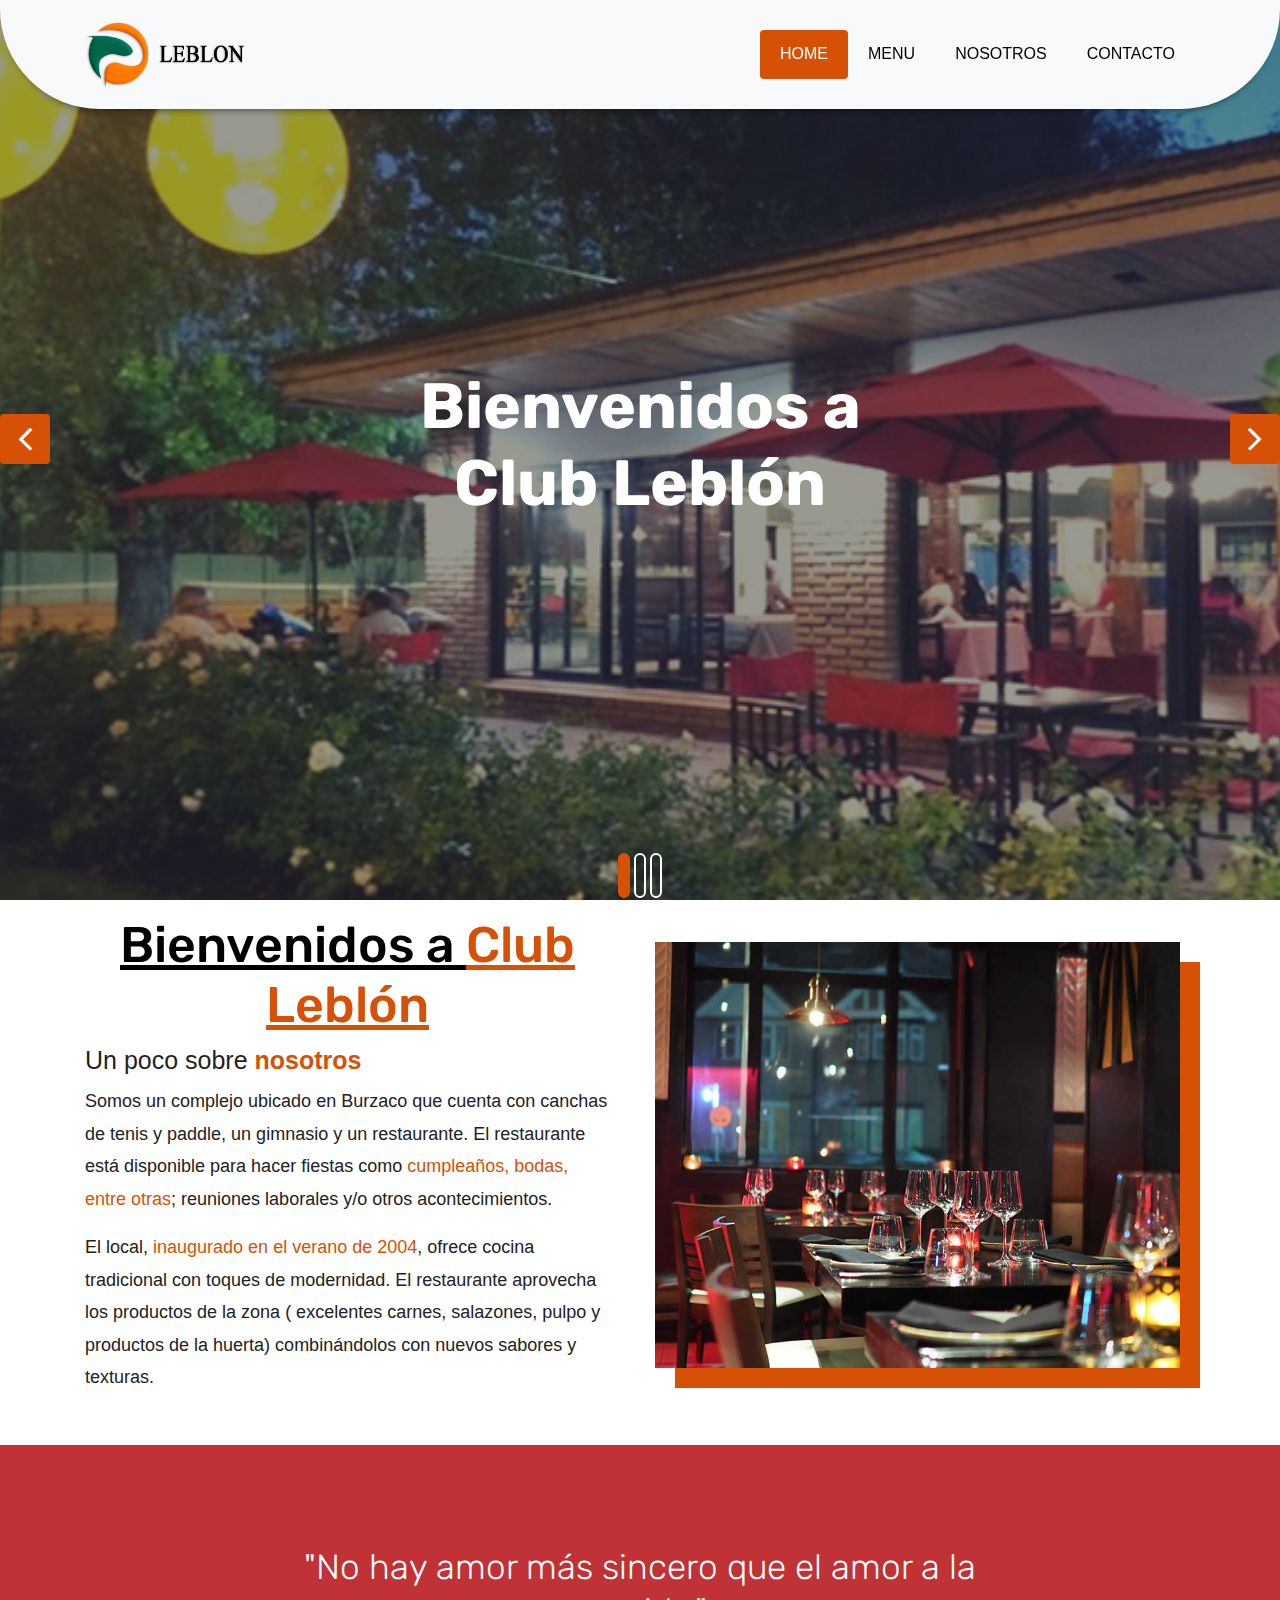
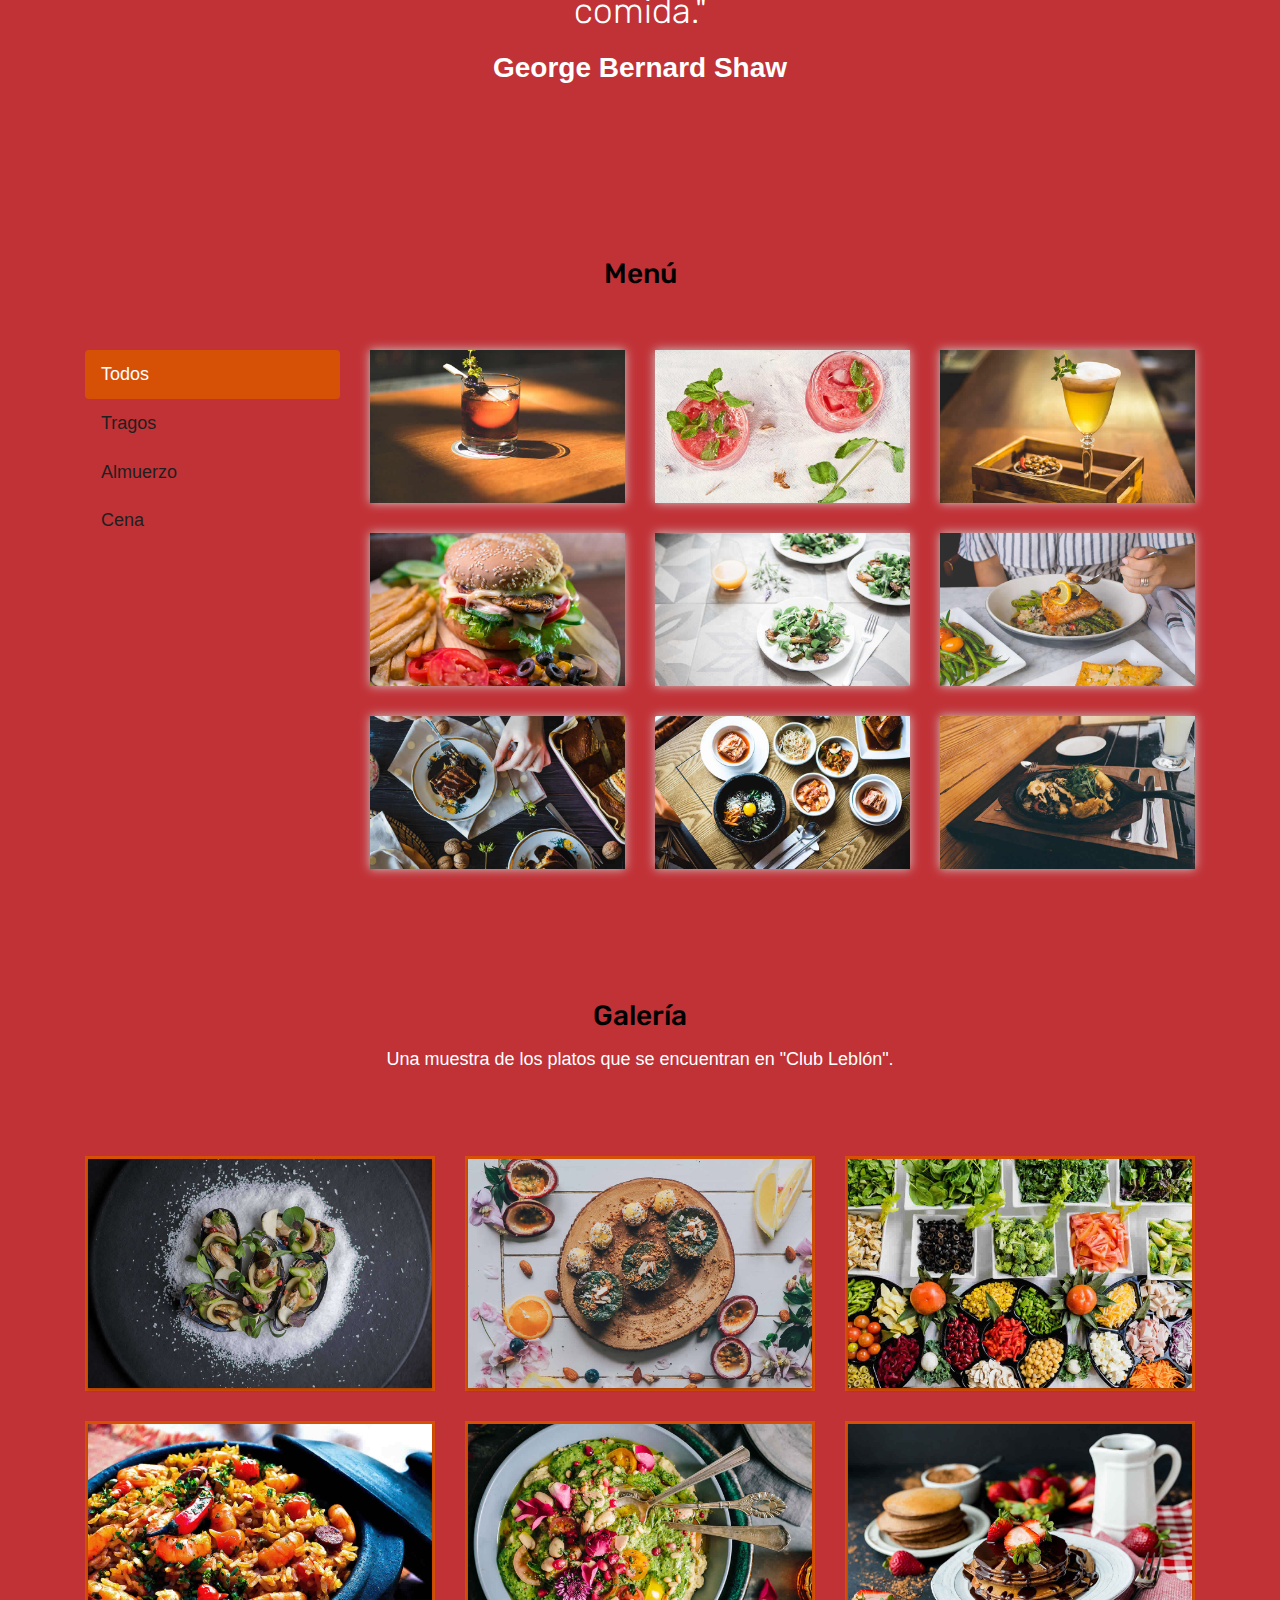
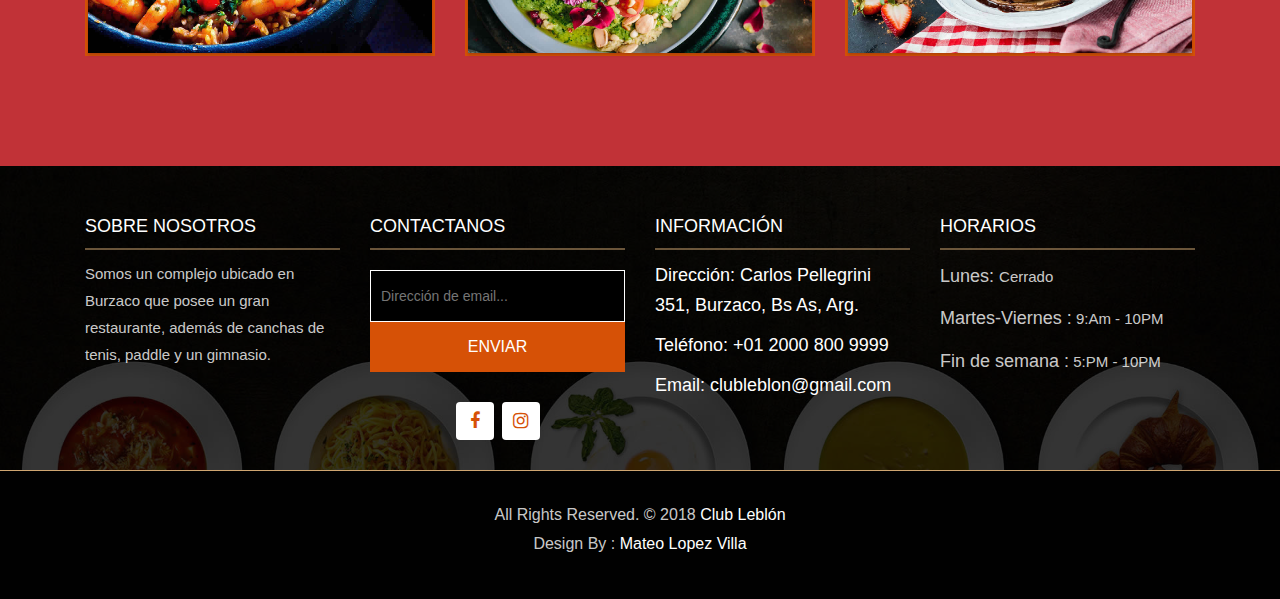
<file: index.html>
<!DOCTYPE html>
<html lang="en"><!-- Basic -->
<head>
	<meta charset="utf-8">
    <meta http-equiv="X-UA-Compatible" content="IE=edge">   
   
    <!-- Mobile Metas -->
    <meta name="viewport" content="width=device-width, initial-scale=1">
 
     <!-- Site Metas -->
    <title>Restaurante "Club Leblón"</title>  
    <meta name="keywords" content="">
    <meta name="description" content="">
    <meta name="author" content="">

    <!-- Site Icons -->
    <link rel="shortcut icon" href="images/favicon.ico" type="image/x-icon">
    <link rel="apple-touch-icon" href="images/apple-touch-icon.png">

    <!-- Bootstrap CSS -->
    <link rel="stylesheet" href="css/bootstrap.min.css">    
	<!-- Site CSS -->
    <link rel="stylesheet" href="css/style.css"> 	   
    <!-- Responsive CSS -->
    <link rel="stylesheet" href="css/responsive.css">
    <!-- Custom CSS -->
    <link rel="stylesheet" href="css/custom.css">
	<!-- Page icon -->
	<link rel="icon" href="https://complejoleblon.com/wp-content/uploads/2020/01/cropped-logo-leblon-1-32x32.png">
	<!-- Simple nav -->
	<link rel="stylesheet" href="css/style2.css">
	<script type="text/javascript" src="https://cdnjs.cloudflare.com/ajax/libs/jquery/3.3.1/jquery.min.js"></script>
    <link rel="stylesheet" href="https://cdnjs.cloudflare.com/ajax/libs/font-awesome/4.7.0/css/font-awesome.css"/>

    <!--[if lt IE 9]>
      <script src="https://oss.maxcdn.com/libs/html5shiv/3.7.0/html5shiv.js"></script>
      <script src="https://oss.maxcdn.com/libs/respond.js/1.4.2/respond.min.js"></script>
    <![endif]-->

</head>

<body>
	<!-- Start header -->
	<header class="top-navbar">
		<nav class="navbar navbar-expand-lg navbar-light bg-light">
			<div class="container">
				<a class="navbar-brand" href="index.html">
					<img src="images/logo-leblon-1.png" alt="" />
				</a>
				<button class="navbar-toggler" type="button" data-toggle="collapse" data-target="#navbars-rs-food" aria-controls="navbars-rs-food" aria-expanded="false" aria-label="Toggle navigation">
				  <span class="navbar-toggler-icon"></span>
				</button>
				<div class="collapse navbar-collapse" id="navbars-rs-food">
					<ul class="navbar-nav ml-auto">
						<li class="nav-item active"><a class="nav-link" href="index.html">Home</a></li>
						<li class="nav-item"><a class="nav-link" href="menu.html">Menu</a></li>
						<li class="nav-item"><a class="nav-link" href="about.html">Nosotros</a></li>
						<!--<li class="nav-item dropdown">
							<a class="nav-link dropdown-toggle" href="#" id="dropdown-a" data-toggle="dropdown">Pages</a>
							<div class="dropdown-menu" aria-labelledby="dropdown-a">
								<a class="dropdown-item" href="reservation.html">Reservation</a>
								<a class="dropdown-item" href="stuff.html">Stuff</a>
								<a class="dropdown-item" href="gallery.html">Gallery</a>
							</div>
						</li>
						<li class="nav-item dropdown">
							<a class="nav-link dropdown-toggle" href="#" id="dropdown-a" data-toggle="dropdown">Blog</a>
							<div class="dropdown-menu" aria-labelledby="dropdown-a">
								<a class="dropdown-item" href="blog.html">blog</a>
								<a class="dropdown-item" href="blog-details.html">blog Single</a>
							</div>
						</li>  -->
						<li class="nav-item"><a class="nav-link" href="contact.html">Contacto</a></li>
					</ul>
				</div>
			</div>
		</nav>

	</header>
	<!-- End header -->
	<!-- Start slides -->
	<div id="slides" class="cover-slides">
		<ul class="slides-container">
			<li class="text-left">
				<img src="images/Leblon-1.jpg" style="background-attachment: fixed;" alt="">
				<div class="container">
					<div class="row">
						<div class="col-md-12">
							<h1 class="m-b-20"><strong>Bienvenidos a <br> Club Leblón</strong></h1>
							<!--<p class="m-b-40">See how your users experience your website in realtime or view  <br> 
							trends to see any changes in performance over time.</p>  
							<p><a class="btn btn-lg btn-circle btn-outline-new-white" href="#">Reservation</a></p>-->
						</div>
					</div>
				</div>
			</li>
			<li class="text-left">
				<img src="images/leblon-2.jpg" alt="">
				<div class="container">
					<div class="row">
						<div class="col-md-12">
							<h1 class="m-b-20"><strong>Bienvenidos a <br> Club Leblón</strong></h1>
							<!--<p class="m-b-40">See how your users experience your website in realtime or view  <br> 
							trends to see any changes in performance over time.</p>
							<p><a class="btn btn-lg btn-circle btn-outline-new-white" href="#">Reservation</a></p>  -->
						</div>
					</div>
				</div>
			</li>
			<li class="text-left">
				<img src="images/Leblon-3.jpg" alt="">
				<div class="container">
					<div class="row">
						<div class="col-md-12">
							<h1 class="m-b-20"><strong>Bienvenidos a <br>Club Leblón</strong></h1>
							<!--<p class="m-b-40">See how your users experience your website in realtime or view  <br> 
							trends to see any changes in performance over time.</p>
							<p><a class="btn btn-lg btn-circle btn-outline-new-white" href="#">Reservation</a></p>  -->
						</div>
					</div>
				</div>
			</li>
		</ul>
		<div class="slides-navigation">
			<a href="#" class="next"><i class="fa fa-angle-right" aria-hidden="true"></i></a>
			<a href="#" class="prev"><i class="fa fa-angle-left" aria-hidden="true"></i></a>
		</div>
	</div>
	<!-- End slides -->
	
	<!-- Start About -->
	<div class="about-section-box">
		<div class="container">
			<div class="row">
				<div class="col-lg-6 col-md-6 col-sm-12 text-center">
					<div class="inner-column">
						<div class="title-about">
							<h2>Bienvenidos a <span>Club Leblón</span></h2>
						</div>
						<div class="text-about">
							<h4>Un poco sobre <b><span class="span-style">nosotros</span></b></h4>
						    <p class="par-about-1">Somos un complejo ubicado en Burzaco que cuenta con canchas de tenis y paddle, un gimnasio y un restaurante. El restaurante está disponible para hacer fiestas como <span class="span-style">cumpleaños, bodas, entre otras</span>; reuniones laborales y/o otros acontecimientos.</p>
						    <p class="par-about-2">El local, <span class="span-style">inaugurado en el verano de 2004</span>, ofrece cocina tradicional con toques de modernidad. El restaurante aprovecha los productos de la zona ( excelentes carnes, salazones, pulpo y productos de la huerta) combinándolos con nuevos sabores y texturas.</p>
					    </div>
						<!--<a class="btn btn-lg btn-circle btn-outline-new-white" href="#">Reservation</a>  -->
					</div>
				</div>
				<div class="col-lg-6 col-md-6 col-sm-12">
					<img src="images/about-img.jpg" alt="" class="img-fluid">
				</div>
			</div>
		</div>
	</div>
	<!-- End About -->
	
	<!-- Start QT -->
	<div class="qt-box qt-background">
		<div class="container">
			<div class="row">
				<div class="col-md-8 ml-auto mr-auto text-center">
					<p class="lead ">
						"No hay amor más sincero que el amor a la comida."
					</p>
					<span class="lead">George Bernard Shaw</span>
				</div>
			</div>
		</div>
	</div>
	<!-- End QT -->
	
	<!-- Start Menu -->
	<div class="menu-box">
		<div class="container">
			<div class="row">
				<div class="col-lg-12">
					<div class="heading-title text-center">
						<h2>Menú</h2>
					</div>
				</div>
			</div>
			
			<div class="row inner-menu-box">
				<div class="col-3">
					<div class="nav flex-column nav-pills" id="v-pills-tab" role="tablist" aria-orientation="vertical">
						<a class="nav-link active" id="v-pills-home-tab" data-toggle="pill" href="#v-pills-home" role="tab" aria-controls="v-pills-home" aria-selected="true">Todos</a>
						<a class="nav-link" id="v-pills-profile-tab" data-toggle="pill" href="#v-pills-profile" role="tab" aria-controls="v-pills-profile" aria-selected="false">Tragos</a>
						<a class="nav-link" id="v-pills-messages-tab" data-toggle="pill" href="#v-pills-messages" role="tab" aria-controls="v-pills-messages" aria-selected="false">Almuerzo</</a>
						<a class="nav-link" id="v-pills-settings-tab" data-toggle="pill" href="#v-pills-settings" role="tab" aria-controls="v-pills-settings" aria-selected="false">Cena</a>
					</div>
				</div>
				
				<div class="col-9">
					<div class="tab-content" id="v-pills-tabContent">
						<div class="tab-pane fade show active" id="v-pills-home" role="tabpanel" aria-labelledby="v-pills-home-tab">
							<div class="row">
								<div class="col-lg-4 col-md-6 special-grid drinks">
									<div class="gallery-single fix">
										<img src="images/img-01.jpg" class="img-fluid" alt="Image">
										<div class="why-text">
											<h4>Special Drinks 1</h4>
											<p>Sed id magna vitae eros sagittis euismod.</p>
											<h5> $7.79</h5>
										</div>
									</div>
								</div>
								
								<div class="col-lg-4 col-md-6 special-grid drinks">
									<div class="gallery-single fix">
										<img src="images/img-02.jpg" class="img-fluid" alt="Image">
										<div class="why-text">
											<h4>Special Drinks 2</h4>
											<p>Sed id magna vitae eros sagittis euismod.</p>
											<h5> $9.79</h5>
										</div>
									</div>
								</div>
								
								<div class="col-lg-4 col-md-6 special-grid drinks">
									<div class="gallery-single fix">
										<img src="images/img-03.jpg" class="img-fluid" alt="Image">
										<div class="why-text">
											<h4>Special Drinks 3</h4>
											<p>Sed id magna vitae eros sagittis euismod.</p>
											<h5> $10.79</h5>
										</div>
									</div>
								</div>
								
								<div class="col-lg-4 col-md-6 special-grid lunch">
									<div class="gallery-single fix">
										<img src="images/img-04.jpg" class="img-fluid" alt="Image">
										<div class="why-text">
											<h4>Special Lunch 1</h4>
											<p>Sed id magna vitae eros sagittis euismod.</p>
											<h5> $15.79</h5>
										</div>
									</div>
								</div>
								
								<div class="col-lg-4 col-md-6 special-grid lunch">
									<div class="gallery-single fix">
										<img src="images/img-05.jpg" class="img-fluid" alt="Image">
										<div class="why-text">
											<h4>Special Lunch 2</h4>
											<p>Sed id magna vitae eros sagittis euismod.</p>
											<h5> $18.79</h5>
										</div>
									</div>
								</div>
								
								<div class="col-lg-4 col-md-6 special-grid lunch">
									<div class="gallery-single fix">
										<img src="images/img-06.jpg" class="img-fluid" alt="Image">
										<div class="why-text">
											<h4>Special Lunch 3</h4>
											<p>Sed id magna vitae eros sagittis euismod.</p>
											<h5> $20.79</h5>
										</div>
									</div>
								</div>
								
								<div class="col-lg-4 col-md-6 special-grid dinner">
									<div class="gallery-single fix">
										<img src="images/img-07.jpg" class="img-fluid" alt="Image">
										<div class="why-text">
											<h4>Special Dinner 1</h4>
											<p>Sed id magna vitae eros sagittis euismod.</p>
											<h5> $25.79</h5>
										</div>
									</div>
								</div>
								
								<div class="col-lg-4 col-md-6 special-grid dinner">
									<div class="gallery-single fix">
										<img src="images/img-08.jpg" class="img-fluid" alt="Image">
										<div class="why-text">
											<h4>Special Dinner 2</h4>
											<p>Sed id magna vitae eros sagittis euismod.</p>
											<h5> $22.79</h5>
										</div>
									</div>
								</div>
								
								<div class="col-lg-4 col-md-6 special-grid dinner">
									<div class="gallery-single fix">
										<img src="images/img-09.jpg" class="img-fluid" alt="Image">
										<div class="why-text">
											<h4>Special Dinner 3</h4>
											<p>Sed id magna vitae eros sagittis euismod.</p>
											<h5> $24.79</h5>
										</div>
									</div>
								</div>
							</div>
							
						</div>
						<div class="tab-pane fade" id="v-pills-profile" role="tabpanel" aria-labelledby="v-pills-profile-tab">
							<div class="row">
								<div class="col-lg-4 col-md-6 special-grid drinks">
									<div class="gallery-single fix">
										<img src="images/img-01.jpg" class="img-fluid" alt="Image">
										<div class="why-text">
											<h4>Special Drinks 1</h4>
											<p>Sed id magna vitae eros sagittis euismod.</p>
											<h5> $7.79</h5>
										</div>
									</div>
								</div>
								
								<div class="col-lg-4 col-md-6 special-grid drinks">
									<div class="gallery-single fix">
										<img src="images/img-02.jpg" class="img-fluid" alt="Image">
										<div class="why-text">
											<h4>Special Drinks 2</h4>
											<p>Sed id magna vitae eros sagittis euismod.</p>
											<h5> $9.79</h5>
										</div>
									</div>
								</div>
								
								<div class="col-lg-4 col-md-6 special-grid drinks">
									<div class="gallery-single fix">
										<img src="images/img-03.jpg" class="img-fluid" alt="Image">
										<div class="why-text">
											<h4>Special Drinks 3</h4>
											<p>Sed id magna vitae eros sagittis euismod.</p>
											<h5> $10.79</h5>
										</div>
									</div>
								</div>
							</div>
							
						</div>
						<div class="tab-pane fade" id="v-pills-messages" role="tabpanel" aria-labelledby="v-pills-messages-tab">
							<div class="row">
								<div class="col-lg-4 col-md-6 special-grid lunch">
									<div class="gallery-single fix">
										<img src="images/img-04.jpg" class="img-fluid" alt="Image">
										<div class="why-text">
											<h4>Special Lunch 1</h4>
											<p>Sed id magna vitae eros sagittis euismod.</p>
											<h5> $15.79</h5>
										</div>
									</div>
								</div>
								
								<div class="col-lg-4 col-md-6 special-grid lunch">
									<div class="gallery-single fix">
										<img src="images/img-05.jpg" class="img-fluid" alt="Image">
										<div class="why-text">
											<h4>Special Lunch 2</h4>
											<p>Sed id magna vitae eros sagittis euismod.</p>
											<h5> $18.79</h5>
										</div>
									</div>
								</div>
								
								<div class="col-lg-4 col-md-6 special-grid lunch">
									<div class="gallery-single fix">
										<img src="images/img-06.jpg" class="img-fluid" alt="Image">
										<div class="why-text">
											<h4>Special Lunch 3</h4>
											<p>Sed id magna vitae eros sagittis euismod.</p>
											<h5> $20.79</h5>
										</div>
									</div>
								</div>
							</div>
						</div>
						<div class="tab-pane fade" id="v-pills-settings" role="tabpanel" aria-labelledby="v-pills-settings-tab">
							<div class="row">
								<div class="col-lg-4 col-md-6 special-grid dinner">
									<div class="gallery-single fix">
										<img src="images/img-07.jpg" class="img-fluid" alt="Image">
										<div class="why-text">
											<h4>Special Dinner 1</h4>
											<p>Sed id magna vitae eros sagittis euismod.</p>
											<h5> $25.79</h5>
										</div>
									</div>
								</div>
								
								<div class="col-lg-4 col-md-6 special-grid dinner">
									<div class="gallery-single fix">
										<img src="images/img-08.jpg" class="img-fluid" alt="Image">
										<div class="why-text">
											<h4>Special Dinner 2</h4>
											<p>Sed id magna vitae eros sagittis euismod.</p>
											<h5> $22.79</h5>
										</div>
									</div>
								</div>
								
								<div class="col-lg-4 col-md-6 special-grid dinner">
									<div class="gallery-single fix">
										<img src="images/img-09.jpg" class="img-fluid" alt="Image">
										<div class="why-text">
											<h4>Special Dinner 3</h4>
											<p>Sed id magna vitae eros sagittis euismod.</p>
											<h5> $24.79</h5>
										</div>
									</div>
								</div>
							</div>
						</div>
					</div>
				</div>
			</div>
			
		</div>
	</div>
	<!-- End Menu -->
	
	<!-- Start Gallery -->
	<div class="gallery-box">
		<div class="container">
			<div class="row">
				<div class="col-lg-12">
					<div class="heading-title text-center">
						<h2>Galería</h2>
						<p>Una muestra de los platos que se encuentran en "Club Leblón".</p>
					</div>
				</div>
			</div>
			<div class="tz-gallery">
				<div class="row">
					<div class="col-sm-12 col-md-4 col-lg-4">
						<a class="lightbox" href="images/gallery-img-01.jpg">
							<img class="img-fluid" src="images/gallery-img-01.jpg" alt="Gallery Images">
						</a>
					</div>
					<div class="col-sm-6 col-md-4 col-lg-4">
						<a class="lightbox" href="images/gallery-img-02.jpg">
							<img class="img-fluid" src="images/gallery-img-02.jpg" alt="Gallery Images">
						</a>
					</div>
					<div class="col-sm-6 col-md-4 col-lg-4">
						<a class="lightbox" href="images/gallery-img-03.jpg">
							<img class="img-fluid" src="images/gallery-img-03.jpg" alt="Gallery Images">
						</a>
					</div>
					<div class="col-sm-12 col-md-4 col-lg-4">
						<a class="lightbox" href="images/gallery-img-04.jpg">
							<img class="img-fluid" src="images/gallery-img-04.jpg" alt="Gallery Images">
						</a>
					</div>
					<div class="col-sm-6 col-md-4 col-lg-4">
						<a class="lightbox" href="images/gallery-img-05.jpg">
							<img class="img-fluid" src="images/gallery-img-05.jpg" alt="Gallery Images">
						</a>
					</div> 
					<div class="col-sm-6 col-md-4 col-lg-4">
						<a class="lightbox" href="images/gallery-img-06.jpg">
							<img class="img-fluid" src="images/gallery-img-06.jpg" alt="Gallery Images">
						</a>
					</div>
				</div>
			</div>
		</div>
	</div>
	<!-- End Gallery -->
	
	<!-- Start Customer Reviews -->
	<!--<div class="customer-reviews-box">
		<div class="container">
			<div class="row">
				<div class="col-lg-12">
					<div class="heading-title text-center">
						<h2>Customer Reviews</h2>
						<p>Lorem Ipsum is simply dummy text of the printing and typesetting</p>
					</div>
				</div>
			</div>
			<div class="row">
				<div class="col-md-8 mr-auto ml-auto text-center">
					<div id="reviews" class="carousel slide" data-ride="carousel">
						<div class="carousel-inner mt-4">
							<div class="carousel-item text-center active">
								<div class="img-box p-1 border rounded-circle m-auto">
									<img class="d-block w-100 rounded-circle" src="images/quotations-button.png" alt="">
								</div>
								<h5 class="mt-4 mb-0"><strong class="text-warning text-uppercase">Paul Mitchel</strong></h5>
								<h6 class="text-dark m-0">Web Developer</h6>
								<p class="m-0 pt-3">Lorem ipsum dolor sit amet, consectetur adipiscing elit. Nam eu sem tempor, varius quam at, luctus dui. Mauris magna metus, dapibus nec turpis vel, semper malesuada ante. Idac bibendum scelerisque non non purus. Suspendisse varius nibh non aliquet.</p>
							</div>
							<div class="carousel-item text-center">
								<div class="img-box p-1 border rounded-circle m-auto">
									<img class="d-block w-100 rounded-circle" src="images/quotations-button.png" alt="">
								</div>
								<h5 class="mt-4 mb-0"><strong class="text-warning text-uppercase">Steve Fonsi</strong></h5>
								<h6 class="text-dark m-0">Web Designer</h6>
								<p class="m-0 pt-3">Lorem ipsum dolor sit amet, consectetur adipiscing elit. Nam eu sem tempor, varius quam at, luctus dui. Mauris magna metus, dapibus nec turpis vel, semper malesuada ante. Idac bibendum scelerisque non non purus. Suspendisse varius nibh non aliquet.</p>
							</div>
							<div class="carousel-item text-center">
								<div class="img-box p-1 border rounded-circle m-auto">
									<img class="d-block w-100 rounded-circle" src="images/quotations-button.png" alt="">
								</div>
								<h5 class="mt-4 mb-0"><strong class="text-warning text-uppercase">Daniel vebar</strong></h5>
								<h6 class="text-dark m-0">Seo Analyst</h6>
								<p class="m-0 pt-3">Lorem ipsum dolor sit amet, consectetur adipiscing elit. Nam eu sem tempor, varius quam at, luctus dui. Mauris magna metus, dapibus nec turpis vel, semper malesuada ante. Idac bibendum scelerisque non non purus. Suspendisse varius nibh non aliquet.</p>
							</div>
						</div>
						<a class="carousel-control-prev" href="#reviews" role="button" data-slide="prev">
							<i class="fa fa-angle-left" aria-hidden="true"></i>
							<span class="sr-only">Previous</span>
						</a>
						<a class="carousel-control-next" href="#reviews" role="button" data-slide="next">
							<i class="fa fa-angle-right" aria-hidden="true"></i>
							<span class="sr-only">Next</span>
						</a>
                    </div>
				</div>
			</div>
		</div>
	</div>  -->
	<!-- End Customer Reviews -->
	
	<!-- Start Contact info -->
<!-- 	<div class="contact-imfo-box">
		<div class="container">
			<div class="row">
				<div class="col-md-4 arrow-right">
					<i class="fa fa-volume-control-phone"></i>
					<div class="overflow-hidden">
						<h4>Teléfono</h4>
						<p class="lead">
							+01 123-456-4590
						</p>
					</div>
				</div>
				<div class="col-md-4 arrow-right">
					<i class="fa fa-envelope"></i>
					<div class="overflow-hidden">
						<h4>Email</h4>
						<p class="lead">
							clubleblon@gmail.com
						</p>
					</div>
				</div>
				<div class="col-md-4">
					<i class="fa fa-map-marker"></i>
					<div class="overflow-hidden">
						<h4>Ubicación</h4>
						<p class="lead">
							C. Pellegrini 351, Burzaco, Bs As.
						</p>
					</div>
				</div>
			</div>
		</div>
	</div> -->
	<!-- End Contact info -->
	
	<!-- Start Footer -->
	<footer class="footer-area bg-f">
		<div class="container">
			<div class="row">
				<div class="col-lg-3 col-md-6">
					<h3>Sobre nosotros</h3>
					<p>Somos un complejo ubicado en Burzaco que posee un gran restaurante, además de canchas de tenis, paddle y un gimnasio.</p>
				</div>
				<div class="col-lg-3 col-md-6">
					<h3>Contactanos</h3>
					<div class="subscribe_form">
						<form class="subscribe_form">
							<input name="EMAIL" id="subs-email" class="form_input" placeholder="Dirección de email..." type="email">
							<button type="submit" class="submit">ENVIAR</button>
							<div class="clearfix"></div>
						</form>
					</div>
					<ul class="list-inline f-social">
						<li class="list-inline-item"><a href="https://es-la.facebook.com/LeblonTenisClub" target="_blank"><i class="fa fa-facebook" aria-hidden="true"></i></a></li>
						<!--<li class="list-inline-item"><a href="#"><i class="fa fa-twitter" aria-hidden="true"></i></a></li>
						<li class="list-inline-item"><a href="#"><i class="fa fa-linkedin" aria-hidden="true"></i></a></li>
						<li class="list-inline-item"><a href="#"><i class="fa fa-google-plus" aria-hidden="true"></i></a></li>  -->
						<li class="list-inline-item"><a href="https://www.instagram.com/activeleblon/?hl=es-la" target="_blank"><i class="fa fa-instagram" aria-hidden="true"></i></a></li>
					</ul>
				</div>
				<div class="col-lg-3 col-md-6">
					<h3>Información</h3>
					<p class="lead"><a>Dirección: Carlos Pellegrini 351, Burzaco, Bs As, Arg.</a></p>
					<p class="lead"><a>Teléfono: +01 2000 800 9999</a></p>
					<p class="lead"><a> Email: clubleblon@gmail.com</a></p>
				</div>
				<div class="col-lg-3 col-md-6">
					<h3>Horarios</h3>
					<p><span class="text-color">Lunes: </span>Cerrado</p>
					<p><span class="text-color">Martes-Viernes :</span> 9:Am - 10PM</p>
					<p><span class="text-color">Fin de semana :</span> 5:PM - 10PM</p>
				</div>
			</div>
		</div>
		
		<div class="copyright">
			<div class="container">
				<div class="row">
					<div class="col-lg-12">
						<p class="company-name">All Rights Reserved. &copy; 2018<a href="#"> Club Leblón</a><br> Design By : 
					<a href="https://html.design/">Mateo Lopez Villa</a></p>
					</div>
				</div>
			</div>
		</div>
		
	</footer>
	<!-- End Footer -->
	
	<a href="#" id="back-to-top" title="Devuelta al comienzo" style="display: none;"><i class="fa fa-home" aria-hidden="true"></i></a>

	<!-- ALL JS FILES -->
	<script src="js/jquery-3.2.1.min.js"></script>
	<script src="js/popper.min.js"></script>
	<script src="js/bootstrap.min.js"></script>
    <!-- ALL PLUGINS -->
	<script src="js/jquery.superslides.min.js"></script>
	<script src="js/images-loded.min.js"></script>
	<script src="js/isotope.min.js"></script>
	<script src="js/baguetteBox.min.js"></script>
	<script src="js/form-validator.min.js"></script>
    <script src="js/contact-form-script.js"></script>
    <script src="js/custom.js"></script>
	<script src="js/scripts.js"></script>
</body>
</html>
</file>
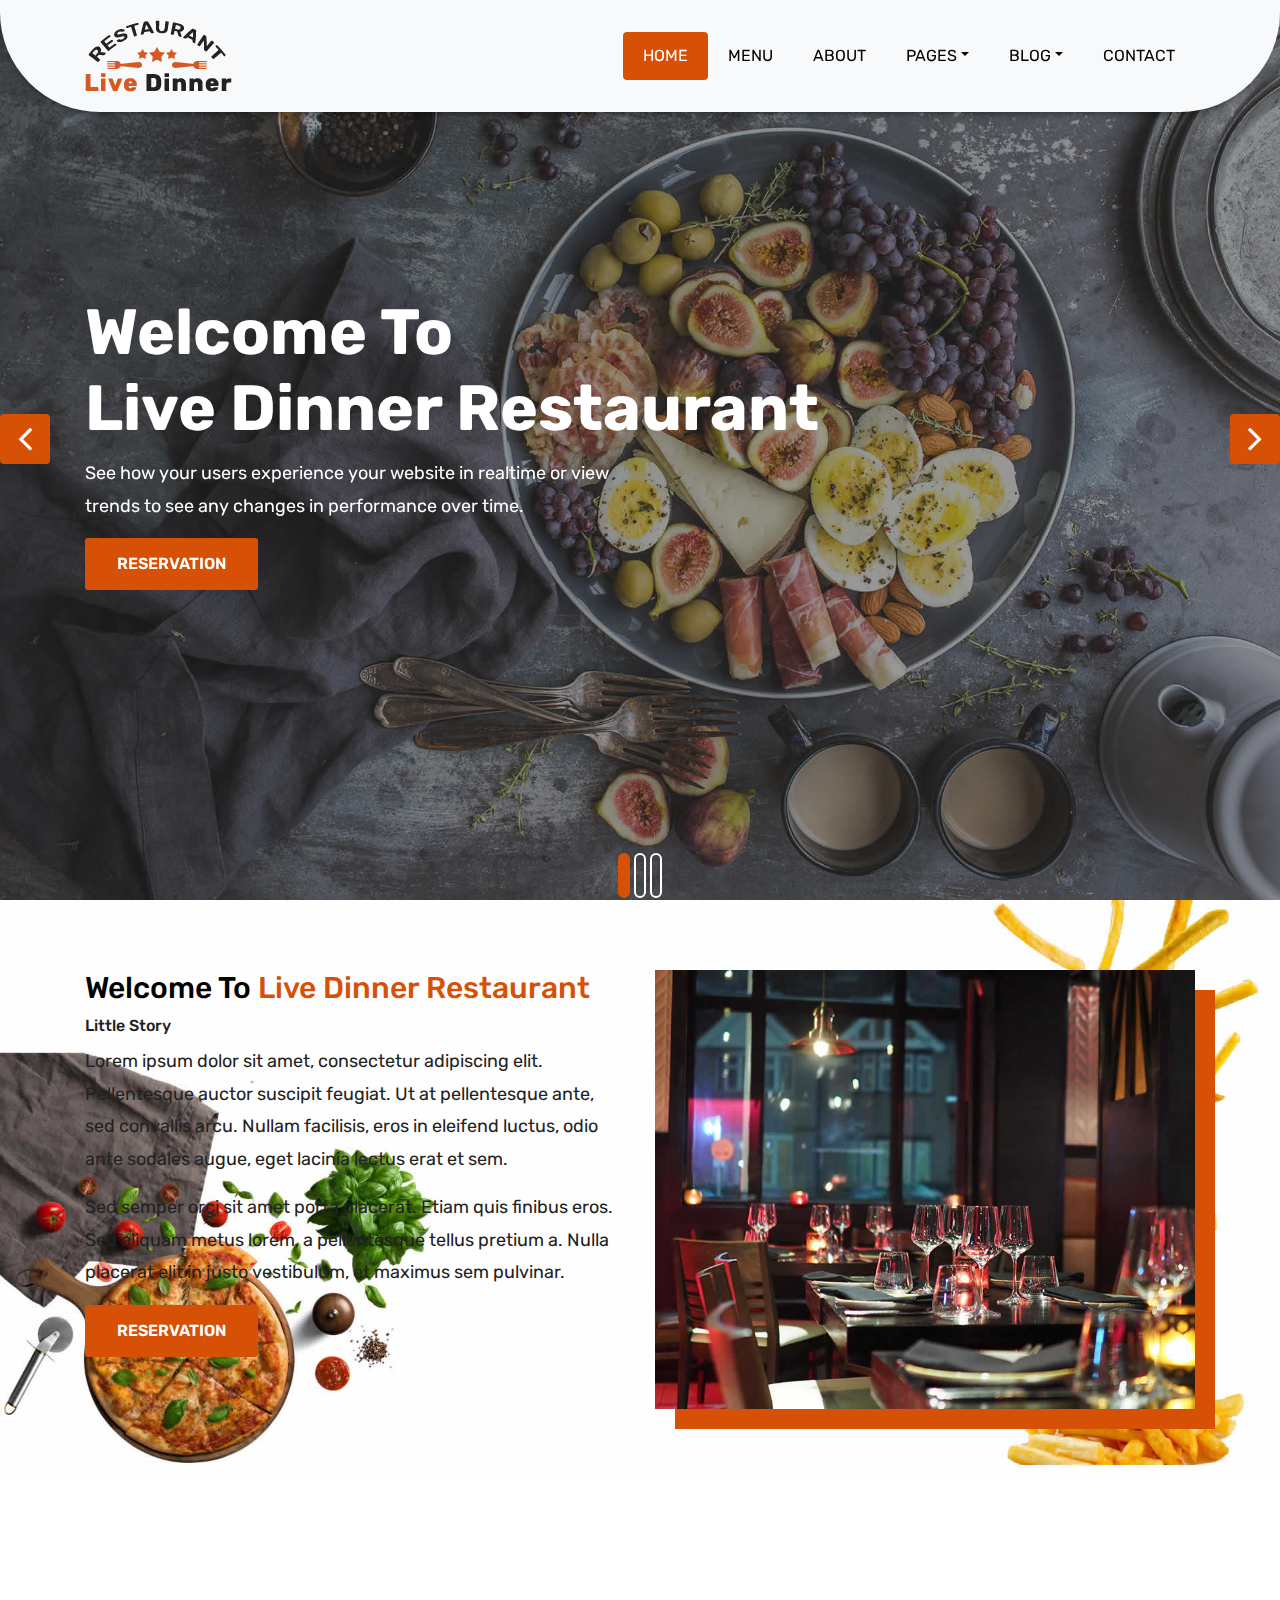
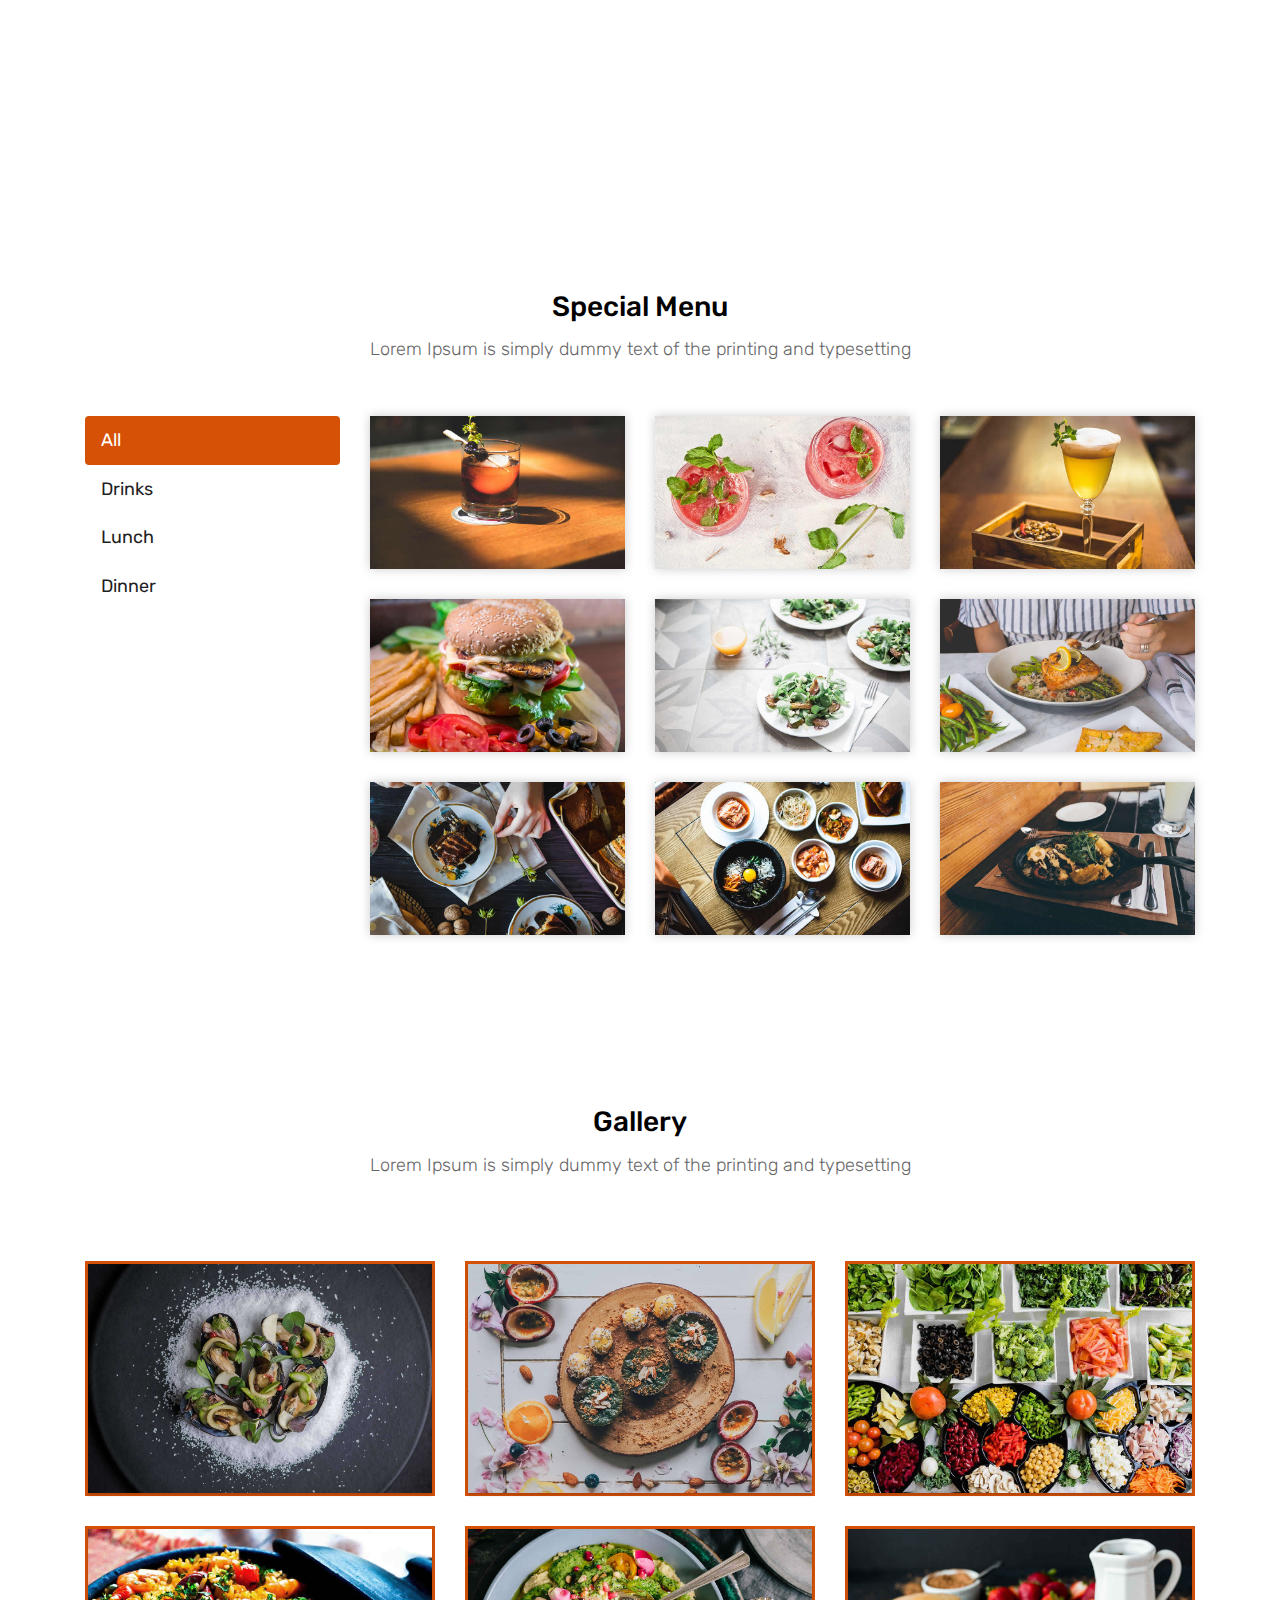
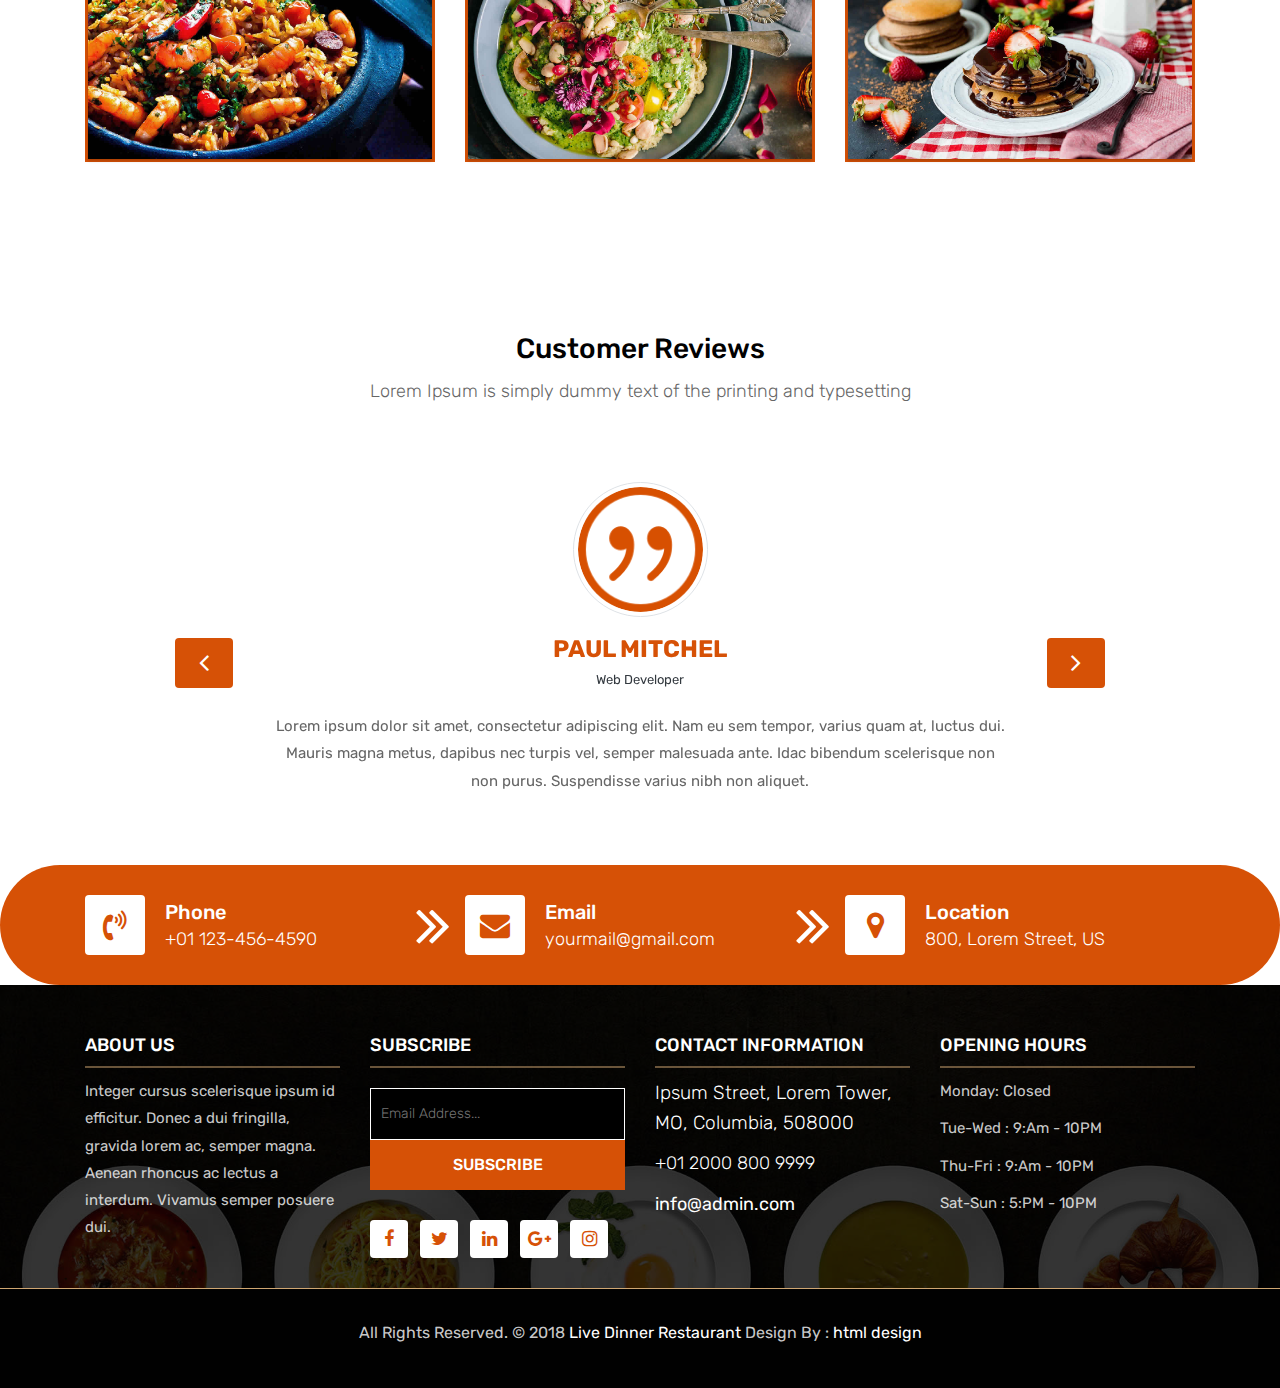
<file: live-dinner/index.html>
<!DOCTYPE html>
<html lang="en"><!-- Basic -->
<head>
	<meta charset="utf-8">
    <meta http-equiv="X-UA-Compatible" content="IE=edge">   
   
    <!-- Mobile Metas -->
    <meta name="viewport" content="width=device-width, initial-scale=1">
 
     <!-- Site Metas -->
    <title>Live Dinner Restaurant - Responsive HTML5 Template</title>  
    <meta name="keywords" content="">
    <meta name="description" content="">
    <meta name="author" content="">

    <!-- Site Icons -->
    <link rel="shortcut icon" href="images/favicon.ico" type="image/x-icon">
    <link rel="apple-touch-icon" href="images/apple-touch-icon.png">

    <!-- Bootstrap CSS -->
    <link rel="stylesheet" href="css/bootstrap.min.css">    
	<!-- Site CSS -->
    <link rel="stylesheet" href="css/style.css">    
    <!-- Responsive CSS -->
    <link rel="stylesheet" href="css/responsive.css">
    <!-- Custom CSS -->
    <link rel="stylesheet" href="css/custom.css">

    <!--[if lt IE 9]>
      <script src="https://oss.maxcdn.com/libs/html5shiv/3.7.0/html5shiv.js"></script>
      <script src="https://oss.maxcdn.com/libs/respond.js/1.4.2/respond.min.js"></script>
    <![endif]-->

</head>

<body>
	<!-- Start header -->
	<header class="top-navbar">
		<nav class="navbar navbar-expand-lg navbar-light bg-light">
			<div class="container">
				<a class="navbar-brand" href="index.html">
					<img src="images/logo.png" alt="" />
				</a>
				<button class="navbar-toggler" type="button" data-toggle="collapse" data-target="#navbars-rs-food" aria-controls="navbars-rs-food" aria-expanded="false" aria-label="Toggle navigation">
				  <span class="navbar-toggler-icon"></span>
				</button>
				<div class="collapse navbar-collapse" id="navbars-rs-food">
					<ul class="navbar-nav ml-auto">
						<li class="nav-item active"><a class="nav-link" href="index.html">Home</a></li>
						<li class="nav-item"><a class="nav-link" href="menu.html">Menu</a></li>
						<li class="nav-item"><a class="nav-link" href="about.html">About</a></li>
						<li class="nav-item dropdown">
							<a class="nav-link dropdown-toggle" href="#" id="dropdown-a" data-toggle="dropdown">Pages</a>
							<div class="dropdown-menu" aria-labelledby="dropdown-a">
								<a class="dropdown-item" href="reservation.html">Reservation</a>
								<a class="dropdown-item" href="stuff.html">Stuff</a>
								<a class="dropdown-item" href="gallery.html">Gallery</a>
							</div>
						</li>
						<li class="nav-item dropdown">
							<a class="nav-link dropdown-toggle" href="#" id="dropdown-a" data-toggle="dropdown">Blog</a>
							<div class="dropdown-menu" aria-labelledby="dropdown-a">
								<a class="dropdown-item" href="blog.html">blog</a>
								<a class="dropdown-item" href="blog-details.html">blog Single</a>
							</div>
						</li>
						<li class="nav-item"><a class="nav-link" href="contact.html">Contact</a></li>
					</ul>
				</div>
			</div>
		</nav>
	</header>
	<!-- End header -->
	
	<!-- Start slides -->
	<div id="slides" class="cover-slides">
		<ul class="slides-container">
			<li class="text-left">
				<img src="images/slider-01.jpg" alt="">
				<div class="container">
					<div class="row">
						<div class="col-md-12">
							<h1 class="m-b-20"><strong>Welcome To <br> Live Dinner Restaurant</strong></h1>
							<p class="m-b-40">See how your users experience your website in realtime or view  <br> 
							trends to see any changes in performance over time.</p>
							<p><a class="btn btn-lg btn-circle btn-outline-new-white" href="#">Reservation</a></p>
						</div>
					</div>
				</div>
			</li>
			<li class="text-left">
				<img src="images/slider-02.jpg" alt="">
				<div class="container">
					<div class="row">
						<div class="col-md-12">
							<h1 class="m-b-20"><strong>Welcome To <br> Live Dinner Restaurant</strong></h1>
							<p class="m-b-40">See how your users experience your website in realtime or view  <br> 
							trends to see any changes in performance over time.</p>
							<p><a class="btn btn-lg btn-circle btn-outline-new-white" href="#">Reservation</a></p>
						</div>
					</div>
				</div>
			</li>
			<li class="text-left">
				<img src="images/slider-03.jpg" alt="">
				<div class="container">
					<div class="row">
						<div class="col-md-12">
							<h1 class="m-b-20"><strong>Welcome To <br> Yamifood Restaurant</strong></h1>
							<p class="m-b-40">See how your users experience your website in realtime or view  <br> 
							trends to see any changes in performance over time.</p>
							<p><a class="btn btn-lg btn-circle btn-outline-new-white" href="#">Reservation</a></p>
						</div>
					</div>
				</div>
			</li>
		</ul>
		<div class="slides-navigation">
			<a href="#" class="next"><i class="fa fa-angle-right" aria-hidden="true"></i></a>
			<a href="#" class="prev"><i class="fa fa-angle-left" aria-hidden="true"></i></a>
		</div>
	</div>
	<!-- End slides -->
	
	<!-- Start About -->
	<div class="about-section-box">
		<div class="container">
			<div class="row">
				<div class="col-lg-6 col-md-6 col-sm-12 text-center">
					<div class="inner-column">
						<h1>Welcome To <span>Live Dinner Restaurant</span></h1>
						<h4>Little Story</h4>
						<p>Lorem ipsum dolor sit amet, consectetur adipiscing elit. Pellentesque auctor suscipit feugiat. Ut at pellentesque ante, sed convallis arcu. Nullam facilisis, eros in eleifend luctus, odio ante sodales augue, eget lacinia lectus erat et sem. </p>
						<p>Sed semper orci sit amet porta placerat. Etiam quis finibus eros. Sed aliquam metus lorem, a pellentesque tellus pretium a. Nulla placerat elit in justo vestibulum, et maximus sem pulvinar.</p>
						<a class="btn btn-lg btn-circle btn-outline-new-white" href="#">Reservation</a>
					</div>
				</div>
				<div class="col-lg-6 col-md-6 col-sm-12">
					<img src="images/about-img.jpg" alt="" class="img-fluid">
				</div>
			</div>
		</div>
	</div>
	<!-- End About -->
	
	<!-- Start QT -->
	<div class="qt-box qt-background">
		<div class="container">
			<div class="row">
				<div class="col-md-8 ml-auto mr-auto text-center">
					<p class="lead ">
						" If you're not the one cooking, stay out of the way and compliment the chef. "
					</p>
					<span class="lead">Michael Strahan</span>
				</div>
			</div>
		</div>
	</div>
	<!-- End QT -->
	
	<!-- Start Menu -->
	<div class="menu-box">
		<div class="container">
			<div class="row">
				<div class="col-lg-12">
					<div class="heading-title text-center">
						<h2>Special Menu</h2>
						<p>Lorem Ipsum is simply dummy text of the printing and typesetting</p>
					</div>
				</div>
			</div>
			
			<div class="row inner-menu-box">
				<div class="col-3">
					<div class="nav flex-column nav-pills" id="v-pills-tab" role="tablist" aria-orientation="vertical">
						<a class="nav-link active" id="v-pills-home-tab" data-toggle="pill" href="#v-pills-home" role="tab" aria-controls="v-pills-home" aria-selected="true">All</a>
						<a class="nav-link" id="v-pills-profile-tab" data-toggle="pill" href="#v-pills-profile" role="tab" aria-controls="v-pills-profile" aria-selected="false">Drinks</a>
						<a class="nav-link" id="v-pills-messages-tab" data-toggle="pill" href="#v-pills-messages" role="tab" aria-controls="v-pills-messages" aria-selected="false">Lunch</</a>
						<a class="nav-link" id="v-pills-settings-tab" data-toggle="pill" href="#v-pills-settings" role="tab" aria-controls="v-pills-settings" aria-selected="false">Dinner</a>
					</div>
				</div>
				
				<div class="col-9">
					<div class="tab-content" id="v-pills-tabContent">
						<div class="tab-pane fade show active" id="v-pills-home" role="tabpanel" aria-labelledby="v-pills-home-tab">
							<div class="row">
								<div class="col-lg-4 col-md-6 special-grid drinks">
									<div class="gallery-single fix">
										<img src="images/img-01.jpg" class="img-fluid" alt="Image">
										<div class="why-text">
											<h4>Special Drinks 1</h4>
											<p>Sed id magna vitae eros sagittis euismod.</p>
											<h5> $7.79</h5>
										</div>
									</div>
								</div>
								
								<div class="col-lg-4 col-md-6 special-grid drinks">
									<div class="gallery-single fix">
										<img src="images/img-02.jpg" class="img-fluid" alt="Image">
										<div class="why-text">
											<h4>Special Drinks 2</h4>
											<p>Sed id magna vitae eros sagittis euismod.</p>
											<h5> $9.79</h5>
										</div>
									</div>
								</div>
								
								<div class="col-lg-4 col-md-6 special-grid drinks">
									<div class="gallery-single fix">
										<img src="images/img-03.jpg" class="img-fluid" alt="Image">
										<div class="why-text">
											<h4>Special Drinks 3</h4>
											<p>Sed id magna vitae eros sagittis euismod.</p>
											<h5> $10.79</h5>
										</div>
									</div>
								</div>
								
								<div class="col-lg-4 col-md-6 special-grid lunch">
									<div class="gallery-single fix">
										<img src="images/img-04.jpg" class="img-fluid" alt="Image">
										<div class="why-text">
											<h4>Special Lunch 1</h4>
											<p>Sed id magna vitae eros sagittis euismod.</p>
											<h5> $15.79</h5>
										</div>
									</div>
								</div>
								
								<div class="col-lg-4 col-md-6 special-grid lunch">
									<div class="gallery-single fix">
										<img src="images/img-05.jpg" class="img-fluid" alt="Image">
										<div class="why-text">
											<h4>Special Lunch 2</h4>
											<p>Sed id magna vitae eros sagittis euismod.</p>
											<h5> $18.79</h5>
										</div>
									</div>
								</div>
								
								<div class="col-lg-4 col-md-6 special-grid lunch">
									<div class="gallery-single fix">
										<img src="images/img-06.jpg" class="img-fluid" alt="Image">
										<div class="why-text">
											<h4>Special Lunch 3</h4>
											<p>Sed id magna vitae eros sagittis euismod.</p>
											<h5> $20.79</h5>
										</div>
									</div>
								</div>
								
								<div class="col-lg-4 col-md-6 special-grid dinner">
									<div class="gallery-single fix">
										<img src="images/img-07.jpg" class="img-fluid" alt="Image">
										<div class="why-text">
											<h4>Special Dinner 1</h4>
											<p>Sed id magna vitae eros sagittis euismod.</p>
											<h5> $25.79</h5>
										</div>
									</div>
								</div>
								
								<div class="col-lg-4 col-md-6 special-grid dinner">
									<div class="gallery-single fix">
										<img src="images/img-08.jpg" class="img-fluid" alt="Image">
										<div class="why-text">
											<h4>Special Dinner 2</h4>
											<p>Sed id magna vitae eros sagittis euismod.</p>
											<h5> $22.79</h5>
										</div>
									</div>
								</div>
								
								<div class="col-lg-4 col-md-6 special-grid dinner">
									<div class="gallery-single fix">
										<img src="images/img-09.jpg" class="img-fluid" alt="Image">
										<div class="why-text">
											<h4>Special Dinner 3</h4>
											<p>Sed id magna vitae eros sagittis euismod.</p>
											<h5> $24.79</h5>
										</div>
									</div>
								</div>
							</div>
							
						</div>
						<div class="tab-pane fade" id="v-pills-profile" role="tabpanel" aria-labelledby="v-pills-profile-tab">
							<div class="row">
								<div class="col-lg-4 col-md-6 special-grid drinks">
									<div class="gallery-single fix">
										<img src="images/img-01.jpg" class="img-fluid" alt="Image">
										<div class="why-text">
											<h4>Special Drinks 1</h4>
											<p>Sed id magna vitae eros sagittis euismod.</p>
											<h5> $7.79</h5>
										</div>
									</div>
								</div>
								
								<div class="col-lg-4 col-md-6 special-grid drinks">
									<div class="gallery-single fix">
										<img src="images/img-02.jpg" class="img-fluid" alt="Image">
										<div class="why-text">
											<h4>Special Drinks 2</h4>
											<p>Sed id magna vitae eros sagittis euismod.</p>
											<h5> $9.79</h5>
										</div>
									</div>
								</div>
								
								<div class="col-lg-4 col-md-6 special-grid drinks">
									<div class="gallery-single fix">
										<img src="images/img-03.jpg" class="img-fluid" alt="Image">
										<div class="why-text">
											<h4>Special Drinks 3</h4>
											<p>Sed id magna vitae eros sagittis euismod.</p>
											<h5> $10.79</h5>
										</div>
									</div>
								</div>
							</div>
							
						</div>
						<div class="tab-pane fade" id="v-pills-messages" role="tabpanel" aria-labelledby="v-pills-messages-tab">
							<div class="row">
								<div class="col-lg-4 col-md-6 special-grid lunch">
									<div class="gallery-single fix">
										<img src="images/img-04.jpg" class="img-fluid" alt="Image">
										<div class="why-text">
											<h4>Special Lunch 1</h4>
											<p>Sed id magna vitae eros sagittis euismod.</p>
											<h5> $15.79</h5>
										</div>
									</div>
								</div>
								
								<div class="col-lg-4 col-md-6 special-grid lunch">
									<div class="gallery-single fix">
										<img src="images/img-05.jpg" class="img-fluid" alt="Image">
										<div class="why-text">
											<h4>Special Lunch 2</h4>
											<p>Sed id magna vitae eros sagittis euismod.</p>
											<h5> $18.79</h5>
										</div>
									</div>
								</div>
								
								<div class="col-lg-4 col-md-6 special-grid lunch">
									<div class="gallery-single fix">
										<img src="images/img-06.jpg" class="img-fluid" alt="Image">
										<div class="why-text">
											<h4>Special Lunch 3</h4>
											<p>Sed id magna vitae eros sagittis euismod.</p>
											<h5> $20.79</h5>
										</div>
									</div>
								</div>
							</div>
						</div>
						<div class="tab-pane fade" id="v-pills-settings" role="tabpanel" aria-labelledby="v-pills-settings-tab">
							<div class="row">
								<div class="col-lg-4 col-md-6 special-grid dinner">
									<div class="gallery-single fix">
										<img src="images/img-07.jpg" class="img-fluid" alt="Image">
										<div class="why-text">
											<h4>Special Dinner 1</h4>
											<p>Sed id magna vitae eros sagittis euismod.</p>
											<h5> $25.79</h5>
										</div>
									</div>
								</div>
								
								<div class="col-lg-4 col-md-6 special-grid dinner">
									<div class="gallery-single fix">
										<img src="images/img-08.jpg" class="img-fluid" alt="Image">
										<div class="why-text">
											<h4>Special Dinner 2</h4>
											<p>Sed id magna vitae eros sagittis euismod.</p>
											<h5> $22.79</h5>
										</div>
									</div>
								</div>
								
								<div class="col-lg-4 col-md-6 special-grid dinner">
									<div class="gallery-single fix">
										<img src="images/img-09.jpg" class="img-fluid" alt="Image">
										<div class="why-text">
											<h4>Special Dinner 3</h4>
											<p>Sed id magna vitae eros sagittis euismod.</p>
											<h5> $24.79</h5>
										</div>
									</div>
								</div>
							</div>
						</div>
					</div>
				</div>
			</div>
			
		</div>
	</div>
	<!-- End Menu -->
	
	<!-- Start Gallery -->
	<div class="gallery-box">
		<div class="container">
			<div class="row">
				<div class="col-lg-12">
					<div class="heading-title text-center">
						<h2>Gallery</h2>
						<p>Lorem Ipsum is simply dummy text of the printing and typesetting</p>
					</div>
				</div>
			</div>
			<div class="tz-gallery">
				<div class="row">
					<div class="col-sm-12 col-md-4 col-lg-4">
						<a class="lightbox" href="images/gallery-img-01.jpg">
							<img class="img-fluid" src="images/gallery-img-01.jpg" alt="Gallery Images">
						</a>
					</div>
					<div class="col-sm-6 col-md-4 col-lg-4">
						<a class="lightbox" href="images/gallery-img-02.jpg">
							<img class="img-fluid" src="images/gallery-img-02.jpg" alt="Gallery Images">
						</a>
					</div>
					<div class="col-sm-6 col-md-4 col-lg-4">
						<a class="lightbox" href="images/gallery-img-03.jpg">
							<img class="img-fluid" src="images/gallery-img-03.jpg" alt="Gallery Images">
						</a>
					</div>
					<div class="col-sm-12 col-md-4 col-lg-4">
						<a class="lightbox" href="images/gallery-img-04.jpg">
							<img class="img-fluid" src="images/gallery-img-04.jpg" alt="Gallery Images">
						</a>
					</div>
					<div class="col-sm-6 col-md-4 col-lg-4">
						<a class="lightbox" href="images/gallery-img-05.jpg">
							<img class="img-fluid" src="images/gallery-img-05.jpg" alt="Gallery Images">
						</a>
					</div> 
					<div class="col-sm-6 col-md-4 col-lg-4">
						<a class="lightbox" href="images/gallery-img-06.jpg">
							<img class="img-fluid" src="images/gallery-img-06.jpg" alt="Gallery Images">
						</a>
					</div>
				</div>
			</div>
		</div>
	</div>
	<!-- End Gallery -->
	
	<!-- Start Customer Reviews -->
	<div class="customer-reviews-box">
		<div class="container">
			<div class="row">
				<div class="col-lg-12">
					<div class="heading-title text-center">
						<h2>Customer Reviews</h2>
						<p>Lorem Ipsum is simply dummy text of the printing and typesetting</p>
					</div>
				</div>
			</div>
			<div class="row">
				<div class="col-md-8 mr-auto ml-auto text-center">
					<div id="reviews" class="carousel slide" data-ride="carousel">
						<div class="carousel-inner mt-4">
							<div class="carousel-item text-center active">
								<div class="img-box p-1 border rounded-circle m-auto">
									<img class="d-block w-100 rounded-circle" src="images/quotations-button.png" alt="">
								</div>
								<h5 class="mt-4 mb-0"><strong class="text-warning text-uppercase">Paul Mitchel</strong></h5>
								<h6 class="text-dark m-0">Web Developer</h6>
								<p class="m-0 pt-3">Lorem ipsum dolor sit amet, consectetur adipiscing elit. Nam eu sem tempor, varius quam at, luctus dui. Mauris magna metus, dapibus nec turpis vel, semper malesuada ante. Idac bibendum scelerisque non non purus. Suspendisse varius nibh non aliquet.</p>
							</div>
							<div class="carousel-item text-center">
								<div class="img-box p-1 border rounded-circle m-auto">
									<img class="d-block w-100 rounded-circle" src="images/quotations-button.png" alt="">
								</div>
								<h5 class="mt-4 mb-0"><strong class="text-warning text-uppercase">Steve Fonsi</strong></h5>
								<h6 class="text-dark m-0">Web Designer</h6>
								<p class="m-0 pt-3">Lorem ipsum dolor sit amet, consectetur adipiscing elit. Nam eu sem tempor, varius quam at, luctus dui. Mauris magna metus, dapibus nec turpis vel, semper malesuada ante. Idac bibendum scelerisque non non purus. Suspendisse varius nibh non aliquet.</p>
							</div>
							<div class="carousel-item text-center">
								<div class="img-box p-1 border rounded-circle m-auto">
									<img class="d-block w-100 rounded-circle" src="images/quotations-button.png" alt="">
								</div>
								<h5 class="mt-4 mb-0"><strong class="text-warning text-uppercase">Daniel vebar</strong></h5>
								<h6 class="text-dark m-0">Seo Analyst</h6>
								<p class="m-0 pt-3">Lorem ipsum dolor sit amet, consectetur adipiscing elit. Nam eu sem tempor, varius quam at, luctus dui. Mauris magna metus, dapibus nec turpis vel, semper malesuada ante. Idac bibendum scelerisque non non purus. Suspendisse varius nibh non aliquet.</p>
							</div>
						</div>
						<a class="carousel-control-prev" href="#reviews" role="button" data-slide="prev">
							<i class="fa fa-angle-left" aria-hidden="true"></i>
							<span class="sr-only">Previous</span>
						</a>
						<a class="carousel-control-next" href="#reviews" role="button" data-slide="next">
							<i class="fa fa-angle-right" aria-hidden="true"></i>
							<span class="sr-only">Next</span>
						</a>
                    </div>
				</div>
			</div>
		</div>
	</div>
	<!-- End Customer Reviews -->
	
	<!-- Start Contact info -->
	<div class="contact-imfo-box">
		<div class="container">
			<div class="row">
				<div class="col-md-4 arrow-right">
					<i class="fa fa-volume-control-phone"></i>
					<div class="overflow-hidden">
						<h4>Phone</h4>
						<p class="lead">
							+01 123-456-4590
						</p>
					</div>
				</div>
				<div class="col-md-4 arrow-right">
					<i class="fa fa-envelope"></i>
					<div class="overflow-hidden">
						<h4>Email</h4>
						<p class="lead">
							yourmail@gmail.com
						</p>
					</div>
				</div>
				<div class="col-md-4">
					<i class="fa fa-map-marker"></i>
					<div class="overflow-hidden">
						<h4>Location</h4>
						<p class="lead">
							800, Lorem Street, US
						</p>
					</div>
				</div>
			</div>
		</div>
	</div>
	<!-- End Contact info -->
	
	<!-- Start Footer -->
	<footer class="footer-area bg-f">
		<div class="container">
			<div class="row">
				<div class="col-lg-3 col-md-6">
					<h3>About Us</h3>
					<p>Integer cursus scelerisque ipsum id efficitur. Donec a dui fringilla, gravida lorem ac, semper magna. Aenean rhoncus ac lectus a interdum. Vivamus semper posuere dui.</p>
				</div>
				<div class="col-lg-3 col-md-6">
					<h3>Subscribe</h3>
					<div class="subscribe_form">
						<form class="subscribe_form">
							<input name="EMAIL" id="subs-email" class="form_input" placeholder="Email Address..." type="email">
							<button type="submit" class="submit">SUBSCRIBE</button>
							<div class="clearfix"></div>
						</form>
					</div>
					<ul class="list-inline f-social">
						<li class="list-inline-item"><a href="#"><i class="fa fa-facebook" aria-hidden="true"></i></a></li>
						<li class="list-inline-item"><a href="#"><i class="fa fa-twitter" aria-hidden="true"></i></a></li>
						<li class="list-inline-item"><a href="#"><i class="fa fa-linkedin" aria-hidden="true"></i></a></li>
						<li class="list-inline-item"><a href="#"><i class="fa fa-google-plus" aria-hidden="true"></i></a></li>
						<li class="list-inline-item"><a href="#"><i class="fa fa-instagram" aria-hidden="true"></i></a></li>
					</ul>
				</div>
				<div class="col-lg-3 col-md-6">
					<h3>Contact information</h3>
					<p class="lead">Ipsum Street, Lorem Tower, MO, Columbia, 508000</p>
					<p class="lead"><a href="#">+01 2000 800 9999</a></p>
					<p><a href="#"> info@admin.com</a></p>
				</div>
				<div class="col-lg-3 col-md-6">
					<h3>Opening hours</h3>
					<p><span class="text-color">Monday: </span>Closed</p>
					<p><span class="text-color">Tue-Wed :</span> 9:Am - 10PM</p>
					<p><span class="text-color">Thu-Fri :</span> 9:Am - 10PM</p>
					<p><span class="text-color">Sat-Sun :</span> 5:PM - 10PM</p>
				</div>
			</div>
		</div>
		
		<div class="copyright">
			<div class="container">
				<div class="row">
					<div class="col-lg-12">
						<p class="company-name">All Rights Reserved. &copy; 2018 <a href="#">Live Dinner Restaurant</a> Design By : 
					<a href="https://html.design/">html design</a></p>
					</div>
				</div>
			</div>
		</div>
		
	</footer>
	<!-- End Footer -->
	
	<a href="#" id="back-to-top" title="Back to top" style="display: none;"><i class="fa fa-paper-plane-o" aria-hidden="true"></i></a>

	<!-- ALL JS FILES -->
	<script src="js/jquery-3.2.1.min.js"></script>
	<script src="js/popper.min.js"></script>
	<script src="js/bootstrap.min.js"></script>
    <!-- ALL PLUGINS -->
	<script src="js/jquery.superslides.min.js"></script>
	<script src="js/images-loded.min.js"></script>
	<script src="js/isotope.min.js"></script>
	<script src="js/baguetteBox.min.js"></script>
	<script src="js/form-validator.min.js"></script>
    <script src="js/contact-form-script.js"></script>
    <script src="js/custom.js"></script>
</body>
</html>
</file>
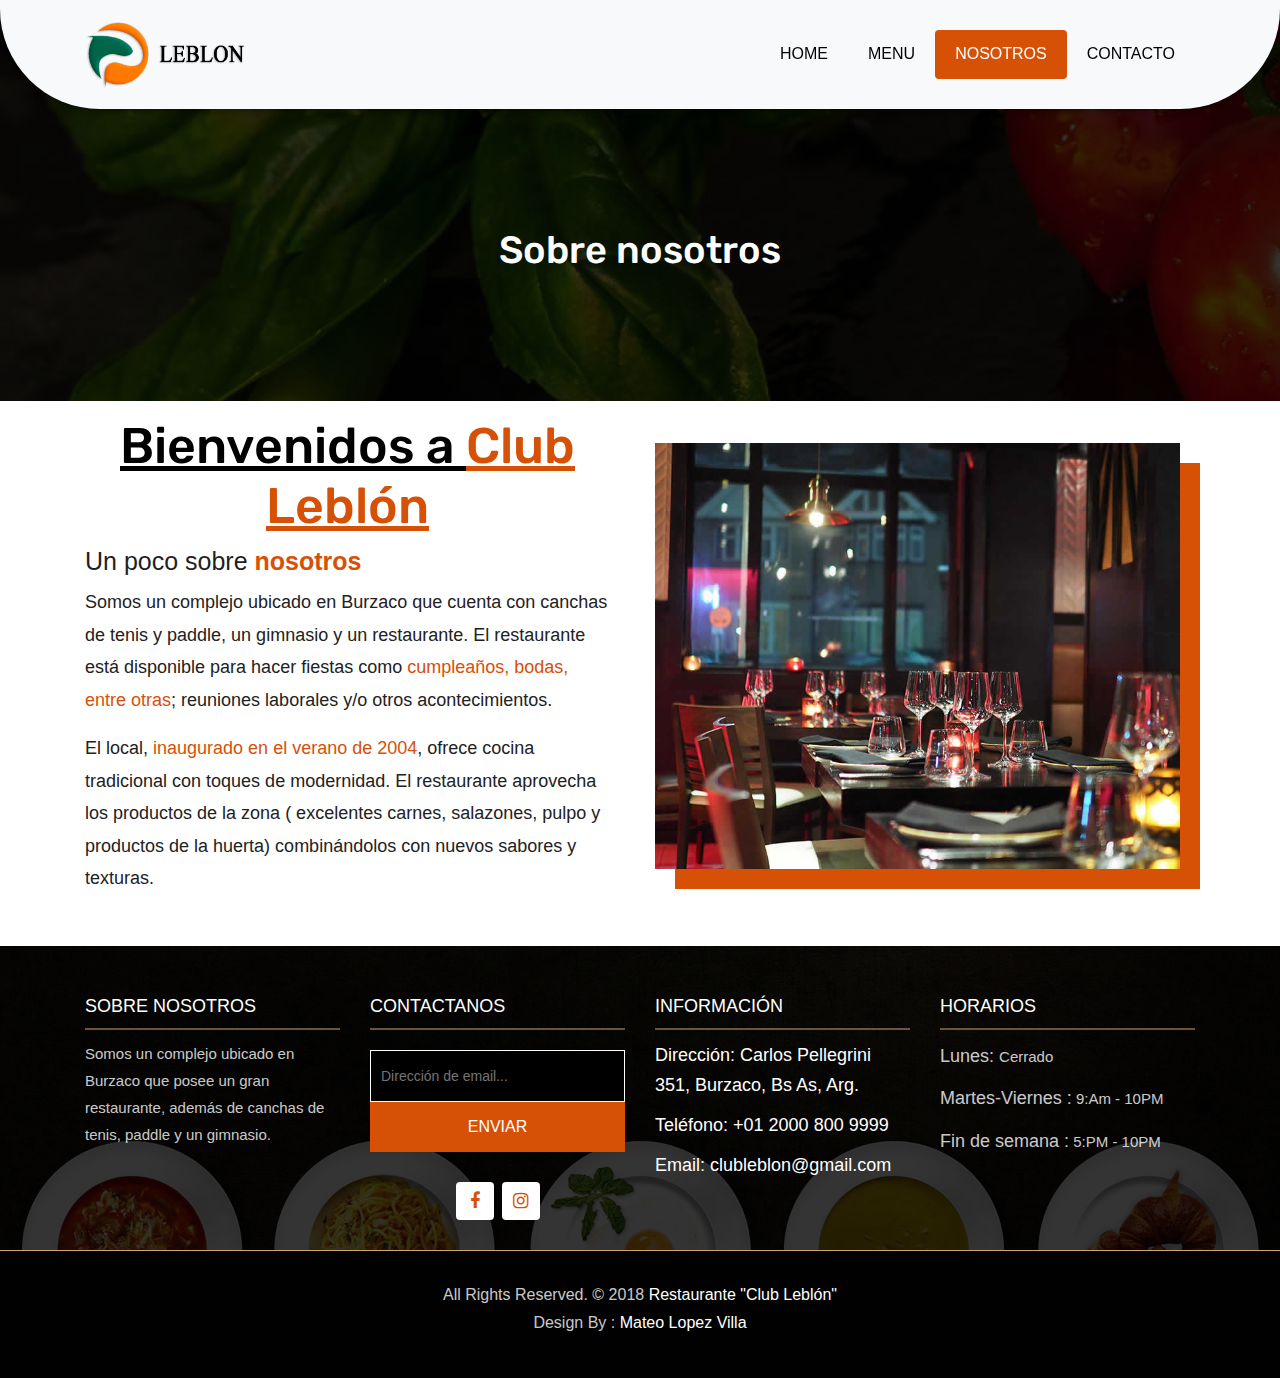
<file: about.html>
<!DOCTYPE html>
<html lang="en"><!-- Basic -->
<head>
	<meta charset="utf-8">
    <meta http-equiv="X-UA-Compatible" content="IE=edge">   
   
    <!-- Mobile Metas -->
    <meta name="viewport" content="width=device-width, initial-scale=1">
 
     <!-- Site Metas -->
    <title>Restaurante "Club Leblón"</title>  
    <meta name="keywords" content="">
    <meta name="description" content="">
    <meta name="author" content="">

    <!-- Site Icons -->
    <link rel="shortcut icon" href="images/favicon.ico" type="image/x-icon">
    <link rel="apple-touch-icon" href="images/apple-touch-icon.png">
	<!-- Page icon -->
	<link rel="icon" href="https://complejoleblon.com/wp-content/uploads/2020/01/cropped-logo-leblon-1-32x32.png">

    <!-- Bootstrap CSS -->
    <link rel="stylesheet" href="css/bootstrap.min.css">    
	<!-- Site CSS -->
    <link rel="stylesheet" href="css/style.css">    
    <!-- Responsive CSS -->
    <link rel="stylesheet" href="css/responsive.css">
    <!-- Custom CSS -->
    <link rel="stylesheet" href="css/custom.css">
	<!-- Simple nav -->
	<link rel="stylesheet" href="css/style2.css">
	<script type="text/javascript" src="https://cdnjs.cloudflare.com/ajax/libs/jquery/3.3.1/jquery.min.js"></script>
    <link rel="stylesheet" href="https://cdnjs.cloudflare.com/ajax/libs/font-awesome/4.7.0/css/font-awesome.css"/>

    <!--[if lt IE 9]>
      <script src="https://oss.maxcdn.com/libs/html5shiv/3.7.0/html5shiv.js"></script>
      <script src="https://oss.maxcdn.com/libs/respond.js/1.4.2/respond.min.js"></script>
    <![endif]-->

</head>

<body>
	<!-- Start header -->
	<header class="top-navbar">
		<nav class="navbar navbar-expand-lg navbar-light bg-light">
			<div class="container">
				<a class="navbar-brand" href="index.html">
					<img src="images/logo-leblon-1.png" alt="" />
				</a>
				<button class="navbar-toggler" type="button" data-toggle="collapse" data-target="#navbars-rs-food" aria-controls="navbars-rs-food" aria-expanded="false" aria-label="Toggle navigation">
				  <span class="navbar-toggler-icon"></span>
				</button>
				<div class="collapse navbar-collapse" id="navbars-rs-food">
					<ul class="navbar-nav ml-auto">
						<li class="nav-item"><a class="nav-link" href="index.html">Home</a></li>
						<li class="nav-item"><a class="nav-link" href="menu.html">Menu</a></li>
						<li class="nav-item active"><a class="nav-link" href="about.html">Nosotros</a></li>
						<!--<li class="nav-item dropdown">
							<a class="nav-link dropdown-toggle" href="#" id="dropdown-a" data-toggle="dropdown">Pages</a>
							<div class="dropdown-menu" aria-labelledby="dropdown-a">
								<a class="dropdown-item" href="reservation.html">Reservation</a>
								<a class="dropdown-item" href="stuff.html">Stuff</a>
								<a class="dropdown-item" href="gallery.html">Gallery</a>
							</div>
						</li>
						<li class="nav-item dropdown">
							<a class="nav-link dropdown-toggle" href="#" id="dropdown-a" data-toggle="dropdown">Blog</a>
							<div class="dropdown-menu" aria-labelledby="dropdown-a">
								<a class="dropdown-item" href="blog.html">blog</a>
								<a class="dropdown-item" href="blog-details.html">blog Single</a>
							</div>
						</li>  -->
						<li class="nav-item"><a class="nav-link" href="contact.html">Contacto</a></li>
					</ul>
				</div>
			</div>
		</nav>
	</header>
	<!-- End header -->
	
	<!-- Start header -->
	<div class="all-page-title page-breadcrumb">
		<div class="container text-center">
			<div class="row">
				<div class="col-lg-12">
					<h1>Sobre nosotros</h1>
				</div>
			</div>
		</div>
	</div>
	<!-- End header -->
	
	<!-- Start About -->
	<div class="about-section-box">
		<div class="container">
			<div class="row">
				<div class="col-lg-6 col-md-6 text-center">
					<div class="inner-column">
						<h2>Bienvenidos a <span>Club Leblón</span></h2>
						<h4>Un poco sobre <b><span class="span-style">nosotros</span></b></h4>
						<p>Somos un complejo ubicado en Burzaco que cuenta con canchas de tenis y paddle, un gimnasio y un restaurante. El restaurante está disponible para hacer fiestas como <span class="span-style">cumpleaños, bodas, entre otras</span>; reuniones laborales y/o otros acontecimientos.</p>
						<p>El local, <span class="span-style">inaugurado en el verano de 2004</span>, ofrece cocina tradicional con toques de modernidad. El restaurante aprovecha los productos de la zona ( excelentes carnes, salazones, pulpo y productos de la huerta) combinándolos con nuevos sabores y texturas.</p>
						<!--<a class="btn btn-lg btn-circle btn-outline-new-white" href="#">Reservation</a>  -->
					</div>
				</div>
				<div class="col-lg-6 col-md-6">
					<img src="images/about-img.jpg" alt="" class="img-fluid">
				</div>
				<!--<div class="col-md-12">
					<div class="inner-pt">
						<p>Sed tincidunt, neque at egestas imperdiet, nulla sapien blandit nunc, sit amet pulvinar orci nibh ut massa. Proin nec lectus sed nunc placerat semper. Duis hendrerit elit nec sapien porttitor, ut pretium ipsum feugiat. Aenean volutpat porta nisi in gravida. Curabitur pulvinar ligula sed facilisis bibendum. Nullam vitae nulla elit. </p>
						<p>Integer purus velit, eleifend eu magna volutpat, porttitor blandit lectus. Aenean risus odio, efficitur quis erat eget, mattis tristique arcu. Fusce in ante enim. Integer consectetur elit nec laoreet rutrum. Mauris porta turpis nec tellus accumsan pellentesque. Morbi non quam tempus, convallis urna in, cursus mauris. </p>
					</div>
				</div>  -->
			</div>
		</div>
	</div>
	<!-- End About -->
	
	<!-- Start Menu -->
	<!--<div class="menu-box">
		<div class="container">
			<div class="row">
				<div class="col-lg-12">
					<div class="heading-title text-center">
						<h2>Special Menu</h2>
						<p>Lorem Ipsum is simply dummy text of the printing and typesetting</p>
					</div>
				</div>
			</div>
				
			<div class="row inner-menu-box">
				<div class="col-3">
					<div class="nav flex-column nav-pills" id="v-pills-tab" role="tablist" aria-orientation="vertical">
						<a class="nav-link active" id="v-pills-home-tab" data-toggle="pill" href="#v-pills-home" role="tab" aria-controls="v-pills-home" aria-selected="true">All</a>
						<a class="nav-link" id="v-pills-profile-tab" data-toggle="pill" href="#v-pills-profile" role="tab" aria-controls="v-pills-profile" aria-selected="false">Drinks</a>
						<a class="nav-link" id="v-pills-messages-tab" data-toggle="pill" href="#v-pills-messages" role="tab" aria-controls="v-pills-messages" aria-selected="false">Lunch</</a>
						<a class="nav-link" id="v-pills-settings-tab" data-toggle="pill" href="#v-pills-settings" role="tab" aria-controls="v-pills-settings" aria-selected="false">Dinner</a>
					</div>
				</div>
				
				<div class="col-9">
					<div class="tab-content" id="v-pills-tabContent">
						<div class="tab-pane fade show active" id="v-pills-home" role="tabpanel" aria-labelledby="v-pills-home-tab">
							<div class="row">
								<div class="col-lg-4 col-md-6 special-grid drinks">
									<div class="gallery-single fix">
										<img src="images/img-01.jpg" class="img-fluid" alt="Image">
										<div class="why-text">
											<h4>Special Drinks 1</h4>
											<p>Sed id magna vitae eros sagittis euismod.</p>
											<h5> $7.79</h5>
										</div>
									</div>
								</div>
								
								<div class="col-lg-4 col-md-6 special-grid drinks">
									<div class="gallery-single fix">
										<img src="images/img-02.jpg" class="img-fluid" alt="Image">
										<div class="why-text">
											<h4>Special Drinks 2</h4>
											<p>Sed id magna vitae eros sagittis euismod.</p>
											<h5> $9.79</h5>
										</div>
									</div>
								</div>
								
								<div class="col-lg-4 col-md-6 special-grid drinks">
									<div class="gallery-single fix">
										<img src="images/img-03.jpg" class="img-fluid" alt="Image">
										<div class="why-text">
											<h4>Special Drinks 3</h4>
											<p>Sed id magna vitae eros sagittis euismod.</p>
											<h5> $10.79</h5>
										</div>
									</div>
								</div>
								
								<div class="col-lg-4 col-md-6 special-grid lunch">
									<div class="gallery-single fix">
										<img src="images/img-04.jpg" class="img-fluid" alt="Image">
										<div class="why-text">
											<h4>Special Lunch 1</h4>
											<p>Sed id magna vitae eros sagittis euismod.</p>
											<h5> $15.79</h5>
										</div>
									</div>
								</div>
								
								<div class="col-lg-4 col-md-6 special-grid lunch">
									<div class="gallery-single fix">
										<img src="images/img-05.jpg" class="img-fluid" alt="Image">
										<div class="why-text">
											<h4>Special Lunch 2</h4>
											<p>Sed id magna vitae eros sagittis euismod.</p>
											<h5> $18.79</h5>
										</div>
									</div>
								</div>
								
								<div class="col-lg-4 col-md-6 special-grid lunch">
									<div class="gallery-single fix">
										<img src="images/img-06.jpg" class="img-fluid" alt="Image">
										<div class="why-text">
											<h4>Special Lunch 3</h4>
											<p>Sed id magna vitae eros sagittis euismod.</p>
											<h5> $20.79</h5>
										</div>
									</div>
								</div>
								
								<div class="col-lg-4 col-md-6 special-grid dinner">
									<div class="gallery-single fix">
										<img src="images/img-07.jpg" class="img-fluid" alt="Image">
										<div class="why-text">
											<h4>Special Dinner 1</h4>
											<p>Sed id magna vitae eros sagittis euismod.</p>
											<h5> $25.79</h5>
										</div>
									</div>
								</div>
								
								<div class="col-lg-4 col-md-6 special-grid dinner">
									<div class="gallery-single fix">
										<img src="images/img-08.jpg" class="img-fluid" alt="Image">
										<div class="why-text">
											<h4>Special Dinner 2</h4>
											<p>Sed id magna vitae eros sagittis euismod.</p>
											<h5> $22.79</h5>
										</div>
									</div>
								</div>
								
								<div class="col-lg-4 col-md-6 special-grid dinner">
									<div class="gallery-single fix">
										<img src="images/img-09.jpg" class="img-fluid" alt="Image">
										<div class="why-text">
											<h4>Special Dinner 3</h4>
											<p>Sed id magna vitae eros sagittis euismod.</p>
											<h5> $24.79</h5>
										</div>
									</div>
								</div>
							</div>
							
						</div>
						<div class="tab-pane fade" id="v-pills-profile" role="tabpanel" aria-labelledby="v-pills-profile-tab">
							<div class="row">
								<div class="col-lg-4 col-md-6 special-grid drinks">
									<div class="gallery-single fix">
										<img src="images/img-01.jpg" class="img-fluid" alt="Image">
										<div class="why-text">
											<h4>Special Drinks 1</h4>
											<p>Sed id magna vitae eros sagittis euismod.</p>
											<h5> $7.79</h5>
										</div>
									</div>
								</div>
								
								<div class="col-lg-4 col-md-6 special-grid drinks">
									<div class="gallery-single fix">
										<img src="images/img-02.jpg" class="img-fluid" alt="Image">
										<div class="why-text">
											<h4>Special Drinks 2</h4>
											<p>Sed id magna vitae eros sagittis euismod.</p>
											<h5> $9.79</h5>
										</div>
									</div>
								</div>
								
								<div class="col-lg-4 col-md-6 special-grid drinks">
									<div class="gallery-single fix">
										<img src="images/img-03.jpg" class="img-fluid" alt="Image">
										<div class="why-text">
											<h4>Special Drinks 3</h4>
											<p>Sed id magna vitae eros sagittis euismod.</p>
											<h5> $10.79</h5>
										</div>
									</div>
								</div>
							</div>
							
						</div>
						<div class="tab-pane fade" id="v-pills-messages" role="tabpanel" aria-labelledby="v-pills-messages-tab">
							<div class="row">
								<div class="col-lg-4 col-md-6 special-grid lunch">
									<div class="gallery-single fix">
										<img src="images/img-04.jpg" class="img-fluid" alt="Image">
										<div class="why-text">
											<h4>Special Lunch 1</h4>
											<p>Sed id magna vitae eros sagittis euismod.</p>
											<h5> $15.79</h5>
										</div>
									</div>
								</div>
								
								<div class="col-lg-4 col-md-6 special-grid lunch">
									<div class="gallery-single fix">
										<img src="images/img-05.jpg" class="img-fluid" alt="Image">
										<div class="why-text">
											<h4>Special Lunch 2</h4>
											<p>Sed id magna vitae eros sagittis euismod.</p>
											<h5> $18.79</h5>
										</div>
									</div>
								</div>
								
								<div class="col-lg-4 col-md-6 special-grid lunch">
									<div class="gallery-single fix">
										<img src="images/img-06.jpg" class="img-fluid" alt="Image">
										<div class="why-text">
											<h4>Special Lunch 3</h4>
											<p>Sed id magna vitae eros sagittis euismod.</p>
											<h5> $20.79</h5>
										</div>
									</div>
								</div>
							</div>
						</div>
						<div class="tab-pane fade" id="v-pills-settings" role="tabpanel" aria-labelledby="v-pills-settings-tab">
							<div class="row">
								<div class="col-lg-4 col-md-6 special-grid dinner">
									<div class="gallery-single fix">
										<img src="images/img-07.jpg" class="img-fluid" alt="Image">
										<div class="why-text">
											<h4>Special Dinner 1</h4>
											<p>Sed id magna vitae eros sagittis euismod.</p>
											<h5> $25.79</h5>
										</div>
									</div>
								</div>
								
								<div class="col-lg-4 col-md-6 special-grid dinner">
									<div class="gallery-single fix">
										<img src="images/img-08.jpg" class="img-fluid" alt="Image">
										<div class="why-text">
											<h4>Special Dinner 2</h4>
											<p>Sed id magna vitae eros sagittis euismod.</p>
											<h5> $22.79</h5>
										</div>
									</div>
								</div>
								
								<div class="col-lg-4 col-md-6 special-grid dinner">
									<div class="gallery-single fix">
										<img src="images/img-09.jpg" class="img-fluid" alt="Image">
										<div class="why-text">
											<h4>Special Dinner 3</h4>
											<p>Sed id magna vitae eros sagittis euismod.</p>
											<h5> $24.79</h5>
										</div>
									</div>
								</div>
							</div>
						</div>
					</div>
				</div>
			</div>
			
		</div>
	</div>  -->
	<!-- End Menu -->

		<!-- Start Contact info -->
<!-- 		<div class="contact-imfo-box">
			<div class="container">
				<div class="row">
					<div class="col-md-4 arrow-right">
						<i class="fa fa-volume-control-phone"></i>
						<div class="overflow-hidden">
							<h4>Teléfono</h4>
							<p class="lead">
								+01 123-456-4590
							</p>
						</div>
					</div>
					<div class="col-md-4 arrow-right">
						<i class="fa fa-envelope"></i>
						<div class="overflow-hidden">
							<h4>Email</h4>
							<p class="lead">
								clubleblon@gmail.com
							</p>
						</div>
					</div>
					<div class="col-md-4">
						<i class="fa fa-map-marker"></i>
						<div class="overflow-hidden">
							<h4>Ubicación</h4>
							<p class="lead">
								C. Pellegrini 351, Burzaco, Bs As.
							</p>
						</div>
					</div>
				</div>
			</div>
		</div> -->
		<!-- End Contact info -->
		
		<!-- Start Footer -->
		<footer class="footer-area bg-f">
			<div class="container">
				<div class="row">
					<div class="col-lg-3 col-md-6">
						<h3>Sobre nosotros</h3>
						<p>Somos un complejo ubicado en Burzaco que posee un gran restaurante, además de canchas de tenis, paddle y un gimnasio.</p>
					</div>
					<div class="col-lg-3 col-md-6">
						<h3>Contactanos</h3>
						<div class="subscribe_form">
							<form class="subscribe_form">
								<input name="EMAIL" id="subs-email" class="form_input" placeholder="Dirección de email..." type="email">
								<button type="submit" class="submit">ENVIAR</button>
								<div class="clearfix"></div>
							</form>
						</div>
						<ul class="list-inline f-social">
							<li class="list-inline-item"><a href="https://es-la.facebook.com/LeblonTenisClub" target="_blank"><i class="fa fa-facebook" aria-hidden="true"></i></a></li>
							<!--<li class="list-inline-item"><a href="#"><i class="fa fa-twitter" aria-hidden="true"></i></a></li>
							<li class="list-inline-item"><a href="#"><i class="fa fa-linkedin" aria-hidden="true"></i></a></li>
							<li class="list-inline-item"><a href="#"><i class="fa fa-google-plus" aria-hidden="true"></i></a></li>  -->
							<li class="list-inline-item"><a href="https://www.instagram.com/activeleblon/?hl=es-la" target="_blank"><i class="fa fa-instagram" aria-hidden="true"></i></a></li>
						</ul>
					</div>
					<div class="col-lg-3 col-md-6">
						<h3>Información</h3>
						<p class="lead"><a>Dirección: Carlos Pellegrini 351, Burzaco, Bs As, Arg.</a></p>
						<p class="lead"><a>Teléfono: +01 2000 800 9999</a></p>
						<p class="lead"><a> Email: clubleblon@gmail.com</a></p>
					</div>
					<div class="col-lg-3 col-md-6">
						<h3>Horarios</h3>
						<p><span class="text-color">Lunes: </span>Cerrado</p>
						<p><span class="text-color">Martes-Viernes :</span> 9:Am - 10PM</p>
						<p><span class="text-color">Fin de semana :</span> 5:PM - 10PM</p>
					</div>
				</div>
			</div>
			
			<div class="copyright">
				<div class="container">
					<div class="row">
						<div class="col-lg-12">
							<p class="company-name">All Rights Reserved. &copy; 2018 <a href="#">Restaurante "Club Leblón"</a><br> Design By : 
						<a href="https://html.design/">Mateo Lopez Villa</a></p>
						</div>
					</div>
				</div>
			</div>
			
		</footer>
		<!-- End Footer -->
	
	<!-- Start Contact info -->
	<!--<div class="contact-imfo-box">
		<div class="container">
			<div class="row">
				<div class="col-md-4 arrow-right">
					<i class="fa fa-volume-control-phone"></i>
					<div class="overflow-hidden">
						<h4>Phone</h4>
						<p class="lead">
							+01 123-456-4590
						</p>
					</div>
				</div>
				<div class="col-md-4 arrow-right">
					<i class="fa fa-envelope"></i>
					<div class="overflow-hidden">
						<h4>Email</h4>
						<p class="lead">
							yourmail@gmail.com
						</p>
					</div>
				</div>
				<div class="col-md-4">
					<i class="fa fa-map-marker"></i>
					<div class="overflow-hidden">
						<h4>Location</h4>
						<p class="lead">
							800, Lorem Street, US
						</p>
					</div>
				</div>
			</div>
		</div>
	</div>  -->
	<!-- End Contact info -->
	
	<!-- Start Footer -->
	<!--<footer class="footer-area bg-f">
		<div class="container">
			<div class="row">
				<div class="col-lg-3 col-md-6">
					<h3>About Us</h3>
					<p>Integer cursus scelerisque ipsum id efficitur. Donec a dui fringilla, gravida lorem ac, semper magna. Aenean rhoncus ac lectus a interdum. Vivamus semper posuere dui.</p>
				</div>
				<div class="col-lg-3 col-md-6">
					<h3>Subscribe</h3>
					<div class="subscribe_form">
						<form class="subscribe_form">
							<input name="EMAIL" id="subs-email" class="form_input" placeholder="Email Address..." type="email">
							<button type="submit" class="submit">SUBSCRIBE</button>
							<div class="clearfix"></div>
						</form>
					</div>
					<ul class="list-inline f-social">
						<li class="list-inline-item"><a href="#"><i class="fa fa-facebook" aria-hidden="true"></i></a></li>
						<li class="list-inline-item"><a href="#"><i class="fa fa-twitter" aria-hidden="true"></i></a></li>
						<li class="list-inline-item"><a href="#"><i class="fa fa-linkedin" aria-hidden="true"></i></a></li>
						<li class="list-inline-item"><a href="#"><i class="fa fa-google-plus" aria-hidden="true"></i></a></li>
						<li class="list-inline-item"><a href="#"><i class="fa fa-instagram" aria-hidden="true"></i></a></li>
					</ul>
				</div>
				<div class="col-lg-3 col-md-6">
					<h3>Contact information</h3>
					<p class="lead">Ipsum Street, Lorem Tower, MO, Columbia, 508000</p>
					<p class="lead"><a href="#">+01 2000 800 9999</a></p>
					<p><a href="#"> info@admin.com</a></p>
				</div>
				<div class="col-lg-3 col-md-6">
					<h3>Opening hours</h3>
					<p><span class="text-color">Monday: </span>Closed</p>
					<p><span class="text-color">Tue-Wed :</span> 9:Am - 10PM</p>
					<p><span class="text-color">Thu-Fri :</span> 9:Am - 10PM</p>
					<p><span class="text-color">Sat-Sun :</span> 5:PM - 10PM</p>
				</div>
			</div>
		</div>
		
		<div class="copyright">
			<div class="container">
				<div class="row">
					<div class="col-lg-12">
						<p class="company-name">All Rights Reserved. &copy; 2018 <a href="#">Live Dinner Restaurant</a> Design By : 
					<a href="https://html.design/">html design</a></p>
					</div>
				</div>
			</div>
		</div>
		
	</footer>  -->
	<!-- End Footer -->
	
	<a href="#" id="back-to-top" title="Devuelta al comienzo" style="display: none;"><i class="fa fa-home" aria-hidden="true"></i></a>

	<!-- ALL JS FILES -->
	<script src="js/jquery-3.2.1.min.js"></script>
	<script src="js/popper.min.js"></script>
	<script src="js/bootstrap.min.js"></script>
    <!-- ALL PLUGINS -->
	<script src="js/jquery.superslides.min.js"></script>
	<script src="js/images-loded.min.js"></script>
	<script src="js/isotope.min.js"></script>
	<script src="js/baguetteBox.min.js"></script>
	<script src="js/form-validator.min.js"></script>
    <script src="js/contact-form-script.js"></script>
    <script src="js/custom.js"></script>
</body>
</html>
</file>
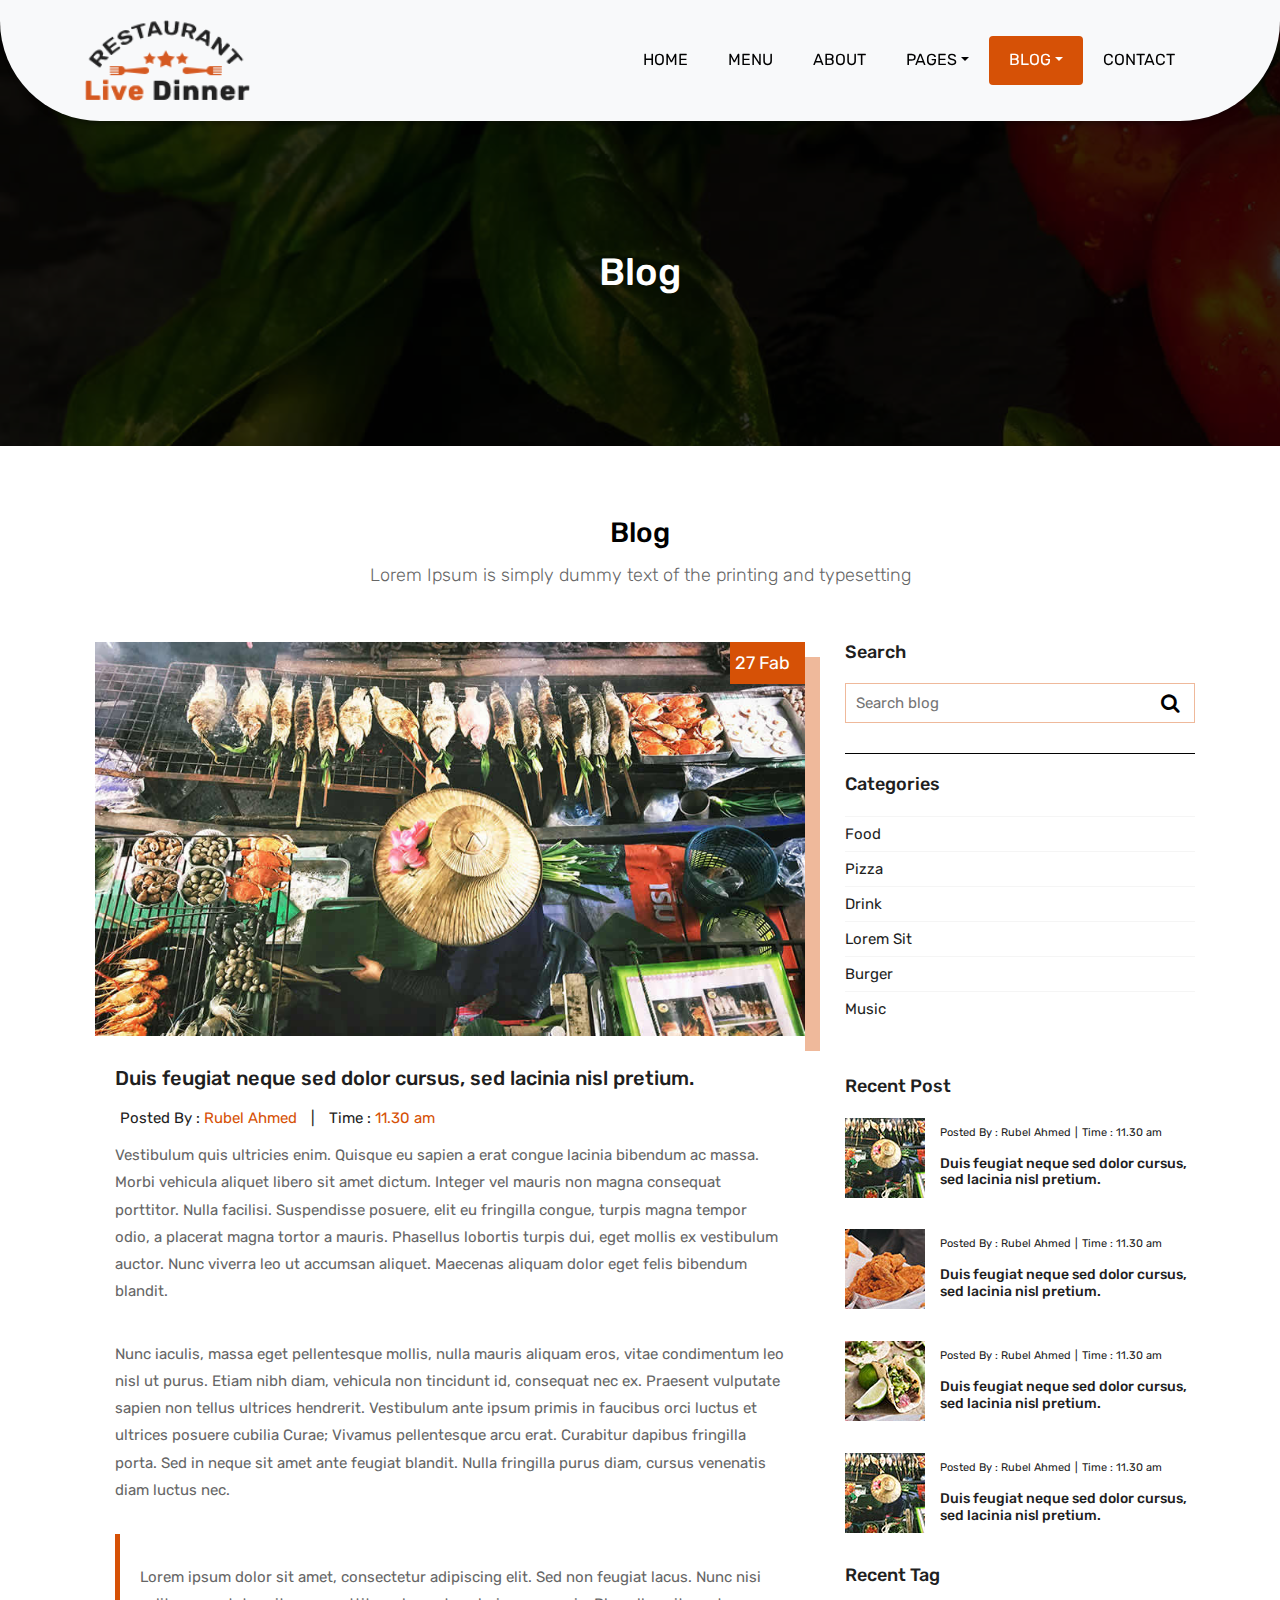
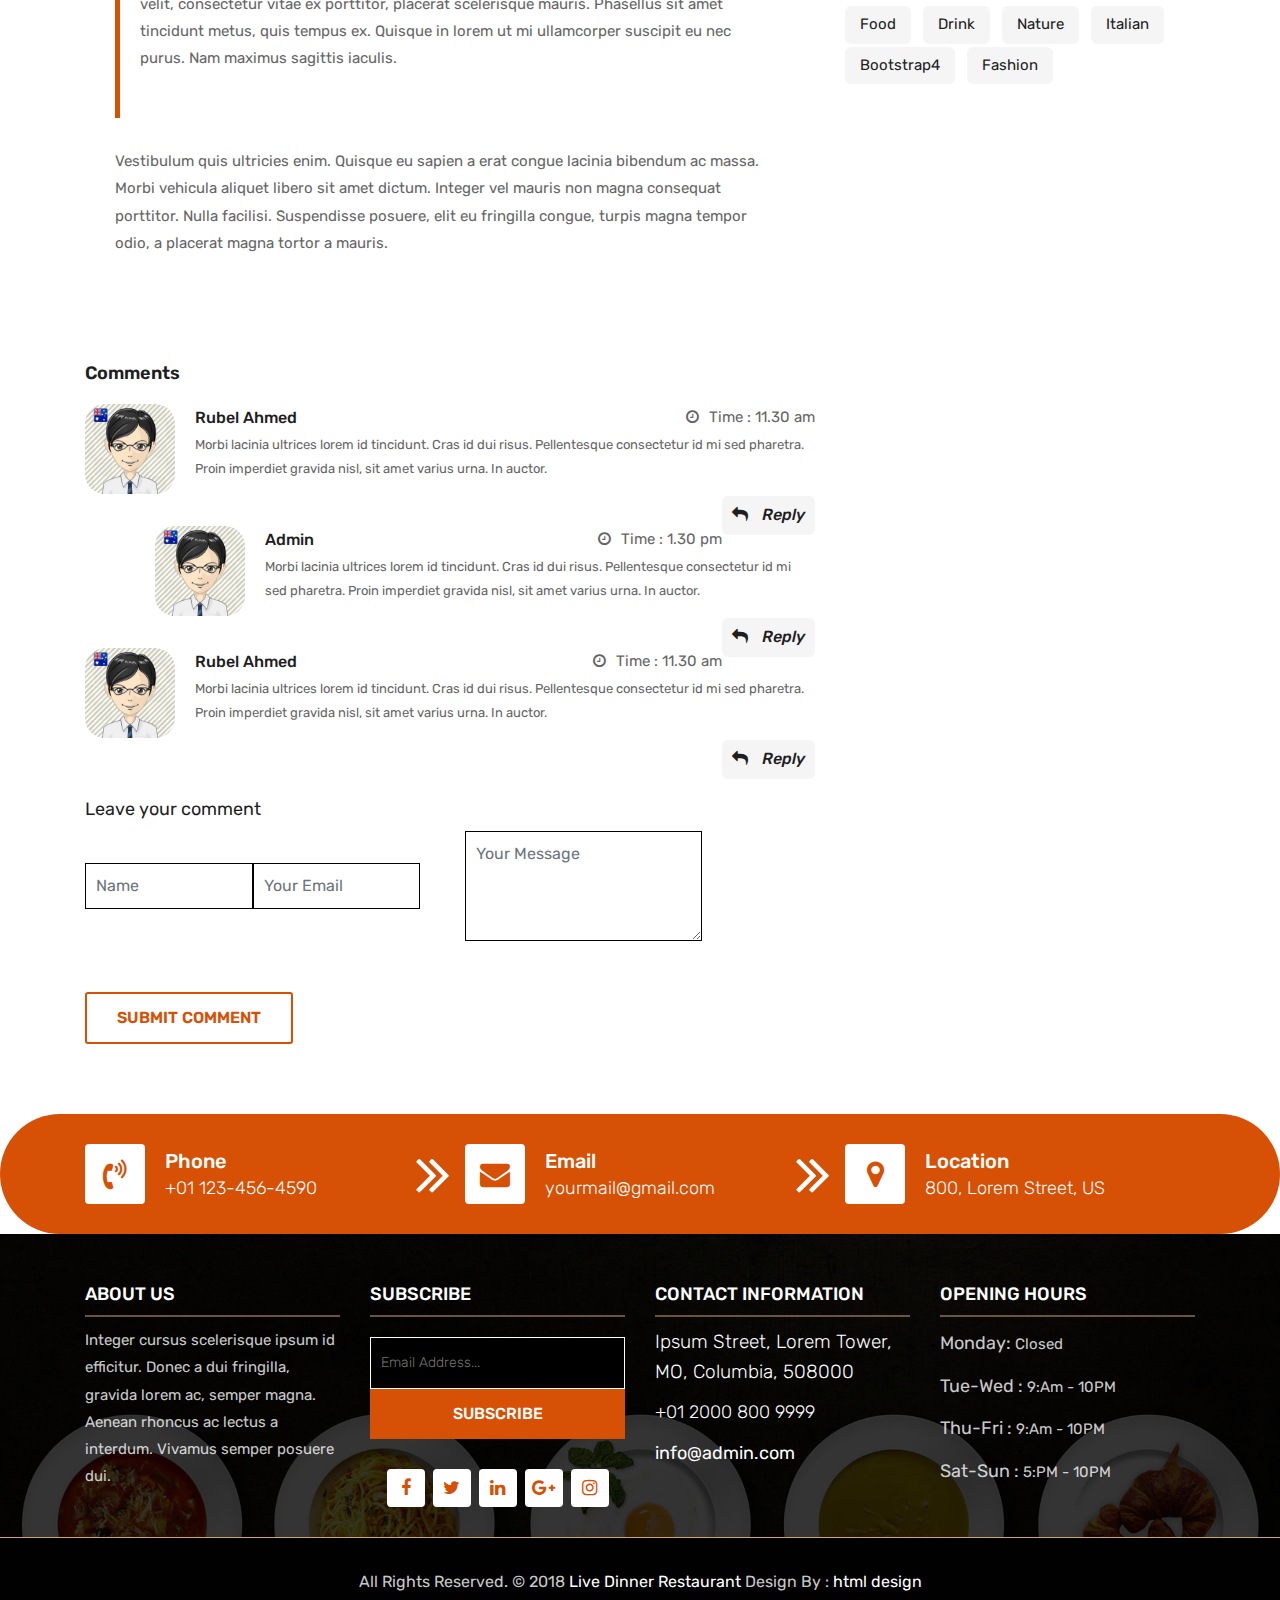
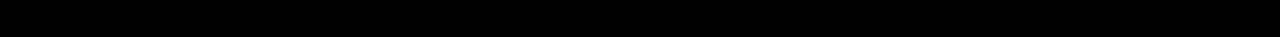
<file: blog-details.html>
<!DOCTYPE html>
<html lang="en"><!-- Basic -->
<head>
	<meta charset="utf-8">
    <meta http-equiv="X-UA-Compatible" content="IE=edge">   
   
    <!-- Mobile Metas -->
    <meta name="viewport" content="width=device-width, initial-scale=1">
 
     <!-- Site Metas -->
    <title>Live Dinner Restaurant - Responsive HTML5 Template</title>  
    <meta name="keywords" content="">
    <meta name="description" content="">
    <meta name="author" content="">

    <!-- Site Icons -->
    <link rel="shortcut icon" href="images/favicon.ico" type="image/x-icon">
    <link rel="apple-touch-icon" href="images/apple-touch-icon.png">

    <!-- Bootstrap CSS -->
    <link rel="stylesheet" href="css/bootstrap.min.css">    
	<!-- Site CSS -->
    <link rel="stylesheet" href="css/style.css">    
    <!-- Responsive CSS -->
    <link rel="stylesheet" href="css/responsive.css">
    <!-- Custom CSS -->
    <link rel="stylesheet" href="css/custom.css">

    <!--[if lt IE 9]>
      <script src="https://oss.maxcdn.com/libs/html5shiv/3.7.0/html5shiv.js"></script>
      <script src="https://oss.maxcdn.com/libs/respond.js/1.4.2/respond.min.js"></script>
    <![endif]-->

</head>

<body>
	<!-- Start header -->
	<header class="top-navbar">
		<nav class="navbar navbar-expand-lg navbar-light bg-light">
			<div class="container">
				<a class="navbar-brand" href="index.html">
					<img src="images/logo.png" alt="" />
				</a>
				<button class="navbar-toggler" type="button" data-toggle="collapse" data-target="#navbars-rs-food" aria-controls="navbars-rs-food" aria-expanded="false" aria-label="Toggle navigation">
				  <span class="navbar-toggler-icon"></span>
				</button>
				<div class="collapse navbar-collapse" id="navbars-rs-food">
					<ul class="navbar-nav ml-auto">
						<li class="nav-item"><a class="nav-link" href="index.html">Home</a></li>
						<li class="nav-item"><a class="nav-link" href="menu.html">Menu</a></li>
						<li class="nav-item"><a class="nav-link" href="about.html">About</a></li>
						<li class="nav-item dropdown">
							<a class="nav-link dropdown-toggle" href="#" id="dropdown-a" data-toggle="dropdown">Pages</a>
							<div class="dropdown-menu" aria-labelledby="dropdown-a">
								<a class="dropdown-item" href="reservation.html">Reservation</a>
								<a class="dropdown-item" href="stuff.html">Stuff</a>
								<a class="dropdown-item" href="gallery.html">Gallery</a>
							</div>
						</li>
						<li class="nav-item active dropdown">
							<a class="nav-link dropdown-toggle" href="#" id="dropdown-a" data-toggle="dropdown">Blog</a>
							<div class="dropdown-menu" aria-labelledby="dropdown-a">
								<a class="dropdown-item" href="blog.html">blog</a>
								<a class="dropdown-item" href="blog-details.html">blog Single</a>
							</div>
						</li>
						<li class="nav-item"><a class="nav-link" href="contact.html">Contact</a></li>
					</ul>
				</div>
			</div>
		</nav>
	</header>
	<!-- End header -->
	
	<!-- Start All Pages -->
	<div class="all-page-title page-breadcrumb">
		<div class="container text-center">
			<div class="row">
				<div class="col-lg-12">
					<h1>Blog</h1>
				</div>
			</div>
		</div>
	</div>
	<!-- End All Pages -->
	
	<!-- Start blog details -->
	<div class="blog-box">
		<div class="container">
			<div class="row">
				<div class="col-lg-12">
					<div class="heading-title text-center">
						<h2>Blog</h2>
						<p>Lorem Ipsum is simply dummy text of the printing and typesetting</p>
					</div>
				</div>
			</div>
			<div class="row">
				<div class="col-xl-8 col-lg-8 col-12">
					<div class="blog-inner-details-page">
						<div class="blog-inner-box">
							<div class="side-blog-img">
								<img class="img-fluid" src="images/inner-blog-img.jpg" alt="">							
								<div class="date-blog-up">
									27 Fab
								</div>
							</div>
							<div class="inner-blog-detail details-page">
								<h3>Duis feugiat neque sed dolor cursus, sed lacinia nisl pretium.</h3>
								<ul>
									<li><i class="zmdi zmdi-account"></i>Posted By : <span>Rubel Ahmed</span></li>
									<li>|</li>
									<li><i class="zmdi zmdi-time"></i>Time : <span>11.30 am</span></li>
								</ul>
								<p>Vestibulum quis ultricies enim. Quisque eu sapien a erat congue lacinia bibendum ac massa. Morbi vehicula aliquet libero sit amet dictum. Integer vel mauris non magna consequat porttitor. Nulla facilisi. Suspendisse posuere, elit eu fringilla congue, turpis magna tempor odio, a placerat magna tortor a mauris. Phasellus lobortis turpis dui, eget mollis ex vestibulum auctor. Nunc viverra leo ut accumsan aliquet. Maecenas aliquam dolor eget felis bibendum blandit.</p>
								<p>Nunc iaculis, massa eget pellentesque mollis, nulla mauris aliquam eros, vitae condimentum leo nisl ut purus. Etiam nibh diam, vehicula non tincidunt id, consequat nec ex. Praesent vulputate sapien non tellus ultrices hendrerit. Vestibulum ante ipsum primis in faucibus orci luctus et ultrices posuere cubilia Curae; Vivamus pellentesque arcu erat. Curabitur dapibus fringilla porta. Sed in neque sit amet ante feugiat blandit. Nulla fringilla purus diam, cursus venenatis diam luctus nec.</p>
								<blockquote>
									<p>Lorem ipsum dolor sit amet, consectetur adipiscing elit. Sed non feugiat lacus. Nunc nisi velit, consectetur vitae ex porttitor, placerat scelerisque mauris. Phasellus sit amet tincidunt metus, quis tempus ex. Quisque in lorem ut mi ullamcorper suscipit eu nec purus. Nam maximus sagittis iaculis.</p>
								</blockquote>
								<p>Vestibulum quis ultricies enim. Quisque eu sapien a erat congue lacinia bibendum ac massa. Morbi vehicula aliquet libero sit amet dictum. Integer vel mauris non magna consequat porttitor. Nulla facilisi. Suspendisse posuere, elit eu fringilla congue, turpis magna tempor odio, a placerat magna tortor a mauris.</p>
							</div>
						</div>
						<div class="blog-comment-box">
							<h3>Comments</h3>
							<div class="comment-item">
								<div class="comment-item-left">
									<img src="images/avt-img.jpg" alt="">
								</div>
								<div class="comment-item-right">
									<div class="pull-left">
										<a href="#">Rubel Ahmed</a>
									</div>
									<div class="pull-right">
										<i class="fa fa-clock-o" aria-hidden="true"></i>Time : <span>11.30 am</span>
									</div>
									<div class="des-l">
										<p>Morbi lacinia ultrices lorem id tincidunt. Cras id dui risus. Pellentesque consectetur id mi sed pharetra. Proin imperdiet gravida nisl, sit amet varius urna. In auctor.</p>
									</div>
									<a href="#" class="right-btn-re"><i class="fa fa-reply" aria-hidden="true"></i> Reply</a>
								</div>
							</div>
							<div class="comment-item children">
								<div class="comment-item-left">
									<img src="images/avt-img.jpg" alt="">
								</div>
								<div class="comment-item-right">
									<div class="pull-left">
										<a href="#">Admin</a>
									</div>
									<div class="pull-right">
										<i class="fa fa-clock-o" aria-hidden="true"></i>Time : <span>1.30 pm</span>
									</div>
									<div class="des-l">
										<p>Morbi lacinia ultrices lorem id tincidunt. Cras id dui risus. Pellentesque consectetur id mi sed pharetra. Proin imperdiet gravida nisl, sit amet varius urna. In auctor.</p>
									</div>
									<a href="#" class="right-btn-re"><i class="fa fa-reply" aria-hidden="true"></i> Reply</a>
								</div>
							</div>
							<div class="comment-item">
								<div class="comment-item-left">
									<img src="images/avt-img.jpg" alt="">
								</div>
								<div class="comment-item-right">
									<div class="pull-left">
										<a href="#">Rubel Ahmed</a>
									</div>
									<div class="pull-right">
										<i class="fa fa-clock-o" aria-hidden="true"></i>Time : <span>11.30 am</span>
									</div>
									<div class="des-l">
										<p>Morbi lacinia ultrices lorem id tincidunt. Cras id dui risus. Pellentesque consectetur id mi sed pharetra. Proin imperdiet gravida nisl, sit amet varius urna. In auctor.</p>
									</div>
									<a href="#" class="right-btn-re"><i class="fa fa-reply" aria-hidden="true"></i> Reply</a>
								</div>
							</div>
						</div>
						<div class="comment-respond-box">
							<h3>Leave your comment </h3>
							<div class="comment-respond-form">
								<form id="commentrespondform" class="comment-form-respond row" method="post">
									<div class="col-lg-6 col-md-6 col-sm-6">
										<div class="form-group">
											<input id="name_com" class="form-control" name="name" placeholder="Name" type="text">
										</div>
										<div class="form-group">
											<input id="email_com" class="form-control" name="email" placeholder="Your Email" type="email">
										</div>
									</div>
									<div class="col-lg-6 col-md-6 col-sm-6">
										<div class="form-group">
											<textarea class="form-control" id="textarea_com" placeholder="Your Message" rows="2"></textarea>
										</div>
									</div>
									<div class="col-lg-12 col-md-12 col-sm-12">
										<button class="btn btn-submit">Submit comment</button>
									</div>
								</form>
							</div>
						</div>
					</div>
				</div>
			
				<div class="col-xl-4 col-lg-4 col-md-6 col-sm-8 col-12 blog-sidebar">
					<div class="right-side-blog">
						<h3>Search</h3>
						<div class="blog-search-form">
							<input name="search" placeholder="Search blog" type="text">
							<button class="search-btn">
								<i class="fa fa-search" aria-hidden="true"></i>
							</button>
						</div>
						<h3>Categories</h3>
						<div class="blog-categories">
							<ul>
								<li><a href="#"><span>Food</span></a></li>
								<li><a href="#"><span>Pizza</span></a></li>
								<li><a href="#"><span>Drink</span></a></li>
								<li><a href="#"><span>Lorem Sit</span></a></li>
								<li><a href="#"><span>Burger</span></a></li>
								<li><a href="#"><span>Music</span></a></li>
							</ul>
						</div>
						<h3>Recent Post</h3>
						<div class="post-box-blog">
							<div class="recent-post-box">
								<div class="recent-box-blog">
									<div class="recent-img">
										<img class="img-fluid" src="images/post-img-01.jpg" alt="">
									</div>
									<div class="recent-info">
										<ul>
											<li><i class="zmdi zmdi-account"></i>Posted By : <span>Rubel Ahmed</span></li>
											<li>|</li>
											<li><i class="zmdi zmdi-time"></i>Time : <span>11.30 am</span></li>
										</ul>
										<h4>Duis feugiat neque sed dolor cursus, sed lacinia nisl pretium.</h4>
									</div>
								</div>
								<div class="recent-box-blog">
									<div class="recent-img">
										<img class="img-fluid" src="images/post-img-02.jpg" alt="">
									</div>
									<div class="recent-info">
										<ul>
											<li><i class="zmdi zmdi-account"></i>Posted By : <span>Rubel Ahmed</span></li>
											<li>|</li>
											<li><i class="zmdi zmdi-time"></i>Time : <span>11.30 am</span></li>
										</ul>
										<h4>Duis feugiat neque sed dolor cursus, sed lacinia nisl pretium.</h4>
									</div>
								</div>
								<div class="recent-box-blog">
									<div class="recent-img">
										<img class="img-fluid" src="images/post-img-03.jpg" alt="">
									</div>
									<div class="recent-info">
										<ul>
											<li><i class="zmdi zmdi-account"></i>Posted By : <span>Rubel Ahmed</span></li>
											<li>|</li>
											<li><i class="zmdi zmdi-time"></i>Time : <span>11.30 am</span></li>
										</ul>
										<h4>Duis feugiat neque sed dolor cursus, sed lacinia nisl pretium.</h4>
									</div>
								</div>
								<div class="recent-box-blog">
									<div class="recent-img">
										<img class="img-fluid" src="images/post-img-01.jpg" alt="">
									</div>
									<div class="recent-info">
										<ul>
											<li><i class="zmdi zmdi-account"></i>Posted By : <span>Rubel Ahmed</span></li>
											<li>|</li>
											<li><i class="zmdi zmdi-time"></i>Time : <span>11.30 am</span></li>
										</ul>
										<h4>Duis feugiat neque sed dolor cursus, sed lacinia nisl pretium.</h4>
									</div>
								</div>
							</div>
						</div>
						<h3>Recent Tag</h3>
						<div class="blog-tag-box">
							<ul class="list-inline tag-list">
								<li class="list-inline-item"><a href="#">Food</a></li>
								<li class="list-inline-item"><a href="#">Drink</a></li>
								<li class="list-inline-item"><a href="#">Nature</a></li>
								<li class="list-inline-item"><a href="#">Italian</a></li>
								<li class="list-inline-item"><a href="#">Bootstrap4</a></li>
								<li class="list-inline-item"><a href="#">Fashion</a></li>
							</ul>
						</div>
					</div>
				</div>
			
			</div>
		</div>
	</div>
	<!-- End details -->
	
	<!-- Start Contact info -->
	<div class="contact-imfo-box">
		<div class="container">
			<div class="row">
				<div class="col-md-4 arrow-right">
					<i class="fa fa-volume-control-phone"></i>
					<div class="overflow-hidden">
						<h4>Phone</h4>
						<p class="lead">
							+01 123-456-4590
						</p>
					</div>
				</div>
				<div class="col-md-4 arrow-right">
					<i class="fa fa-envelope"></i>
					<div class="overflow-hidden">
						<h4>Email</h4>
						<p class="lead">
							yourmail@gmail.com
						</p>
					</div>
				</div>
				<div class="col-md-4">
					<i class="fa fa-map-marker"></i>
					<div class="overflow-hidden">
						<h4>Location</h4>
						<p class="lead">
							800, Lorem Street, US
						</p>
					</div>
				</div>
			</div>
		</div>
	</div>
	<!-- End Contact info -->
	
	<!-- Start Footer -->
	<footer class="footer-area bg-f">
		<div class="container">
			<div class="row">
				<div class="col-lg-3 col-md-6">
					<h3>About Us</h3>
					<p>Integer cursus scelerisque ipsum id efficitur. Donec a dui fringilla, gravida lorem ac, semper magna. Aenean rhoncus ac lectus a interdum. Vivamus semper posuere dui.</p>
				</div>
				<div class="col-lg-3 col-md-6">
					<h3>Subscribe</h3>
					<div class="subscribe_form">
						<form class="subscribe_form">
							<input name="EMAIL" id="subs-email" class="form_input" placeholder="Email Address..." type="email">
							<button type="submit" class="submit">SUBSCRIBE</button>
							<div class="clearfix"></div>
						</form>
					</div>
					<ul class="list-inline f-social">
						<li class="list-inline-item"><a href="#"><i class="fa fa-facebook" aria-hidden="true"></i></a></li>
						<li class="list-inline-item"><a href="#"><i class="fa fa-twitter" aria-hidden="true"></i></a></li>
						<li class="list-inline-item"><a href="#"><i class="fa fa-linkedin" aria-hidden="true"></i></a></li>
						<li class="list-inline-item"><a href="#"><i class="fa fa-google-plus" aria-hidden="true"></i></a></li>
						<li class="list-inline-item"><a href="#"><i class="fa fa-instagram" aria-hidden="true"></i></a></li>
					</ul>
				</div>
				<div class="col-lg-3 col-md-6">
					<h3>Contact information</h3>
					<p class="lead">Ipsum Street, Lorem Tower, MO, Columbia, 508000</p>
					<p class="lead"><a href="#">+01 2000 800 9999</a></p>
					<p><a href="#"> info@admin.com</a></p>
				</div>
				<div class="col-lg-3 col-md-6">
					<h3>Opening hours</h3>
					<p><span class="text-color">Monday: </span>Closed</p>
					<p><span class="text-color">Tue-Wed :</span> 9:Am - 10PM</p>
					<p><span class="text-color">Thu-Fri :</span> 9:Am - 10PM</p>
					<p><span class="text-color">Sat-Sun :</span> 5:PM - 10PM</p>
				</div>
			</div>
		</div>
		
		<div class="copyright">
			<div class="container">
				<div class="row">
					<div class="col-lg-12">
						<p class="company-name">All Rights Reserved. &copy; 2018 <a href="#">Live Dinner Restaurant</a> Design By : 
					<a href="https://html.design/">html design</a></p>
					</div>
				</div>
			</div>
		</div>
		
	</footer>
	<!-- End Footer -->
	
	<a href="#" id="back-to-top" title="Back to top" style="display: none;"><i class="fa fa-paper-plane-o" aria-hidden="true"></i></a>

	<!-- ALL JS FILES -->
	<script src="js/jquery-3.2.1.min.js"></script>
	<script src="js/popper.min.js"></script>
	<script src="js/bootstrap.min.js"></script>
    <!-- ALL PLUGINS -->
	
	<script src="js/jquery.superslides.min.js"></script>
	<script src="js/images-loded.min.js"></script>
	<script src="js/isotope.min.js"></script>
	<script src="js/baguetteBox.min.js"></script>
	<script src="js/form-validator.min.js"></script>
    <script src="js/contact-form-script.js"></script>
    <script src="js/custom.js"></script>
</body>
</html>
</file>
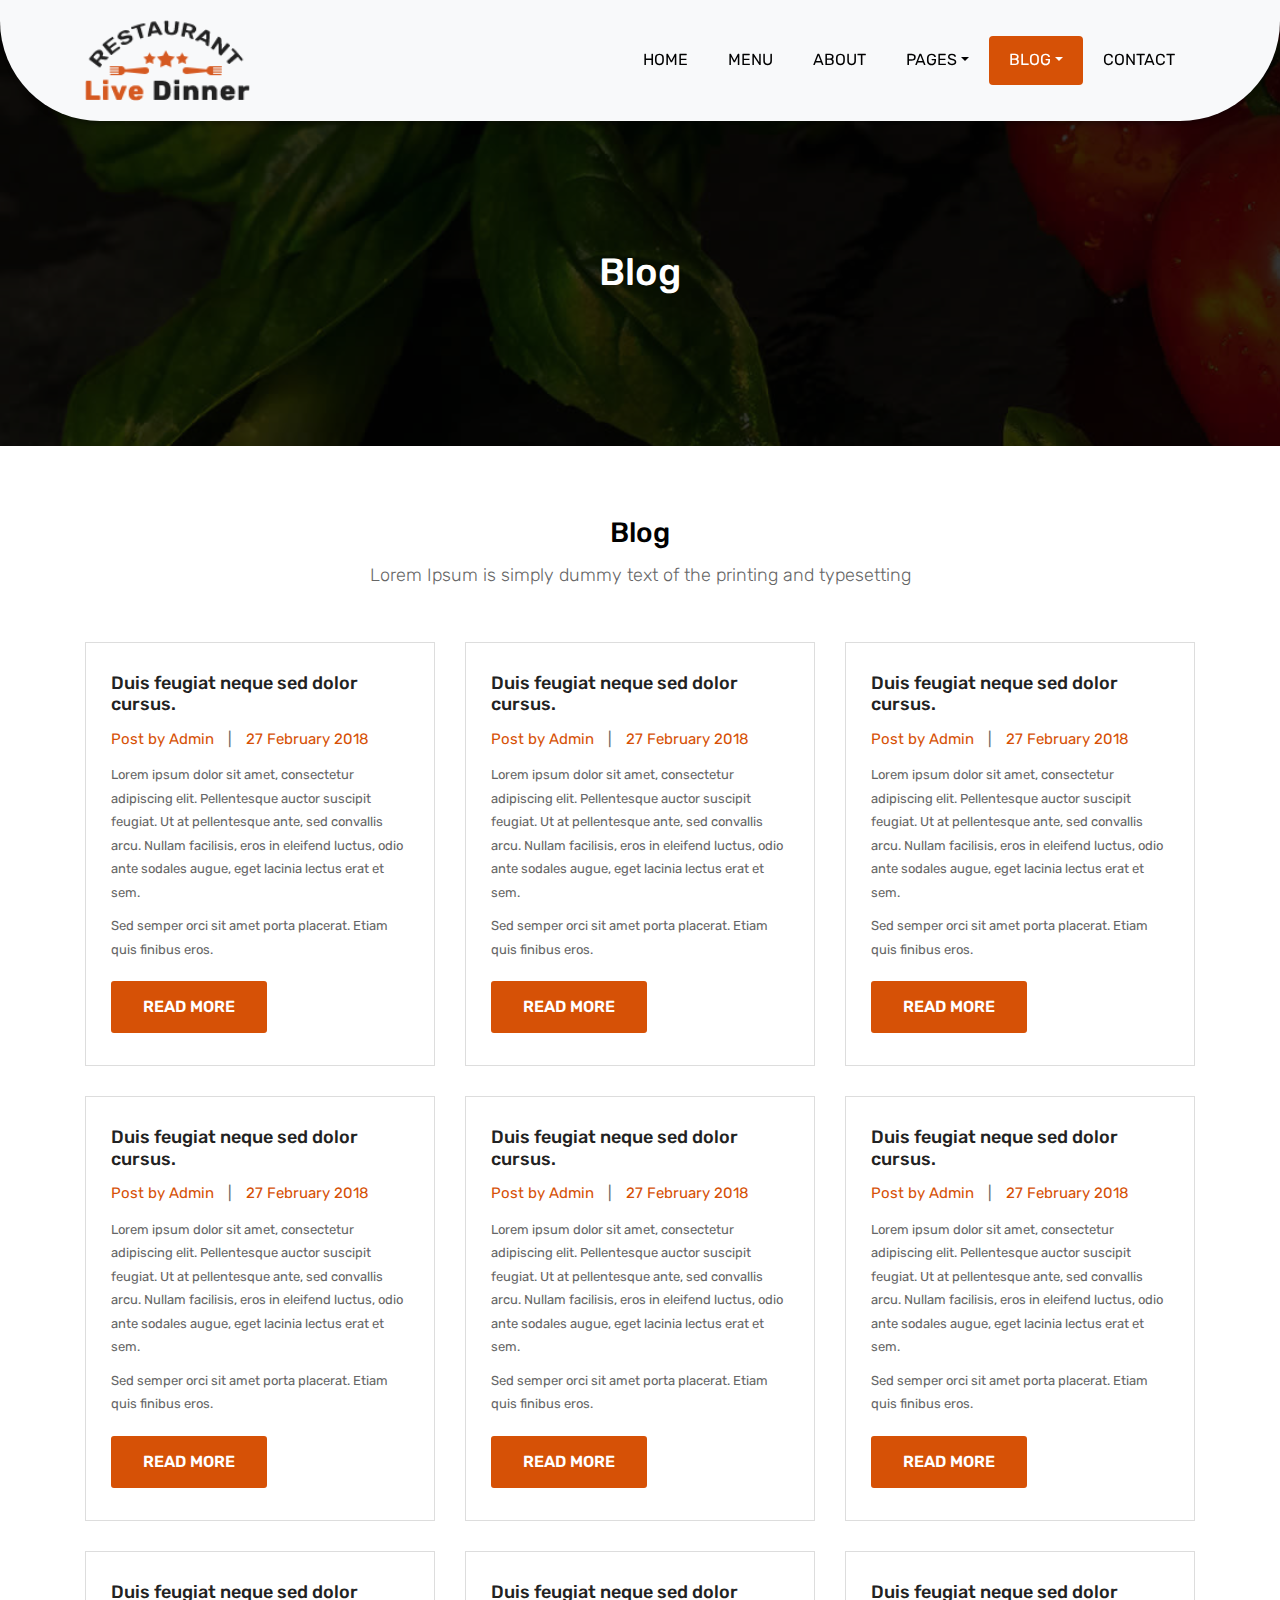
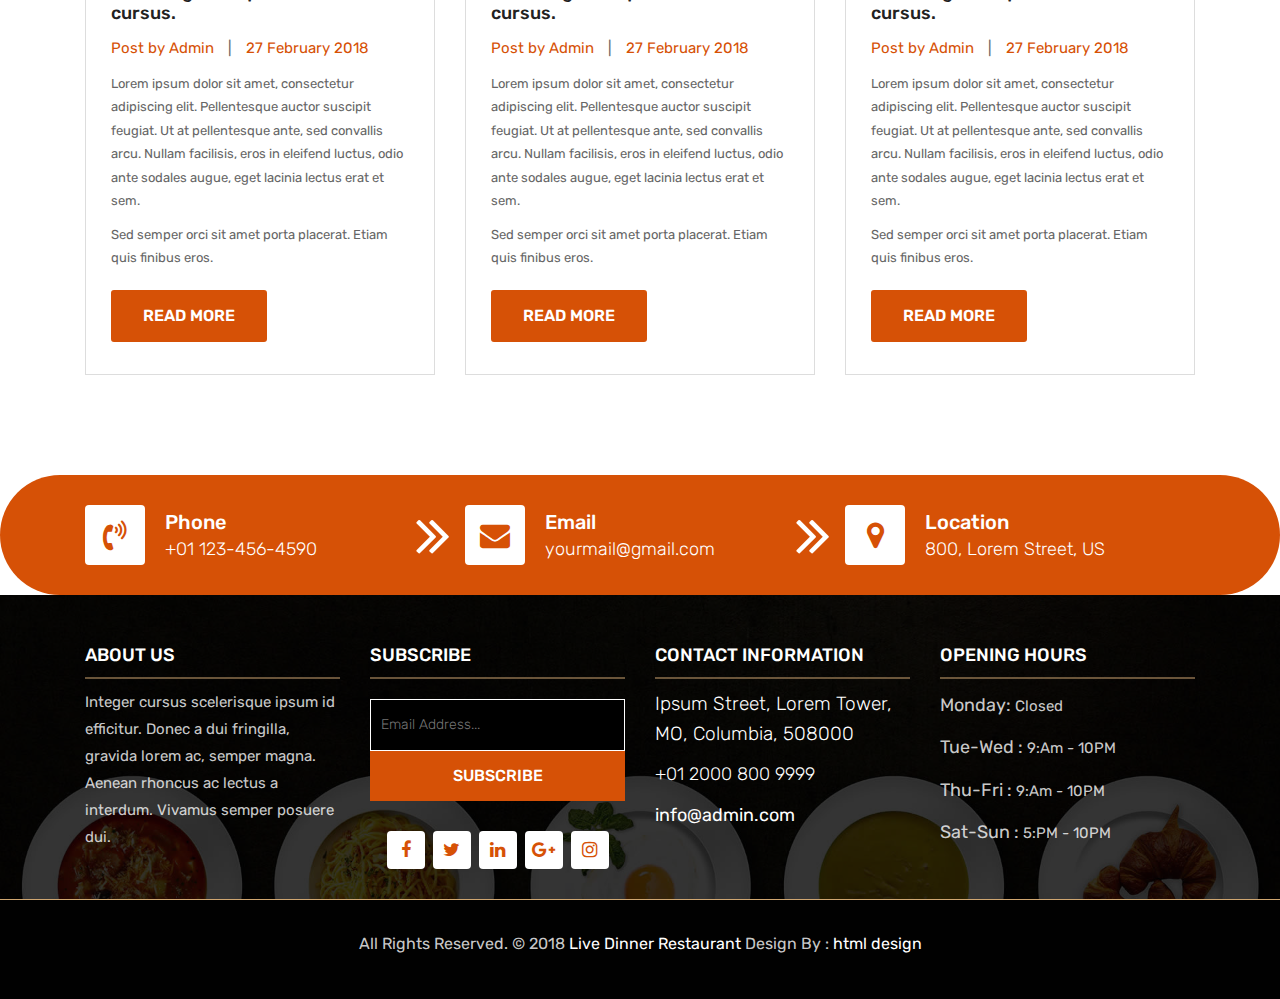
<file: blog.html>
<!DOCTYPE html>
<html lang="en"><!-- Basic -->
<head>
	<meta charset="utf-8">
    <meta http-equiv="X-UA-Compatible" content="IE=edge">   
   
    <!-- Mobile Metas -->
    <meta name="viewport" content="width=device-width, initial-scale=1">
 
     <!-- Site Metas -->
    <title>Live Dinner Restaurant - Responsive HTML5 Template</title>  
    <meta name="keywords" content="">
    <meta name="description" content="">
    <meta name="author" content="">

    <!-- Site Icons -->
    <link rel="shortcut icon" href="images/favicon.ico" type="image/x-icon">
    <link rel="apple-touch-icon" href="images/apple-touch-icon.png">

    <!-- Bootstrap CSS -->
    <link rel="stylesheet" href="css/bootstrap.min.css">    
	<!-- Site CSS -->
    <link rel="stylesheet" href="css/style.css">    
    <!-- Responsive CSS -->
    <link rel="stylesheet" href="css/responsive.css">
    <!-- Custom CSS -->
    <link rel="stylesheet" href="css/custom.css">

    <!--[if lt IE 9]>
      <script src="https://oss.maxcdn.com/libs/html5shiv/3.7.0/html5shiv.js"></script>
      <script src="https://oss.maxcdn.com/libs/respond.js/1.4.2/respond.min.js"></script>
    <![endif]-->

</head>

<body>
	<!-- Start header -->
	<header class="top-navbar">
		<nav class="navbar navbar-expand-lg navbar-light bg-light">
			<div class="container">
				<a class="navbar-brand" href="index.html">
					<img src="images/logo.png" alt="" />
				</a>
				<button class="navbar-toggler" type="button" data-toggle="collapse" data-target="#navbars-rs-food" aria-controls="navbars-rs-food" aria-expanded="false" aria-label="Toggle navigation">
				  <span class="navbar-toggler-icon"></span>
				</button>
				<div class="collapse navbar-collapse" id="navbars-rs-food">
					<ul class="navbar-nav ml-auto">
						<li class="nav-item"><a class="nav-link" href="index.html">Home</a></li>
						<li class="nav-item"><a class="nav-link" href="menu.html">Menu</a></li>
						<li class="nav-item"><a class="nav-link" href="about.html">About</a></li>
						<li class="nav-item dropdown">
							<a class="nav-link dropdown-toggle" href="#" id="dropdown-a" data-toggle="dropdown">Pages</a>
							<div class="dropdown-menu" aria-labelledby="dropdown-a">
								<a class="dropdown-item" href="reservation.html">Reservation</a>
								<a class="dropdown-item" href="stuff.html">Stuff</a>
								<a class="dropdown-item" href="gallery.html">Gallery</a>
							</div>
						</li>
						<li class="nav-item active dropdown">
							<a class="nav-link dropdown-toggle" href="#" id="dropdown-a" data-toggle="dropdown">Blog</a>
							<div class="dropdown-menu" aria-labelledby="dropdown-a">
								<a class="dropdown-item" href="blog.html">blog</a>
								<a class="dropdown-item" href="blog-details.html">blog Single</a>
							</div>
						</li>
						<li class="nav-item"><a class="nav-link" href="contact.html">Contact</a></li>
					</ul>
				</div>
			</div>
		</nav>
	</header>
	<!-- End header -->
	
	<!-- Start All Pages -->
	<div class="all-page-title page-breadcrumb">
		<div class="container text-center">
			<div class="row">
				<div class="col-lg-12">
					<h1>Blog</h1>
				</div>
			</div>
		</div>
	</div>
	<!-- End All Pages -->
	
	<!-- Start blog -->
	<div class="blog-box">
		<div class="container">
			<div class="row">
				<div class="col-lg-12">
					<div class="heading-title text-center">
						<h2>Blog</h2>
						<p>Lorem Ipsum is simply dummy text of the printing and typesetting</p>
					</div>
				</div>
			</div>
			<div class="row">
				<div class="col-lg-4 col-md-6 col-12">
					<div class="blog-box-inner">
						<div class="blog-img-box">
							<img class="img-fluid" src="images/blog-img-01.jpg" alt="">
						</div>
						<div class="blog-detail">
							<h4>Duis feugiat neque sed dolor cursus.</h4>
							<ul>
								<li><span>Post by Admin</span></li>
								<li>|</li>
								<li><span>27 February 2018</span></li>
							</ul>
							<p>Lorem ipsum dolor sit amet, consectetur adipiscing elit. Pellentesque auctor suscipit feugiat. Ut at pellentesque ante, sed convallis arcu. Nullam facilisis, eros in eleifend luctus, odio ante sodales augue, eget lacinia lectus erat et sem. </p>
							<p>Sed semper orci sit amet porta placerat. Etiam quis finibus eros. </p>
							<a class="btn btn-lg btn-circle btn-outline-new-white" href="#">Read More</a>
						</div>
					</div>
				</div>
				<div class="col-lg-4 col-md-6 col-12">
					<div class="blog-box-inner">
						<div class="blog-img-box">
							<img class="img-fluid" src="images/blog-img-02.jpg" alt="">
						</div>
						<div class="blog-detail">
							<h4>Duis feugiat neque sed dolor cursus.</h4>
							<ul>
								<li><span>Post by Admin</span></li>
								<li>|</li>
								<li><span>27 February 2018</span></li>
							</ul>
							<p>Lorem ipsum dolor sit amet, consectetur adipiscing elit. Pellentesque auctor suscipit feugiat. Ut at pellentesque ante, sed convallis arcu. Nullam facilisis, eros in eleifend luctus, odio ante sodales augue, eget lacinia lectus erat et sem. </p>
							<p>Sed semper orci sit amet porta placerat. Etiam quis finibus eros. </p>
							<a class="btn btn-lg btn-circle btn-outline-new-white" href="#">Read More</a>
						</div>
					</div>
				</div>
				<div class="col-lg-4 col-md-6 col-12">
					<div class="blog-box-inner">
						<div class="blog-img-box">
							<img class="img-fluid" src="images/blog-img-03.jpg" alt="">
						</div>
						<div class="blog-detail">
							<h4>Duis feugiat neque sed dolor cursus.</h4>
							<ul>
								<li><span>Post by Admin</span></li>
								<li>|</li>
								<li><span>27 February 2018</span></li>
							</ul>
							<p>Lorem ipsum dolor sit amet, consectetur adipiscing elit. Pellentesque auctor suscipit feugiat. Ut at pellentesque ante, sed convallis arcu. Nullam facilisis, eros in eleifend luctus, odio ante sodales augue, eget lacinia lectus erat et sem. </p>
							<p>Sed semper orci sit amet porta placerat. Etiam quis finibus eros. </p>
							<a class="btn btn-lg btn-circle btn-outline-new-white" href="#">Read More</a>
						</div>
					</div>
				</div>
				<div class="col-lg-4 col-md-6 col-12">
					<div class="blog-box-inner">
						<div class="blog-img-box">
							<img class="img-fluid" src="images/blog-img-04.jpg" alt="">
						</div>
						<div class="blog-detail">
							<h4>Duis feugiat neque sed dolor cursus.</h4>
							<ul>
								<li><span>Post by Admin</span></li>
								<li>|</li>
								<li><span>27 February 2018</span></li>
							</ul>
							<p>Lorem ipsum dolor sit amet, consectetur adipiscing elit. Pellentesque auctor suscipit feugiat. Ut at pellentesque ante, sed convallis arcu. Nullam facilisis, eros in eleifend luctus, odio ante sodales augue, eget lacinia lectus erat et sem. </p>
							<p>Sed semper orci sit amet porta placerat. Etiam quis finibus eros. </p>
							<a class="btn btn-lg btn-circle btn-outline-new-white" href="#">Read More</a>
						</div>
					</div>
				</div>
				<div class="col-lg-4 col-md-6 col-12">
					<div class="blog-box-inner">
						<div class="blog-img-box">
							<img class="img-fluid" src="images/blog-img-05.jpg" alt="">
						</div>
						<div class="blog-detail">
							<h4>Duis feugiat neque sed dolor cursus.</h4>
							<ul>
								<li><span>Post by Admin</span></li>
								<li>|</li>
								<li><span>27 February 2018</span></li>
							</ul>
							<p>Lorem ipsum dolor sit amet, consectetur adipiscing elit. Pellentesque auctor suscipit feugiat. Ut at pellentesque ante, sed convallis arcu. Nullam facilisis, eros in eleifend luctus, odio ante sodales augue, eget lacinia lectus erat et sem. </p>
							<p>Sed semper orci sit amet porta placerat. Etiam quis finibus eros. </p>
							<a class="btn btn-lg btn-circle btn-outline-new-white" href="#">Read More</a>
						</div>
					</div>
				</div>
				<div class="col-lg-4 col-md-6 col-12">
					<div class="blog-box-inner">
						<div class="blog-img-box">
							<img class="img-fluid" src="images/blog-img-06.jpg" alt="">
						</div>
						<div class="blog-detail">
							<h4>Duis feugiat neque sed dolor cursus.</h4>
							<ul>
								<li><span>Post by Admin</span></li>
								<li>|</li>
								<li><span>27 February 2018</span></li>
							</ul>
							<p>Lorem ipsum dolor sit amet, consectetur adipiscing elit. Pellentesque auctor suscipit feugiat. Ut at pellentesque ante, sed convallis arcu. Nullam facilisis, eros in eleifend luctus, odio ante sodales augue, eget lacinia lectus erat et sem. </p>
							<p>Sed semper orci sit amet porta placerat. Etiam quis finibus eros. </p>
							<a class="btn btn-lg btn-circle btn-outline-new-white" href="#">Read More</a>
						</div>
					</div>
				</div>
				<div class="col-lg-4 col-md-6 col-12">
					<div class="blog-box-inner">
						<div class="blog-img-box">
							<img class="img-fluid" src="images/blog-img-07.jpg" alt="">
						</div>
						<div class="blog-detail">
							<h4>Duis feugiat neque sed dolor cursus.</h4>
							<ul>
								<li><span>Post by Admin</span></li>
								<li>|</li>
								<li><span>27 February 2018</span></li>
							</ul>
							<p>Lorem ipsum dolor sit amet, consectetur adipiscing elit. Pellentesque auctor suscipit feugiat. Ut at pellentesque ante, sed convallis arcu. Nullam facilisis, eros in eleifend luctus, odio ante sodales augue, eget lacinia lectus erat et sem. </p>
							<p>Sed semper orci sit amet porta placerat. Etiam quis finibus eros. </p>
							<a class="btn btn-lg btn-circle btn-outline-new-white" href="#">Read More</a>
						</div>
					</div>
				</div>
				<div class="col-lg-4 col-md-6 col-12">
					<div class="blog-box-inner">
						<div class="blog-img-box">
							<img class="img-fluid" src="images/blog-img-08.jpg" alt="">
						</div>
						<div class="blog-detail">
							<h4>Duis feugiat neque sed dolor cursus.</h4>
							<ul>
								<li><span>Post by Admin</span></li>
								<li>|</li>
								<li><span>27 February 2018</span></li>
							</ul>
							<p>Lorem ipsum dolor sit amet, consectetur adipiscing elit. Pellentesque auctor suscipit feugiat. Ut at pellentesque ante, sed convallis arcu. Nullam facilisis, eros in eleifend luctus, odio ante sodales augue, eget lacinia lectus erat et sem. </p>
							<p>Sed semper orci sit amet porta placerat. Etiam quis finibus eros. </p>
							<a class="btn btn-lg btn-circle btn-outline-new-white" href="#">Read More</a>
						</div>
					</div>
				</div>
				<div class="col-lg-4 col-md-6 col-12">
					<div class="blog-box-inner">
						<div class="blog-img-box">
							<img class="img-fluid" src="images/blog-img-09.jpg" alt="">
						</div>
						<div class="blog-detail">
							<h4>Duis feugiat neque sed dolor cursus.</h4>
							<ul>
								<li><span>Post by Admin</span></li>
								<li>|</li>
								<li><span>27 February 2018</span></li>
							</ul>
							<p>Lorem ipsum dolor sit amet, consectetur adipiscing elit. Pellentesque auctor suscipit feugiat. Ut at pellentesque ante, sed convallis arcu. Nullam facilisis, eros in eleifend luctus, odio ante sodales augue, eget lacinia lectus erat et sem. </p>
							<p>Sed semper orci sit amet porta placerat. Etiam quis finibus eros. </p>
							<a class="btn btn-lg btn-circle btn-outline-new-white" href="#">Read More</a>
						</div>
					</div>
				</div>
			</div>
		</div>
	</div>
	<!-- End blog -->
	
	<!-- Start Contact info -->
	<div class="contact-imfo-box">
		<div class="container">
			<div class="row">
				<div class="col-md-4 arrow-right">
					<i class="fa fa-volume-control-phone"></i>
					<div class="overflow-hidden">
						<h4>Phone</h4>
						<p class="lead">
							+01 123-456-4590
						</p>
					</div>
				</div>
				<div class="col-md-4 arrow-right">
					<i class="fa fa-envelope"></i>
					<div class="overflow-hidden">
						<h4>Email</h4>
						<p class="lead">
							yourmail@gmail.com
						</p>
					</div>
				</div>
				<div class="col-md-4">
					<i class="fa fa-map-marker"></i>
					<div class="overflow-hidden">
						<h4>Location</h4>
						<p class="lead">
							800, Lorem Street, US
						</p>
					</div>
				</div>
			</div>
		</div>
	</div>
	<!-- End Contact info -->
	
	<!-- Start Footer -->
	<footer class="footer-area bg-f">
		<div class="container">
			<div class="row">
				<div class="col-lg-3 col-md-6">
					<h3>About Us</h3>
					<p>Integer cursus scelerisque ipsum id efficitur. Donec a dui fringilla, gravida lorem ac, semper magna. Aenean rhoncus ac lectus a interdum. Vivamus semper posuere dui.</p>
				</div>
				<div class="col-lg-3 col-md-6">
					<h3>Subscribe</h3>
					<div class="subscribe_form">
						<form class="subscribe_form">
							<input name="EMAIL" id="subs-email" class="form_input" placeholder="Email Address..." type="email">
							<button type="submit" class="submit">SUBSCRIBE</button>
							<div class="clearfix"></div>
						</form>
					</div>
					<ul class="list-inline f-social">
						<li class="list-inline-item"><a href="#"><i class="fa fa-facebook" aria-hidden="true"></i></a></li>
						<li class="list-inline-item"><a href="#"><i class="fa fa-twitter" aria-hidden="true"></i></a></li>
						<li class="list-inline-item"><a href="#"><i class="fa fa-linkedin" aria-hidden="true"></i></a></li>
						<li class="list-inline-item"><a href="#"><i class="fa fa-google-plus" aria-hidden="true"></i></a></li>
						<li class="list-inline-item"><a href="#"><i class="fa fa-instagram" aria-hidden="true"></i></a></li>
					</ul>
				</div>
				<div class="col-lg-3 col-md-6">
					<h3>Contact information</h3>
					<p class="lead">Ipsum Street, Lorem Tower, MO, Columbia, 508000</p>
					<p class="lead"><a href="#">+01 2000 800 9999</a></p>
					<p><a href="#"> info@admin.com</a></p>
				</div>
				<div class="col-lg-3 col-md-6">
					<h3>Opening hours</h3>
					<p><span class="text-color">Monday: </span>Closed</p>
					<p><span class="text-color">Tue-Wed :</span> 9:Am - 10PM</p>
					<p><span class="text-color">Thu-Fri :</span> 9:Am - 10PM</p>
					<p><span class="text-color">Sat-Sun :</span> 5:PM - 10PM</p>
				</div>
			</div>
		</div>
		
		<div class="copyright">
			<div class="container">
				<div class="row">
					<div class="col-lg-12">
						<p class="company-name">All Rights Reserved. &copy; 2018 <a href="#">Live Dinner Restaurant</a> Design By : 
					<a href="https://html.design/">html design</a></p>
					</div>
				</div>
			</div>
		</div>
		
	</footer>
	<!-- End Footer -->
	
	<a href="#" id="back-to-top" title="Back to top" style="display: none;"><i class="fa fa-paper-plane-o" aria-hidden="true"></i></a>

	<!-- ALL JS FILES -->
	<script src="js/jquery-3.2.1.min.js"></script>
	<script src="js/popper.min.js"></script>
	<script src="js/bootstrap.min.js"></script>
    <!-- ALL PLUGINS -->
	
	<script src="js/jquery.superslides.min.js"></script>
	<script src="js/images-loded.min.js"></script>
	<script src="js/isotope.min.js"></script>
	<script src="js/baguetteBox.min.js"></script>
	<script src="js/form-validator.min.js"></script>
    <script src="js/contact-form-script.js"></script>
    <script src="js/custom.js"></script>
</body>
</html>
</file>
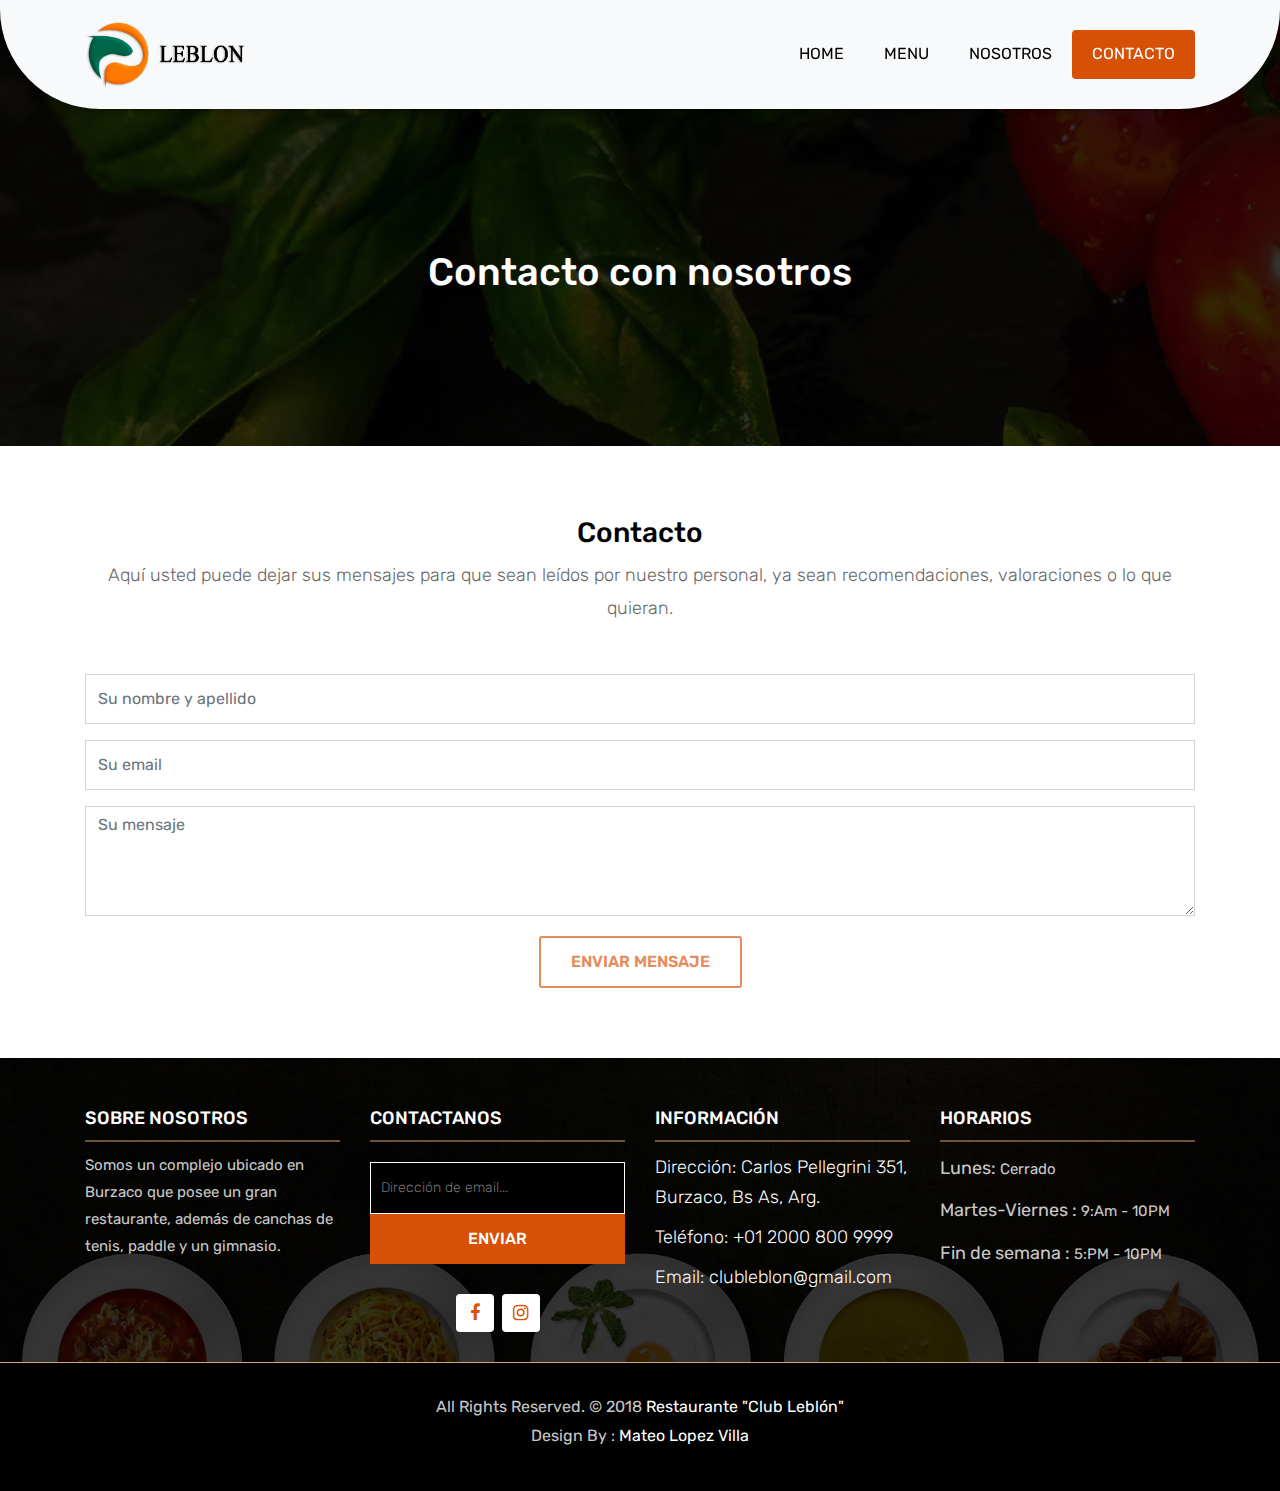
<file: contact.html>
<!DOCTYPE html>
<html lang="en"><!-- Basic -->
<head>
	<meta charset="utf-8">
    <meta http-equiv="X-UA-Compatible" content="IE=edge">   
   
    <!-- Mobile Metas -->
    <meta name="viewport" content="width=device-width, initial-scale=1">
 
     <!-- Site Metas -->
    <title>Restaurante "Club Leblón"</title>  
    <meta name="keywords" content="">
    <meta name="description" content="">
    <meta name="author" content="">

    <!-- Site Icons -->
    <link rel="shortcut icon" href="images/favicon.ico" type="image/x-icon">
    <link rel="apple-touch-icon" href="images/apple-touch-icon.png">
	<!-- Page icon -->
	<link rel="icon" href="https://complejoleblon.com/wp-content/uploads/2020/01/cropped-logo-leblon-1-32x32.png">

    <!-- Bootstrap CSS -->
    <link rel="stylesheet" href="css/bootstrap.min.css">    
	<!-- Site CSS -->
    <link rel="stylesheet" href="css/style.css">    
    <!-- Responsive CSS -->
    <link rel="stylesheet" href="css/responsive.css">
    <!-- Custom CSS -->
    <link rel="stylesheet" href="css/custom.css">

    <!--[if lt IE 9]>
      <script src="https://oss.maxcdn.com/libs/html5shiv/3.7.0/html5shiv.js"></script>
      <script src="https://oss.maxcdn.com/libs/respond.js/1.4.2/respond.min.js"></script>
    <![endif]-->

</head>

<body>
	<!-- Start header -->
	<header class="top-navbar">
		<nav class="navbar navbar-expand-lg navbar-light bg-light">
			<div class="container">
				<a class="navbar-brand" href="index.html">
					<img src="images/logo-leblon-1.png" alt="" />
				</a>
				<button class="navbar-toggler" type="button" data-toggle="collapse" data-target="#navbars-rs-food" aria-controls="navbars-rs-food" aria-expanded="false" aria-label="Toggle navigation">
				  <span class="navbar-toggler-icon"></span>
				</button>
				<div class="collapse navbar-collapse" id="navbars-rs-food">
					<ul class="navbar-nav ml-auto">
						<li class="nav-item"><a class="nav-link" href="index.html">Home</a></li>
						<li class="nav-item"><a class="nav-link" href="menu.html">Menu</a></li>
						<li class="nav-item"><a class="nav-link" href="about.html">Nosotros</a></li>
						<!--<li class="nav-item dropdown">
							<a class="nav-link dropdown-toggle" href="#" id="dropdown-a" data-toggle="dropdown">Pages</a>
							<div class="dropdown-menu" aria-labelledby="dropdown-a">
								<a class="dropdown-item" href="reservation.html">Reservation</a>
								<a class="dropdown-item" href="stuff.html">Stuff</a>
								<a class="dropdown-item" href="gallery.html">Gallery</a>
							</div>
						</li>
						<li class="nav-item dropdown">
							<a class="nav-link dropdown-toggle" href="#" id="dropdown-a" data-toggle="dropdown">Blog</a>
							<div class="dropdown-menu" aria-labelledby="dropdown-a">
								<a class="dropdown-item" href="blog.html">blog</a>
								<a class="dropdown-item" href="blog-details.html">blog Single</a>
							</div>
						</li>  -->
						<li class="nav-item active"><a class="nav-link" href="contact.html">Contacto</a></li>
					</ul>
				</div>
			</div>
		</nav>
	</header>
	<!-- End header -->
	
	<!-- Start All Pages -->
	<div class="all-page-title page-breadcrumb">
		<div class="container text-center">
			<div class="row">
				<div class="col-lg-12">
					<h1>Contacto con nosotros</h1>
				</div>
			</div>
		</div>
	</div>
	<!-- End All Pages -->
	
	<!-- Start Contact -->
	<!--<div class="map-full"></div>  -->
	<div class="contact-box">
		<div class="container">
			<div class="row">
				<div class="col-lg-12">
					<div class="heading-title text-center">
						<h2>Contacto</h2>
						<p>Aquí usted puede dejar sus mensajes para que sean leídos por nuestro personal, ya sean recomendaciones, valoraciones o lo que quieran.</p>
					</div>
				</div>
			</div>
			<div class="row">
				<div class="col-lg-12">
					<form id="contactForm">
						<div class="row">
							<div class="col-md-12">
								<div class="form-group">
									<input type="text" class="form-control" id="name" name="name" placeholder="Su nombre y apellido" required data-error="Complete con su nombre, por favor.">
									<div class="help-block with-errors"></div>
								</div>                                 
							</div>
							<div class="col-md-12">
								<div class="form-group">
									<input type="email" placeholder="Su email" id="email" class="form-control" name="name" required data-error="Complete con su email, por favor.">
									<div class="help-block with-errors"></div>
								</div> 
							</div>
							<!--<div class="col-md-12">
								<div class="form-group">
									<select class="custom-select d-block form-control" id="guest" required data-error="Please Select Person">
									  <option disabled selected>Please Select Person*</option>
									  <option value="1">1</option>
									  <option value="2">2</option>
									  <option value="3">3</option>
									  <option value="4">4</option>
									  <option value="5">5</option>
									</select>
									<div class="help-block with-errors"></div>
								</div> 
							</div>  -->
							<div class="col-md-12">
								<div class="form-group"> 
									<textarea class="form-control" id="message" placeholder="Su mensaje" rows="4" data-error="Escriba su mensaje, por favor." required></textarea>
									<div class="help-block with-errors"></div>
								</div>
								<div class="submit-button text-center">
									<button class="btn btn-common" id="submit" type="submit">Enviar mensaje</button>
									<!--<div id="msgSubmit" class="h3 text-center hidden"></div>  -->
									<div class="clearfix"></div> 
								</div>
							</div>
						</div>            
					</form>
				</div>
			</div>
		</div>
	</div>
	<!-- End Contact -->

		<!-- Start Contact info -->
<!-- 		<div class="contact-imfo-box">
			<div class="container">
				<div class="row">
					<div class="col-md-4 arrow-right">
						<i class="fa fa-volume-control-phone"></i>
						<div class="overflow-hidden">
							<h4>Teléfono</h4>
							<p class="lead">
								+01 123-456-4590
							</p>
						</div>
					</div>
					<div class="col-md-4 arrow-right">
						<i class="fa fa-envelope"></i>
						<div class="overflow-hidden">
							<h4>Email</h4>
							<p class="lead">
								clubleblon@gmail.com
							</p>
						</div>
					</div>
					<div class="col-md-4">
						<i class="fa fa-map-marker"></i>
						<div class="overflow-hidden">
							<h4>Ubicación</h4>
							<p class="lead">
								C. Pellegrini 351, Burzaco, Bs As.
							</p>
						</div>
					</div>
				</div>
			</div>
		</div> -->
		<!-- End Contact info -->
		
		<!-- Start Footer -->
		<footer class="footer-area bg-f">
			<div class="container">
				<div class="row">
					<div class="col-lg-3 col-md-6">
						<h3>Sobre nosotros</h3>
						<p>Somos un complejo ubicado en Burzaco que posee un gran restaurante, además de canchas de tenis, paddle y un gimnasio.</p>
					</div>
					<div class="col-lg-3 col-md-6">
						<h3>Contactanos</h3>
						<div class="subscribe_form">
							<form class="subscribe_form">
								<input name="EMAIL" id="subs-email" class="form_input" placeholder="Dirección de email..." type="email">
								<button type="submit" class="submit">ENVIAR</button>
								<div class="clearfix"></div>
							</form>
						</div>
						<ul class="list-inline f-social">
							<li class="list-inline-item"><a href="https://es-la.facebook.com/LeblonTenisClub" target="_blank"><i class="fa fa-facebook" aria-hidden="true"></i></a></li>
							<!--<li class="list-inline-item"><a href="#"><i class="fa fa-twitter" aria-hidden="true"></i></a></li>
							<li class="list-inline-item"><a href="#"><i class="fa fa-linkedin" aria-hidden="true"></i></a></li>
							<li class="list-inline-item"><a href="#"><i class="fa fa-google-plus" aria-hidden="true"></i></a></li>  -->
							<li class="list-inline-item"><a href="https://www.instagram.com/activeleblon/?hl=es-la" target="_blank"><i class="fa fa-instagram" aria-hidden="true"></i></a></li>
						</ul>
					</div>
					<div class="col-lg-3 col-md-6">
						<h3>Información</h3>
						<p class="lead"><a>Dirección: Carlos Pellegrini 351, Burzaco, Bs As, Arg.</a></p>
						<p class="lead"><a>Teléfono: +01 2000 800 9999</a></p>
						<p class="lead"><a> Email: clubleblon@gmail.com</a></p>
					</div>
					<div class="col-lg-3 col-md-6">
						<h3>Horarios</h3>
						<p><span class="text-color">Lunes: </span>Cerrado</p>
						<p><span class="text-color">Martes-Viernes :</span> 9:Am - 10PM</p>
						<p><span class="text-color">Fin de semana :</span> 5:PM - 10PM</p>
					</div>
				</div>
			</div>
			
			<div class="copyright">
				<div class="container">
					<div class="row">
						<div class="col-lg-12">
							<p class="company-name">All Rights Reserved. &copy; 2018 <a href="#">Restaurante "Club Leblón"</a><br> Design By : 
						<a href="https://html.design/">Mateo Lopez Villa</a></p>
						</div>
					</div>
				</div>
			</div>
			
		</footer>
		<!-- End Footer -->
	
	<!-- Start Contact info -->
	<!--<div class="contact-imfo-box">
		<div class="container">
			<div class="row">
				<div class="col-md-4 arrow-right">
					<i class="fa fa-volume-control-phone"></i>
					<div class="overflow-hidden">
						<h4>Phone</h4>
						<p class="lead">
							+01 123-456-4590
						</p>
					</div>
				</div>
				<div class="col-md-4 arrow-right">
					<i class="fa fa-envelope"></i>
					<div class="overflow-hidden">
						<h4>Email</h4>
						<p class="lead">
							yourmail@gmail.com
						</p>
					</div>
				</div>
				<div class="col-md-4">
					<i class="fa fa-map-marker"></i>
					<div class="overflow-hidden">
						<h4>Location</h4>
						<p class="lead">
							800, Lorem Street, US
						</p>
					</div>
				</div>
			</div>
		</div>
	</div>  -->
	<!-- End Contact info -->
	
	<!-- Start Footer -->
	<!--<footer class="footer-area bg-f">
		<div class="container">
			<div class="row">
				<div class="col-lg-3 col-md-6">
					<h3>About Us</h3>
					<p>Integer cursus scelerisque ipsum id efficitur. Donec a dui fringilla, gravida lorem ac, semper magna. Aenean rhoncus ac lectus a interdum. Vivamus semper posuere dui.</p>
				</div>
				<div class="col-lg-3 col-md-6">
					<h3>Subscribe</h3>
					<div class="subscribe_form">
						<form class="subscribe_form">
							<input name="EMAIL" id="subs-email" class="form_input" placeholder="Email Address..." type="email">
							<button type="submit" class="submit">SUBSCRIBE</button>
							<div class="clearfix"></div>
						</form>
					</div>
					<ul class="list-inline f-social">
						<li class="list-inline-item"><a href="#"><i class="fa fa-facebook" aria-hidden="true"></i></a></li>
						<li class="list-inline-item"><a href="#"><i class="fa fa-twitter" aria-hidden="true"></i></a></li>
						<li class="list-inline-item"><a href="#"><i class="fa fa-linkedin" aria-hidden="true"></i></a></li>
						<li class="list-inline-item"><a href="#"><i class="fa fa-google-plus" aria-hidden="true"></i></a></li>
						<li class="list-inline-item"><a href="#"><i class="fa fa-instagram" aria-hidden="true"></i></a></li>
					</ul>
				</div>
				<div class="col-lg-3 col-md-6">
					<h3>Contact information</h3>
					<p class="lead">Ipsum Street, Lorem Tower, MO, Columbia, 508000</p>
					<p class="lead"><a href="#">+01 2000 800 9999</a></p>
					<p><a href="#"> info@admin.com</a></p>
				</div>
				<div class="col-lg-3 col-md-6">
					<h3>Opening hours</h3>
					<p><span class="text-color">Monday: </span>Closed</p>
					<p><span class="text-color">Tue-Wed :</span> 9:Am - 10PM</p>
					<p><span class="text-color">Thu-Fri :</span> 9:Am - 10PM</p>
					<p><span class="text-color">Sat-Sun :</span> 5:PM - 10PM</p>
				</div>
			</div>
		</div>
		
		<div class="copyright">
			<div class="container">
				<div class="row">
					<div class="col-lg-12">
						<p class="company-name">All Rights Reserved. &copy; 2018 <a href="#">Live Dinner Restaurant</a> Design By : 
					<a href="https://html.design/">html design</a></p>
					</div>
				</div>
			</div>
		</div>
		
	</footer>  -->
	<!-- End Footer -->
	
	<a href="#" id="back-to-top" title="Devuelta al comienzo" style="display: none;"><i class="fa fa-home" aria-hidden="true"></i></a>

	<!-- ALL JS FILES -->
	<script src="js/jquery-3.2.1.min.js"></script>
	<script src="js/popper.min.js"></script>
	<script src="js/bootstrap.min.js"></script>
    <!-- ALL PLUGINS -->
	
	<script src="js/jquery.superslides.min.js"></script>
	<script src="js/images-loded.min.js"></script>
	<script src="js/isotope.min.js"></script>
	<script src="js/baguetteBox.min.js"></script>
	<script src="js/jquery.mapify.js"></script>
	<script src="js/form-validator.min.js"></script>
    <script src="js/contact-form-script.js"></script>
    <script src="js/custom.js"></script>
	<script>
		$('.map-full').mapify({
			points: [
				{
					lat: 40.7143528,
					lng: -74.0059731,
					marker: true,
					title: 'Marker title',
					infoWindow: 'Live Dinner Restaurant'
				}
			]
		});	
	</script>
</body>
</html>
</file>
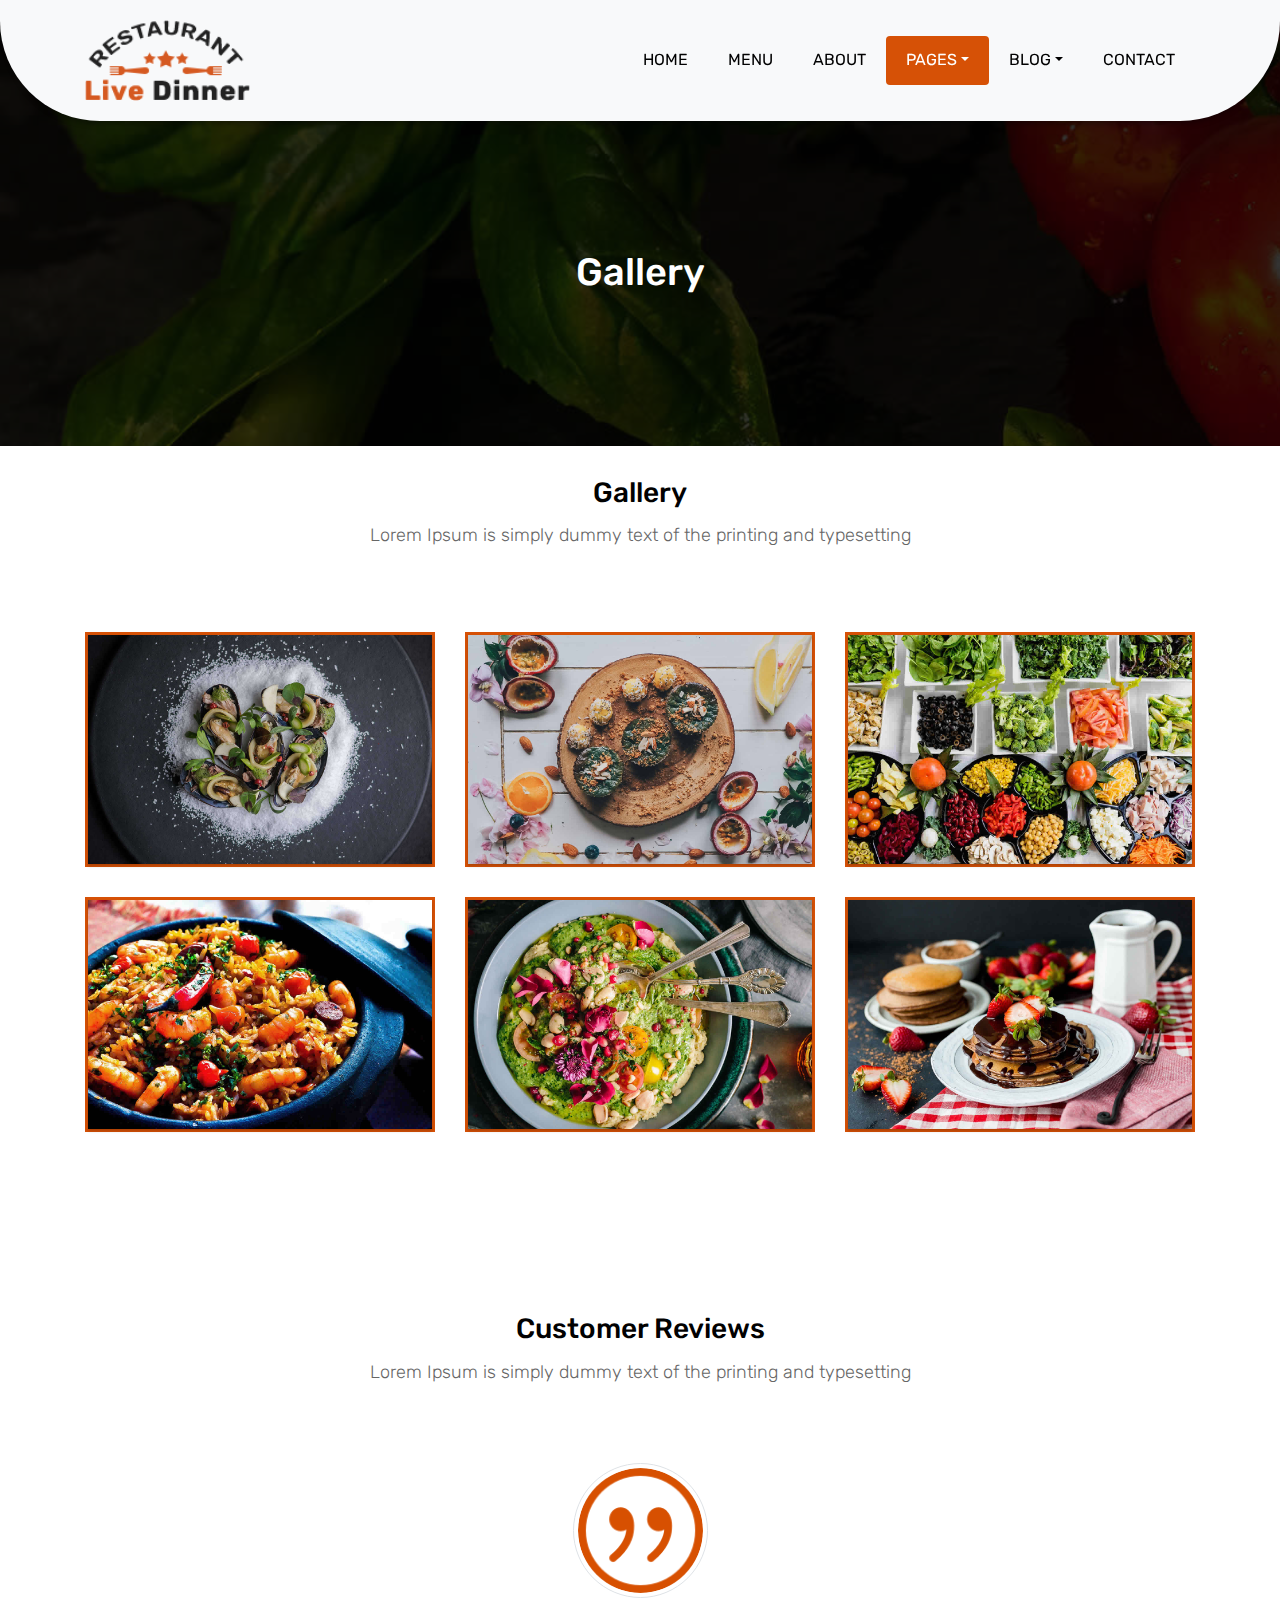
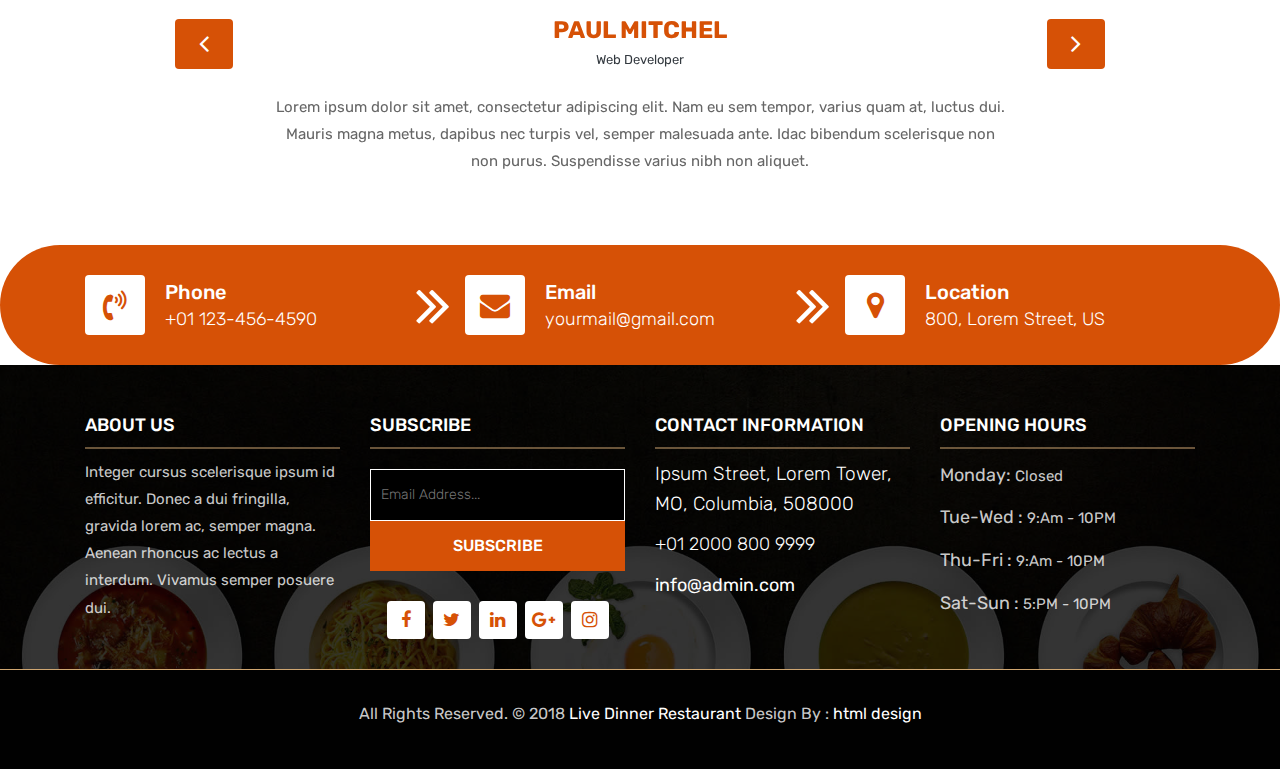
<file: gallery.html>
<!DOCTYPE html>
<html lang="en"><!-- Basic -->
<head>
	<meta charset="utf-8">
    <meta http-equiv="X-UA-Compatible" content="IE=edge">   
   
    <!-- Mobile Metas -->
    <meta name="viewport" content="width=device-width, initial-scale=1">
 
     <!-- Site Metas -->
    <title>Live Dinner Restaurant - Responsive HTML5 Template</title>  
    <meta name="keywords" content="">
    <meta name="description" content="">
    <meta name="author" content="">

    <!-- Site Icons -->
    <link rel="shortcut icon" href="images/favicon.ico" type="image/x-icon">
    <link rel="apple-touch-icon" href="images/apple-touch-icon.png">

    <!-- Bootstrap CSS -->
    <link rel="stylesheet" href="css/bootstrap.min.css">    
	<!-- Site CSS -->
    <link rel="stylesheet" href="css/style.css">    
    <!-- Responsive CSS -->
    <link rel="stylesheet" href="css/responsive.css">
    <!-- Custom CSS -->
    <link rel="stylesheet" href="css/custom.css">

    <!--[if lt IE 9]>
      <script src="https://oss.maxcdn.com/libs/html5shiv/3.7.0/html5shiv.js"></script>
      <script src="https://oss.maxcdn.com/libs/respond.js/1.4.2/respond.min.js"></script>
    <![endif]-->

</head>

<body>
	<!-- Start header -->
	<header class="top-navbar">
		<nav class="navbar navbar-expand-lg navbar-light bg-light">
			<div class="container">
				<a class="navbar-brand" href="index.html">
					<img src="images/logo.png" alt="" />
				</a>
				<button class="navbar-toggler" type="button" data-toggle="collapse" data-target="#navbars-rs-food" aria-controls="navbars-rs-food" aria-expanded="false" aria-label="Toggle navigation">
				  <span class="navbar-toggler-icon"></span>
				</button>
				<div class="collapse navbar-collapse" id="navbars-rs-food">
					<ul class="navbar-nav ml-auto">
						<li class="nav-item"><a class="nav-link" href="index.html">Home</a></li>
						<li class="nav-item"><a class="nav-link" href="menu.html">Menu</a></li>
						<li class="nav-item"><a class="nav-link" href="about.html">About</a></li>
						<li class="nav-item active dropdown">
							<a class="nav-link dropdown-toggle" href="#" id="dropdown-a" data-toggle="dropdown">Pages</a>
							<div class="dropdown-menu" aria-labelledby="dropdown-a">
								<a class="dropdown-item" href="reservation.html">Reservation</a>
								<a class="dropdown-item" href="stuff.html">Stuff</a>
								<a class="dropdown-item" href="gallery.html">Gallery</a>
							</div>
						</li>
						<li class="nav-item dropdown">
							<a class="nav-link dropdown-toggle" href="#" id="dropdown-a" data-toggle="dropdown">Blog</a>
							<div class="dropdown-menu" aria-labelledby="dropdown-a">
								<a class="dropdown-item" href="blog.html">blog</a>
								<a class="dropdown-item" href="blog-details.html">blog Single</a>
							</div>
						</li>
						<li class="nav-item"><a class="nav-link" href="contact.html">Contact</a></li>
					</ul>
				</div>
			</div>
		</nav>
	</header>
	<!-- End header -->
	
	<!-- Start All Pages -->
	<div class="all-page-title page-breadcrumb">
		<div class="container text-center">
			<div class="row">
				<div class="col-lg-12">
					<h1>Gallery</h1>
				</div>
			</div>
		</div>
	</div>
	<!-- End All Pages -->
	
	<!-- Start Gallery -->
	<div class="gallery-box">
		<div class="container">
			<div class="row">
				<div class="col-lg-12">
					<div class="heading-title text-center">
						<h2>Gallery</h2>
						<p>Lorem Ipsum is simply dummy text of the printing and typesetting</p>
					</div>
				</div>
			</div>
			<div class="tz-gallery">
				<div class="row">
					<div class="col-sm-12 col-md-4 col-lg-4">
						<a class="lightbox" href="images/gallery-img-01.jpg">
							<img class="img-fluid" src="images/gallery-img-01.jpg" alt="Gallery Images">
						</a>
					</div>
					<div class="col-sm-6 col-md-4 col-lg-4">
						<a class="lightbox" href="images/gallery-img-02.jpg">
							<img class="img-fluid" src="images/gallery-img-02.jpg" alt="Gallery Images">
						</a>
					</div>
					<div class="col-sm-6 col-md-4 col-lg-4">
						<a class="lightbox" href="images/gallery-img-03.jpg">
							<img class="img-fluid" src="images/gallery-img-03.jpg" alt="Gallery Images">
						</a>
					</div>
					<div class="col-sm-12 col-md-4 col-lg-4">
						<a class="lightbox" href="images/gallery-img-04.jpg">
							<img class="img-fluid" src="images/gallery-img-04.jpg" alt="Gallery Images">
						</a>
					</div>
					<div class="col-sm-6 col-md-4 col-lg-4">
						<a class="lightbox" href="images/gallery-img-05.jpg">
							<img class="img-fluid" src="images/gallery-img-05.jpg" alt="Gallery Images">
						</a>
					</div> 
					<div class="col-sm-6 col-md-4 col-lg-4">
						<a class="lightbox" href="images/gallery-img-06.jpg">
							<img class="img-fluid" src="images/gallery-img-06.jpg" alt="Gallery Images">
						</a>
					</div>
				</div>
			</div>
		</div>
	</div>
	<!-- End Gallery -->
	
	<!-- Start Customer Reviews -->
	<div class="customer-reviews-box">
		<div class="container">
			<div class="row">
				<div class="col-lg-12">
					<div class="heading-title text-center">
						<h2>Customer Reviews</h2>
						<p>Lorem Ipsum is simply dummy text of the printing and typesetting</p>
					</div>
				</div>
			</div>
			<div class="row">
				<div class="col-md-8 mr-auto ml-auto text-center">
					<div id="reviews" class="carousel slide" data-ride="carousel">
						<div class="carousel-inner mt-4">
							<div class="carousel-item text-center active">
								<div class="img-box p-1 border rounded-circle m-auto">
									<img class="d-block w-100 rounded-circle" src="images/quotations-button.png" alt="">
								</div>
								<h5 class="mt-4 mb-0"><strong class="text-warning text-uppercase">Paul Mitchel</strong></h5>
								<h6 class="text-dark m-0">Web Developer</h6>
								<p class="m-0 pt-3">Lorem ipsum dolor sit amet, consectetur adipiscing elit. Nam eu sem tempor, varius quam at, luctus dui. Mauris magna metus, dapibus nec turpis vel, semper malesuada ante. Idac bibendum scelerisque non non purus. Suspendisse varius nibh non aliquet.</p>
							</div>
							<div class="carousel-item text-center">
								<div class="img-box p-1 border rounded-circle m-auto">
									<img class="d-block w-100 rounded-circle" src="images/quotations-button.png" alt="">
								</div>
								<h5 class="mt-4 mb-0"><strong class="text-warning text-uppercase">Steve Fonsi</strong></h5>
								<h6 class="text-dark m-0">Web Designer</h6>
								<p class="m-0 pt-3">Lorem ipsum dolor sit amet, consectetur adipiscing elit. Nam eu sem tempor, varius quam at, luctus dui. Mauris magna metus, dapibus nec turpis vel, semper malesuada ante. Idac bibendum scelerisque non non purus. Suspendisse varius nibh non aliquet.</p>
							</div>
							<div class="carousel-item text-center">
								<div class="img-box p-1 border rounded-circle m-auto">
									<img class="d-block w-100 rounded-circle" src="images/quotations-button.png" alt="">
								</div>
								<h5 class="mt-4 mb-0"><strong class="text-warning text-uppercase">Daniel vebar</strong></h5>
								<h6 class="text-dark m-0">Seo Analyst</h6>
								<p class="m-0 pt-3">Lorem ipsum dolor sit amet, consectetur adipiscing elit. Nam eu sem tempor, varius quam at, luctus dui. Mauris magna metus, dapibus nec turpis vel, semper malesuada ante. Idac bibendum scelerisque non non purus. Suspendisse varius nibh non aliquet.</p>
							</div>
						</div>
						<a class="carousel-control-prev" href="#reviews" role="button" data-slide="prev">
							<i class="fa fa-angle-left" aria-hidden="true"></i>
							<span class="sr-only">Previous</span>
						</a>
						<a class="carousel-control-next" href="#reviews" role="button" data-slide="next">
							<i class="fa fa-angle-right" aria-hidden="true"></i>
							<span class="sr-only">Next</span>
						</a>
                    </div>
				</div>
			</div>
		</div>
	</div>
	<!-- End Customer Reviews -->
	
	<!-- Start Contact info -->
	<div class="contact-imfo-box">
		<div class="container">
			<div class="row">
				<div class="col-md-4 arrow-right">
					<i class="fa fa-volume-control-phone"></i>
					<div class="overflow-hidden">
						<h4>Phone</h4>
						<p class="lead">
							+01 123-456-4590
						</p>
					</div>
				</div>
				<div class="col-md-4 arrow-right">
					<i class="fa fa-envelope"></i>
					<div class="overflow-hidden">
						<h4>Email</h4>
						<p class="lead">
							yourmail@gmail.com
						</p>
					</div>
				</div>
				<div class="col-md-4">
					<i class="fa fa-map-marker"></i>
					<div class="overflow-hidden">
						<h4>Location</h4>
						<p class="lead">
							800, Lorem Street, US
						</p>
					</div>
				</div>
			</div>
		</div>
	</div>
	<!-- End Contact info -->
	
	<!-- Start Footer -->
	<footer class="footer-area bg-f">
		<div class="container">
			<div class="row">
				<div class="col-lg-3 col-md-6">
					<h3>About Us</h3>
					<p>Integer cursus scelerisque ipsum id efficitur. Donec a dui fringilla, gravida lorem ac, semper magna. Aenean rhoncus ac lectus a interdum. Vivamus semper posuere dui.</p>
				</div>
				<div class="col-lg-3 col-md-6">
					<h3>Subscribe</h3>
					<div class="subscribe_form">
						<form class="subscribe_form">
							<input name="EMAIL" id="subs-email" class="form_input" placeholder="Email Address..." type="email">
							<button type="submit" class="submit">SUBSCRIBE</button>
							<div class="clearfix"></div>
						</form>
					</div>
					<ul class="list-inline f-social">
						<li class="list-inline-item"><a href="#"><i class="fa fa-facebook" aria-hidden="true"></i></a></li>
						<li class="list-inline-item"><a href="#"><i class="fa fa-twitter" aria-hidden="true"></i></a></li>
						<li class="list-inline-item"><a href="#"><i class="fa fa-linkedin" aria-hidden="true"></i></a></li>
						<li class="list-inline-item"><a href="#"><i class="fa fa-google-plus" aria-hidden="true"></i></a></li>
						<li class="list-inline-item"><a href="#"><i class="fa fa-instagram" aria-hidden="true"></i></a></li>
					</ul>
				</div>
				<div class="col-lg-3 col-md-6">
					<h3>Contact information</h3>
					<p class="lead">Ipsum Street, Lorem Tower, MO, Columbia, 508000</p>
					<p class="lead"><a href="#">+01 2000 800 9999</a></p>
					<p><a href="#"> info@admin.com</a></p>
				</div>
				<div class="col-lg-3 col-md-6">
					<h3>Opening hours</h3>
					<p><span class="text-color">Monday: </span>Closed</p>
					<p><span class="text-color">Tue-Wed :</span> 9:Am - 10PM</p>
					<p><span class="text-color">Thu-Fri :</span> 9:Am - 10PM</p>
					<p><span class="text-color">Sat-Sun :</span> 5:PM - 10PM</p>
				</div>
			</div>
		</div>
		
		<div class="copyright">
			<div class="container">
				<div class="row">
					<div class="col-lg-12">
						<p class="company-name">All Rights Reserved. &copy; 2018 <a href="#">Live Dinner Restaurant</a> Design By : 
					<a href="https://html.design/">html design</a></p>
					</div>
				</div>
			</div>
		</div>
		
	</footer>
	<!-- End Footer -->
	
	<a href="#" id="back-to-top" title="Back to top" style="display: none;"><i class="fa fa-paper-plane-o" aria-hidden="true"></i></a>

	<!-- ALL JS FILES -->
	<script src="js/jquery-3.2.1.min.js"></script>
	<script src="js/popper.min.js"></script>
	<script src="js/bootstrap.min.js"></script>
    <!-- ALL PLUGINS -->
	<script src="js/jquery.superslides.min.js"></script>
	<script src="js/images-loded.min.js"></script>
	<script src="js/isotope.min.js"></script>
	<script src="js/baguetteBox.min.js"></script>
	<script src="js/form-validator.min.js"></script>
    <script src="js/contact-form-script.js"></script>
    <script src="js/custom.js"></script>
</body>
</html>
</file>
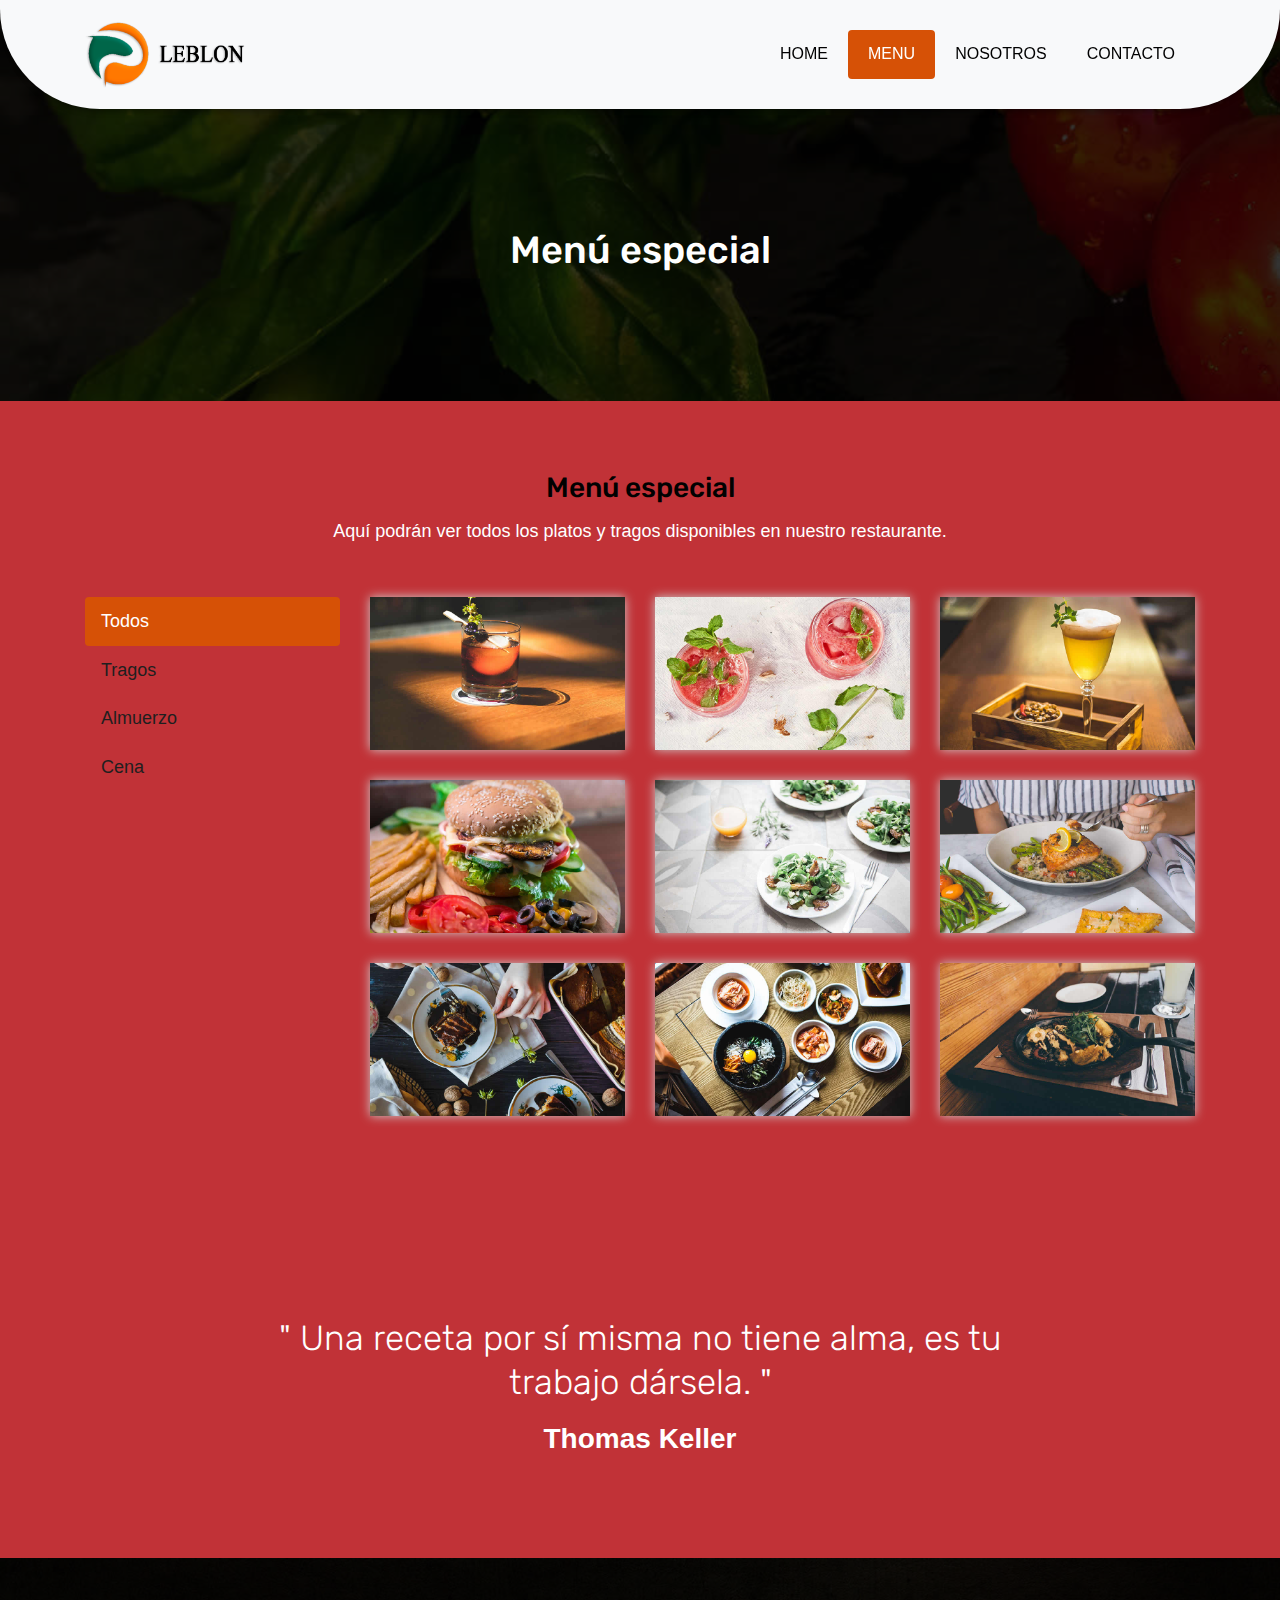
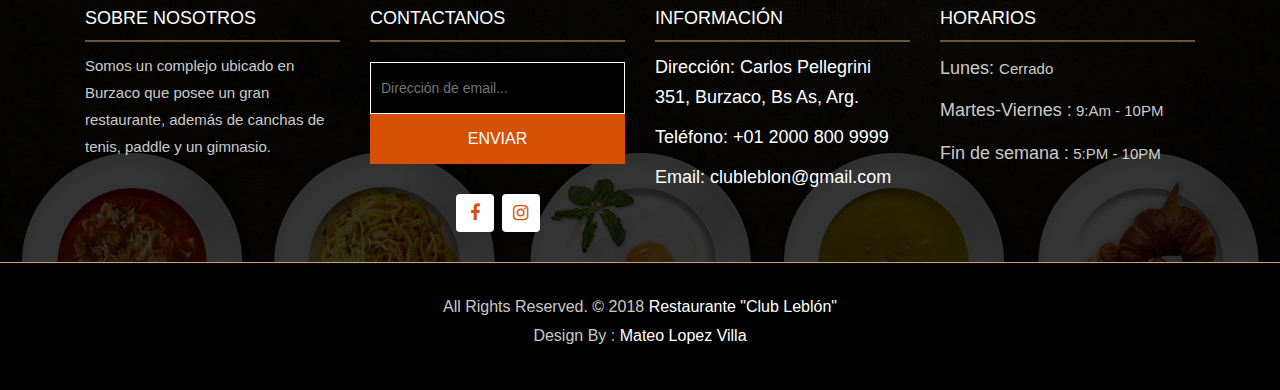
<file: menu.html>
<!DOCTYPE html>
<html lang="en"><!-- Basic -->
<head>
	<meta charset="utf-8">
    <meta http-equiv="X-UA-Compatible" content="IE=edge">   
   
    <!-- Mobile Metas -->
    <meta name="viewport" content="width=device-width, initial-scale=1">
 
     <!-- Site Metas -->
    <title>Restaur "Club Leblón"</title>  
    <meta name="keywords" content="">
    <meta name="description" content="">
    <meta name="author" content="">

    <!-- Site Icons -->
    <link rel="shortcut icon" href="images/favicon.ico" type="image/x-icon">
    <link rel="apple-touch-icon" href="images/apple-touch-icon.png">
	<!-- Page icon -->
	<link rel="icon" href="https://complejoleblon.com/wp-content/uploads/2020/01/cropped-logo-leblon-1-32x32.png">

    <!-- Bootstrap CSS -->
    <link rel="stylesheet" href="css/bootstrap.min.css">    
	<!-- Site CSS -->
    <link rel="stylesheet" href="css/style.css">    
    <!-- Responsive CSS -->
    <link rel="stylesheet" href="css/responsive.css">
    <!-- Custom CSS -->
    <link rel="stylesheet" href="css/custom.css">
	<!-- Simple nav -->
	<link rel="stylesheet" href="css/style2.css">
	<script type="text/javascript" src="https://cdnjs.cloudflare.com/ajax/libs/jquery/3.3.1/jquery.min.js"></script>
    <link rel="stylesheet" href="https://cdnjs.cloudflare.com/ajax/libs/font-awesome/4.7.0/css/font-awesome.css"/>

    <!--[if lt IE 9]>
      <script src="https://oss.maxcdn.com/libs/html5shiv/3.7.0/html5shiv.js"></script>
      <script src="https://oss.maxcdn.com/libs/respond.js/1.4.2/respond.min.js"></script>
    <![endif]-->

</head>

<body>
	<!-- Start header -->
	<header class="top-navbar">
		<nav class="navbar navbar-expand-lg navbar-light bg-light">
			<div class="container">
				<a class="navbar-brand" href="index.html">
					<img src="images/logo-leblon-1.png" alt="" />
				</a>
				<button class="navbar-toggler" type="button" data-toggle="collapse" data-target="#navbars-rs-food" aria-controls="navbars-rs-food" aria-expanded="false" aria-label="Toggle navigation">
				  <span class="navbar-toggler-icon"></span>
				</button>
				<div class="collapse navbar-collapse" id="navbars-rs-food">
					<ul class="navbar-nav ml-auto">
						<li class="nav-item"><a class="nav-link" href="index.html">Home</a></li>
						<li class="nav-item active"><a class="nav-link" href="menu.html">Menu</a></li>
						<li class="nav-item"><a class="nav-link" href="about.html">Nosotros</a></li>
						<!--<li class="nav-item dropdown">
							<a class="nav-link dropdown-toggle" href="#" id="dropdown-a" data-toggle="dropdown">Pages</a>
							<div class="dropdown-menu" aria-labelledby="dropdown-a">
								<a class="dropdown-item" href="reservation.html">Reservation</a>
								<a class="dropdown-item" href="stuff.html">Stuff</a>
								<a class="dropdown-item" href="gallery.html">Gallery</a>
							</div>
						</li>
						<li class="nav-item dropdown">
							<a class="nav-link dropdown-toggle" href="#" id="dropdown-a" data-toggle="dropdown">Blog</a>
							<div class="dropdown-menu" aria-labelledby="dropdown-a">
								<a class="dropdown-item" href="blog.html">blog</a>
								<a class="dropdown-item" href="blog-details.html">blog Single</a>
							</div>
						</li>  -->
						<li class="nav-item"><a class="nav-link" href="contact.html">Contacto</a></li>
					</ul>
				</div>
			</div>
		</nav>
	</header>
	<!-- End header -->
	
	<!-- Start All Pages -->
	<div class="all-page-title page-breadcrumb">
		<div class="container text-center">
			<div class="row">
				<div class="col-lg-12">
					<h1>Menú especial</h1>
				</div>
			</div>
		</div>
	</div>
	<!-- End All Pages -->
	
	<!-- Start Menu -->
	<div class="menu-box">
		<div class="container">
			<div class="row">
				<div class="col-lg-12">
					<div class="heading-title text-center">
						<h2>Menú especial</h2>
						<p>Aquí podrán ver todos los platos y tragos disponibles en nuestro restaurante.</p>
					</div>
				</div>
			</div>
			
			<div class="row inner-menu-box">
				<div class="col-3">
					<div class="nav flex-column nav-pills" id="v-pills-tab" role="tablist" aria-orientation="vertical">
						<a class="nav-link active" id="v-pills-home-tab" data-toggle="pill" href="#v-pills-home" role="tab" aria-controls="v-pills-home" aria-selected="true">Todos</a>
						<a class="nav-link" id="v-pills-profile-tab" data-toggle="pill" href="#v-pills-profile" role="tab" aria-controls="v-pills-profile" aria-selected="false">Tragos</a>
						<a class="nav-link" id="v-pills-messages-tab" data-toggle="pill" href="#v-pills-messages" role="tab" aria-controls="v-pills-messages" aria-selected="false">Almuerzo</</a>
						<a class="nav-link" id="v-pills-settings-tab" data-toggle="pill" href="#v-pills-settings" role="tab" aria-controls="v-pills-settings" aria-selected="false">Cena</a>
					</div>
				</div>
				
				<div class="col-9">
					<div class="tab-content" id="v-pills-tabContent">
						<div class="tab-pane fade show active" id="v-pills-home" role="tabpanel" aria-labelledby="v-pills-home-tab">
							<div class="row">
								<div class="col-lg-4 col-md-6 special-grid drinks">
									<div class="gallery-single fix">
										<img src="images/img-01.jpg" class="img-fluid" alt="Image">
										<div class="why-text">
											<h4>Special Drinks 1</h4>
											<p>Sed id magna vitae eros sagittis euismod.</p>
											<h5> $7.79</h5>
										</div>
									</div>
								</div>
								
								<div class="col-lg-4 col-md-6 special-grid drinks">
									<div class="gallery-single fix">
										<img src="images/img-02.jpg" class="img-fluid" alt="Image">
										<div class="why-text">
											<h4>Special Drinks 2</h4>
											<p>Sed id magna vitae eros sagittis euismod.</p>
											<h5> $9.79</h5>
										</div>
									</div>
								</div>
								
								<div class="col-lg-4 col-md-6 special-grid drinks">
									<div class="gallery-single fix">
										<img src="images/img-03.jpg" class="img-fluid" alt="Image">
										<div class="why-text">
											<h4>Special Drinks 3</h4>
											<p>Sed id magna vitae eros sagittis euismod.</p>
											<h5> $10.79</h5>
										</div>
									</div>
								</div>
								
								<div class="col-lg-4 col-md-6 special-grid lunch">
									<div class="gallery-single fix">
										<img src="images/img-04.jpg" class="img-fluid" alt="Image">
										<div class="why-text">
											<h4>Special Lunch 1</h4>
											<p>Sed id magna vitae eros sagittis euismod.</p>
											<h5> $15.79</h5>
										</div>
									</div>
								</div>
								
								<div class="col-lg-4 col-md-6 special-grid lunch">
									<div class="gallery-single fix">
										<img src="images/img-05.jpg" class="img-fluid" alt="Image">
										<div class="why-text">
											<h4>Special Lunch 2</h4>
											<p>Sed id magna vitae eros sagittis euismod.</p>
											<h5> $18.79</h5>
										</div>
									</div>
								</div>
								
								<div class="col-lg-4 col-md-6 special-grid lunch">
									<div class="gallery-single fix">
										<img src="images/img-06.jpg" class="img-fluid" alt="Image">
										<div class="why-text">
											<h4>Special Lunch 3</h4>
											<p>Sed id magna vitae eros sagittis euismod.</p>
											<h5> $20.79</h5>
										</div>
									</div>
								</div>
								
								<div class="col-lg-4 col-md-6 special-grid dinner">
									<div class="gallery-single fix">
										<img src="images/img-07.jpg" class="img-fluid" alt="Image">
										<div class="why-text">
											<h4>Special Dinner 1</h4>
											<p>Sed id magna vitae eros sagittis euismod.</p>
											<h5> $25.79</h5>
										</div>
									</div>
								</div>
								
								<div class="col-lg-4 col-md-6 special-grid dinner">
									<div class="gallery-single fix">
										<img src="images/img-08.jpg" class="img-fluid" alt="Image">
										<div class="why-text">
											<h4>Special Dinner 2</h4>
											<p>Sed id magna vitae eros sagittis euismod.</p>
											<h5> $22.79</h5>
										</div>
									</div>
								</div>
								
								<div class="col-lg-4 col-md-6 special-grid dinner">
									<div class="gallery-single fix">
										<img src="images/img-09.jpg" class="img-fluid" alt="Image">
										<div class="why-text">
											<h4>Special Dinner 3</h4>
											<p>Sed id magna vitae eros sagittis euismod.</p>
											<h5> $24.79</h5>
										</div>
									</div>
								</div>
							</div>
							
						</div>
						<div class="tab-pane fade" id="v-pills-profile" role="tabpanel" aria-labelledby="v-pills-profile-tab">
							<div class="row">
								<div class="col-lg-4 col-md-6 special-grid drinks">
									<div class="gallery-single fix">
										<img src="images/img-01.jpg" class="img-fluid" alt="Image">
										<div class="why-text">
											<h4>Special Drinks 1</h4>
											<p>Sed id magna vitae eros sagittis euismod.</p>
											<h5> $7.79</h5>
										</div>
									</div>
								</div>
								
								<div class="col-lg-4 col-md-6 special-grid drinks">
									<div class="gallery-single fix">
										<img src="images/img-02.jpg" class="img-fluid" alt="Image">
										<div class="why-text">
											<h4>Special Drinks 2</h4>
											<p>Sed id magna vitae eros sagittis euismod.</p>
											<h5> $9.79</h5>
										</div>
									</div>
								</div>
								
								<div class="col-lg-4 col-md-6 special-grid drinks">
									<div class="gallery-single fix">
										<img src="images/img-03.jpg" class="img-fluid" alt="Image">
										<div class="why-text">
											<h4>Special Drinks 3</h4>
											<p>Sed id magna vitae eros sagittis euismod.</p>
											<h5> $10.79</h5>
										</div>
									</div>
								</div>
							</div>
							
						</div>
						<div class="tab-pane fade" id="v-pills-messages" role="tabpanel" aria-labelledby="v-pills-messages-tab">
							<div class="row">
								<div class="col-lg-4 col-md-6 special-grid lunch">
									<div class="gallery-single fix">
										<img src="images/img-04.jpg" class="img-fluid" alt="Image">
										<div class="why-text">
											<h4>Special Lunch 1</h4>
											<p>Sed id magna vitae eros sagittis euismod.</p>
											<h5> $15.79</h5>
										</div>
									</div>
								</div>
								
								<div class="col-lg-4 col-md-6 special-grid lunch">
									<div class="gallery-single fix">
										<img src="images/img-05.jpg" class="img-fluid" alt="Image">
										<div class="why-text">
											<h4>Special Lunch 2</h4>
											<p>Sed id magna vitae eros sagittis euismod.</p>
											<h5> $18.79</h5>
										</div>
									</div>
								</div>
								
								<div class="col-lg-4 col-md-6 special-grid lunch">
									<div class="gallery-single fix">
										<img src="images/img-06.jpg" class="img-fluid" alt="Image">
										<div class="why-text">
											<h4>Special Lunch 3</h4>
											<p>Sed id magna vitae eros sagittis euismod.</p>
											<h5> $20.79</h5>
										</div>
									</div>
								</div>
							</div>
						</div>
						<div class="tab-pane fade" id="v-pills-settings" role="tabpanel" aria-labelledby="v-pills-settings-tab">
							<div class="row">
								<div class="col-lg-4 col-md-6 special-grid dinner">
									<div class="gallery-single fix">
										<img src="images/img-07.jpg" class="img-fluid" alt="Image">
										<div class="why-text">
											<h4>Special Dinner 1</h4>
											<p>Sed id magna vitae eros sagittis euismod.</p>
											<h5> $25.79</h5>
										</div>
									</div>
								</div>
								
								<div class="col-lg-4 col-md-6 special-grid dinner">
									<div class="gallery-single fix">
										<img src="images/img-08.jpg" class="img-fluid" alt="Image">
										<div class="why-text">
											<h4>Special Dinner 2</h4>
											<p>Sed id magna vitae eros sagittis euismod.</p>
											<h5> $22.79</h5>
										</div>
									</div>
								</div>
								
								<div class="col-lg-4 col-md-6 special-grid dinner">
									<div class="gallery-single fix">
										<img src="images/img-09.jpg" class="img-fluid" alt="Image">
										<div class="why-text">
											<h4>Special Dinner 3</h4>
											<p>Sed id magna vitae eros sagittis euismod.</p>
											<h5> $24.79</h5>
										</div>
									</div>
								</div>
							</div>
						</div>
					</div>
				</div>
			</div>
		</div>
	</div>
	<!-- End Menu -->
	
	<!-- Start QT -->
	<div class="qt-box qt-background">
		<div class="container">
			<div class="row">
				<div class="col-md-8 ml-auto mr-auto text-center">
					<p class="lead ">
						" Una receta por sí misma no tiene alma, es tu trabajo dársela. "
					</p>
					<span class="lead">Thomas Keller</span>
				</div>
			</div>
		</div>
	</div>
	<!-- End QT -->
	
	<!-- Start Customer Reviews -->
	<!--<div class="customer-reviews-box">
		<div class="container">
			<div class="row">
				<div class="col-lg-12">
					<div class="heading-title text-center">
						<h2>Customer Reviews</h2>
						<p>Lorem Ipsum is simply dummy text of the printing and typesetting</p>
					</div>
				</div>
			</div>
			<div class="row">
				<div class="col-md-8 mr-auto ml-auto text-center">
					<div id="reviews" class="carousel slide" data-ride="carousel">
						<div class="carousel-inner mt-4">
							<div class="carousel-item text-center active">
								<div class="img-box p-1 border rounded-circle m-auto">
									<img class="d-block w-100 rounded-circle" src="images/quotations-button.png" alt="">
								</div>
								<h5 class="mt-4 mb-0"><strong class="text-warning text-uppercase">Paul Mitchel</strong></h5>
								<h6 class="text-dark m-0">Web Developer</h6>
								<p class="m-0 pt-3">Lorem ipsum dolor sit amet, consectetur adipiscing elit. Nam eu sem tempor, varius quam at, luctus dui. Mauris magna metus, dapibus nec turpis vel, semper malesuada ante. Idac bibendum scelerisque non non purus. Suspendisse varius nibh non aliquet.</p>
							</div>
							<div class="carousel-item text-center">
								<div class="img-box p-1 border rounded-circle m-auto">
									<img class="d-block w-100 rounded-circle" src="images/quotations-button.png" alt="">
								</div>
								<h5 class="mt-4 mb-0"><strong class="text-warning text-uppercase">Steve Fonsi</strong></h5>
								<h6 class="text-dark m-0">Web Designer</h6>
								<p class="m-0 pt-3">Lorem ipsum dolor sit amet, consectetur adipiscing elit. Nam eu sem tempor, varius quam at, luctus dui. Mauris magna metus, dapibus nec turpis vel, semper malesuada ante. Idac bibendum scelerisque non non purus. Suspendisse varius nibh non aliquet.</p>
							</div>
							<div class="carousel-item text-center">
								<div class="img-box p-1 border rounded-circle m-auto">
									<img class="d-block w-100 rounded-circle" src="images/quotations-button.png" alt="">
								</div>
								<h5 class="mt-4 mb-0"><strong class="text-warning text-uppercase">Daniel vebar</strong></h5>
								<h6 class="text-dark m-0">Seo Analyst</h6>
								<p class="m-0 pt-3">Lorem ipsum dolor sit amet, consectetur adipiscing elit. Nam eu sem tempor, varius quam at, luctus dui. Mauris magna metus, dapibus nec turpis vel, semper malesuada ante. Idac bibendum scelerisque non non purus. Suspendisse varius nibh non aliquet.</p>
							</div>
						</div>
						<a class="carousel-control-prev" href="#reviews" role="button" data-slide="prev">
							<i class="fa fa-angle-left" aria-hidden="true"></i>
							<span class="sr-only">Previous</span>
						</a>
						<a class="carousel-control-next" href="#reviews" role="button" data-slide="next">
							<i class="fa fa-angle-right" aria-hidden="true"></i>
							<span class="sr-only">Next</span>
						</a>
                    </div>
				</div>
			</div>
		</div>
	</div>  -->
	<!-- End Customer Reviews -->

	<!-- Start Contact info -->
	<!-- <div class="contact-imfo-box">
		<div class="container">
			<div class="row">
				<div class="col-md-4 arrow-right">
					<i class="fa fa-volume-control-phone"></i>
					<div class="overflow-hidden">
						<h4>Teléfono</h4>
						<p class="lead">
							+01 123-456-4590
						</p>
					</div>
				</div>
				<div class="col-md-4 arrow-right">
					<i class="fa fa-envelope"></i>
					<div class="overflow-hidden">
						<h4>Email</h4>
						<p class="lead">
							clubleblon@gmail.com
						</p>
					</div>
				</div>
				<div class="col-md-4">
					<i class="fa fa-map-marker"></i>
					<div class="overflow-hidden">
						<h4>Ubicación</h4>
						<p class="lead">
							C. Pellegrini 351, Burzaco, Bs As.
						</p>
					</div>
				</div>
			</div>
		</div>
	</div> -->
	<!-- End Contact info -->
	
	<!-- Start Footer -->
	<footer class="footer-area bg-f">
		<div class="container">
			<div class="row">
				<div class="col-lg-3 col-md-6">
					<h3>Sobre nosotros</h3>
					<p>Somos un complejo ubicado en Burzaco que posee un gran restaurante, además de canchas de tenis, paddle y un gimnasio.</p>
				</div>
				<div class="col-lg-3 col-md-6">
					<h3>Contactanos</h3>
					<div class="subscribe_form">
						<form class="subscribe_form">
							<input name="EMAIL" id="subs-email" class="form_input" placeholder="Dirección de email..." type="email">
							<button type="submit" class="submit">ENVIAR</button>
							<div class="clearfix"></div>
						</form>
					</div>
					<ul class="list-inline f-social">
						<li class="list-inline-item"><a href="https://es-la.facebook.com/LeblonTenisClub" target="_blank"><i class="fa fa-facebook" aria-hidden="true"></i></a></li>
						<!--<li class="list-inline-item"><a href="#"><i class="fa fa-twitter" aria-hidden="true"></i></a></li>
						<li class="list-inline-item"><a href="#"><i class="fa fa-linkedin" aria-hidden="true"></i></a></li>
						<li class="list-inline-item"><a href="#"><i class="fa fa-google-plus" aria-hidden="true"></i></a></li>  -->
						<li class="list-inline-item"><a href="https://www.instagram.com/activeleblon/?hl=es-la" target="_blank"><i class="fa fa-instagram" aria-hidden="true"></i></a></li>
					</ul>
				</div>
				<div class="col-lg-3 col-md-6">
					<h3>Información</h3>
					<p class="lead"><a>Dirección: Carlos Pellegrini 351, Burzaco, Bs As, Arg.</a></p>
					<p class="lead"><a>Teléfono: +01 2000 800 9999</a></p>
					<p class="lead"><a> Email: clubleblon@gmail.com</a></p>
				</div>
				<div class="col-lg-3 col-md-6">
					<h3>Horarios</h3>
					<p><span class="text-color">Lunes: </span>Cerrado</p>
					<p><span class="text-color">Martes-Viernes :</span> 9:Am - 10PM</p>
					<p><span class="text-color">Fin de semana :</span> 5:PM - 10PM</p>
				</div>
			</div>
		</div>
		
		<div class="copyright">
			<div class="container">
				<div class="row">
					<div class="col-lg-12">
						<p class="company-name">All Rights Reserved. &copy; 2018 <a href="#">Restaurante "Club Leblón"</a><br> Design By : 
					<a href="https://html.design/">Mateo Lopez Villa</a></p>
					</div>
				</div>
			</div>
		</div>
		
	</footer>
	<!-- End Footer -->
	
	<!-- Start Contact info -->
	<!--<div class="contact-imfo-box">
		<div class="container">
			<div class="row">
				<div class="col-md-4 arrow-right">
					<i class="fa fa-volume-control-phone"></i>
					<div class="overflow-hidden">
						<h4>Phone</h4>
						<p class="lead">
							+01 123-456-4590
						</p>
					</div>
				</div>
				<div class="col-md-4 arrow-right">
					<i class="fa fa-envelope"></i>
					<div class="overflow-hidden">
						<h4>Email</h4>
						<p class="lead">
							yourmail@gmail.com
						</p>
					</div>
				</div>
				<div class="col-md-4">
					<i class="fa fa-map-marker"></i>
					<div class="overflow-hidden">
						<h4>Location</h4>
						<p class="lead">
							800, Lorem Street, US
						</p>
					</div>
				</div>
			</div>
		</div>
	</div>  -->
	<!-- End Contact info -->
	
	<!-- Start Footer -->
	<!--<footer class="footer-area bg-f">
		<div class="container">
			<div class="row">
				<div class="col-lg-3 col-md-6">
					<h3>About Us</h3>
					<p>Integer cursus scelerisque ipsum id efficitur. Donec a dui fringilla, gravida lorem ac, semper magna. Aenean rhoncus ac lectus a interdum. Vivamus semper posuere dui.</p>
				</div>
				<div class="col-lg-3 col-md-6">
					<h3>Subscribe</h3>
					<div class="subscribe_form">
						<form class="subscribe_form">
							<input name="EMAIL" id="subs-email" class="form_input" placeholder="Email Address..." type="email">
							<button type="submit" class="submit">SUBSCRIBE</button>
							<div class="clearfix"></div>
						</form>
					</div>
					<ul class="list-inline f-social">
						<li class="list-inline-item"><a href="#"><i class="fa fa-facebook" aria-hidden="true"></i></a></li>
						<li class="list-inline-item"><a href="#"><i class="fa fa-twitter" aria-hidden="true"></i></a></li>
						<li class="list-inline-item"><a href="#"><i class="fa fa-linkedin" aria-hidden="true"></i></a></li>
						<li class="list-inline-item"><a href="#"><i class="fa fa-google-plus" aria-hidden="true"></i></a></li>
						<li class="list-inline-item"><a href="#"><i class="fa fa-instagram" aria-hidden="true"></i></a></li>
					</ul>
				</div>
				<div class="col-lg-3 col-md-6">
					<h3>Contact information</h3>
					<p class="lead">Ipsum Street, Lorem Tower, MO, Columbia, 508000</p>
					<p class="lead"><a href="#">+01 2000 800 9999</a></p>
					<p><a href="#"> info@admin.com</a></p>
				</div>
				<div class="col-lg-3 col-md-6">
					<h3>Opening hours</h3>
					<p><span class="text-color">Monday: </span>Closed</p>
					<p><span class="text-color">Tue-Wed :</span> 9:Am - 10PM</p>
					<p><span class="text-color">Thu-Fri :</span> 9:Am - 10PM</p>
					<p><span class="text-color">Sat-Sun :</span> 5:PM - 10PM</p>
				</div>
			</div>
		</div>
		
		<div class="copyright">
			<div class="container">
				<div class="row">
					<div class="col-lg-12">
						<p class="company-name">All Rights Reserved. &copy; 2018 <a href="#">Live Dinner Restaurant</a> Design By : 
					<a href="https://html.design/">html design</a></p>
					</div>
				</div>
			</div>
		</div>
		
	</footer>  -->
	<!-- End Footer -->
	
	
	<a href="#" id="back-to-top" title="Devuelta al comienzo" style="display: none;"><i class="fa fa-home" aria-hidden="true"></i></a>

	<!-- ALL JS FILES -->
	<script src="js/jquery-3.2.1.min.js"></script>
	<script src="js/popper.min.js"></script>
	<script src="js/bootstrap.min.js"></script>
    <!-- ALL PLUGINS -->
	<script src="js/jquery.superslides.min.js"></script>
	<script src="js/images-loded.min.js"></script>
	<script src="js/isotope.min.js"></script>
	<script src="js/baguetteBox.min.js"></script>
	<script src="js/form-validator.min.js"></script>
    <script src="js/contact-form-script.js"></script>
    <script src="js/custom.js"></script>
	<script src="js/scripts.js"></script>
</body>
</html>
</file>
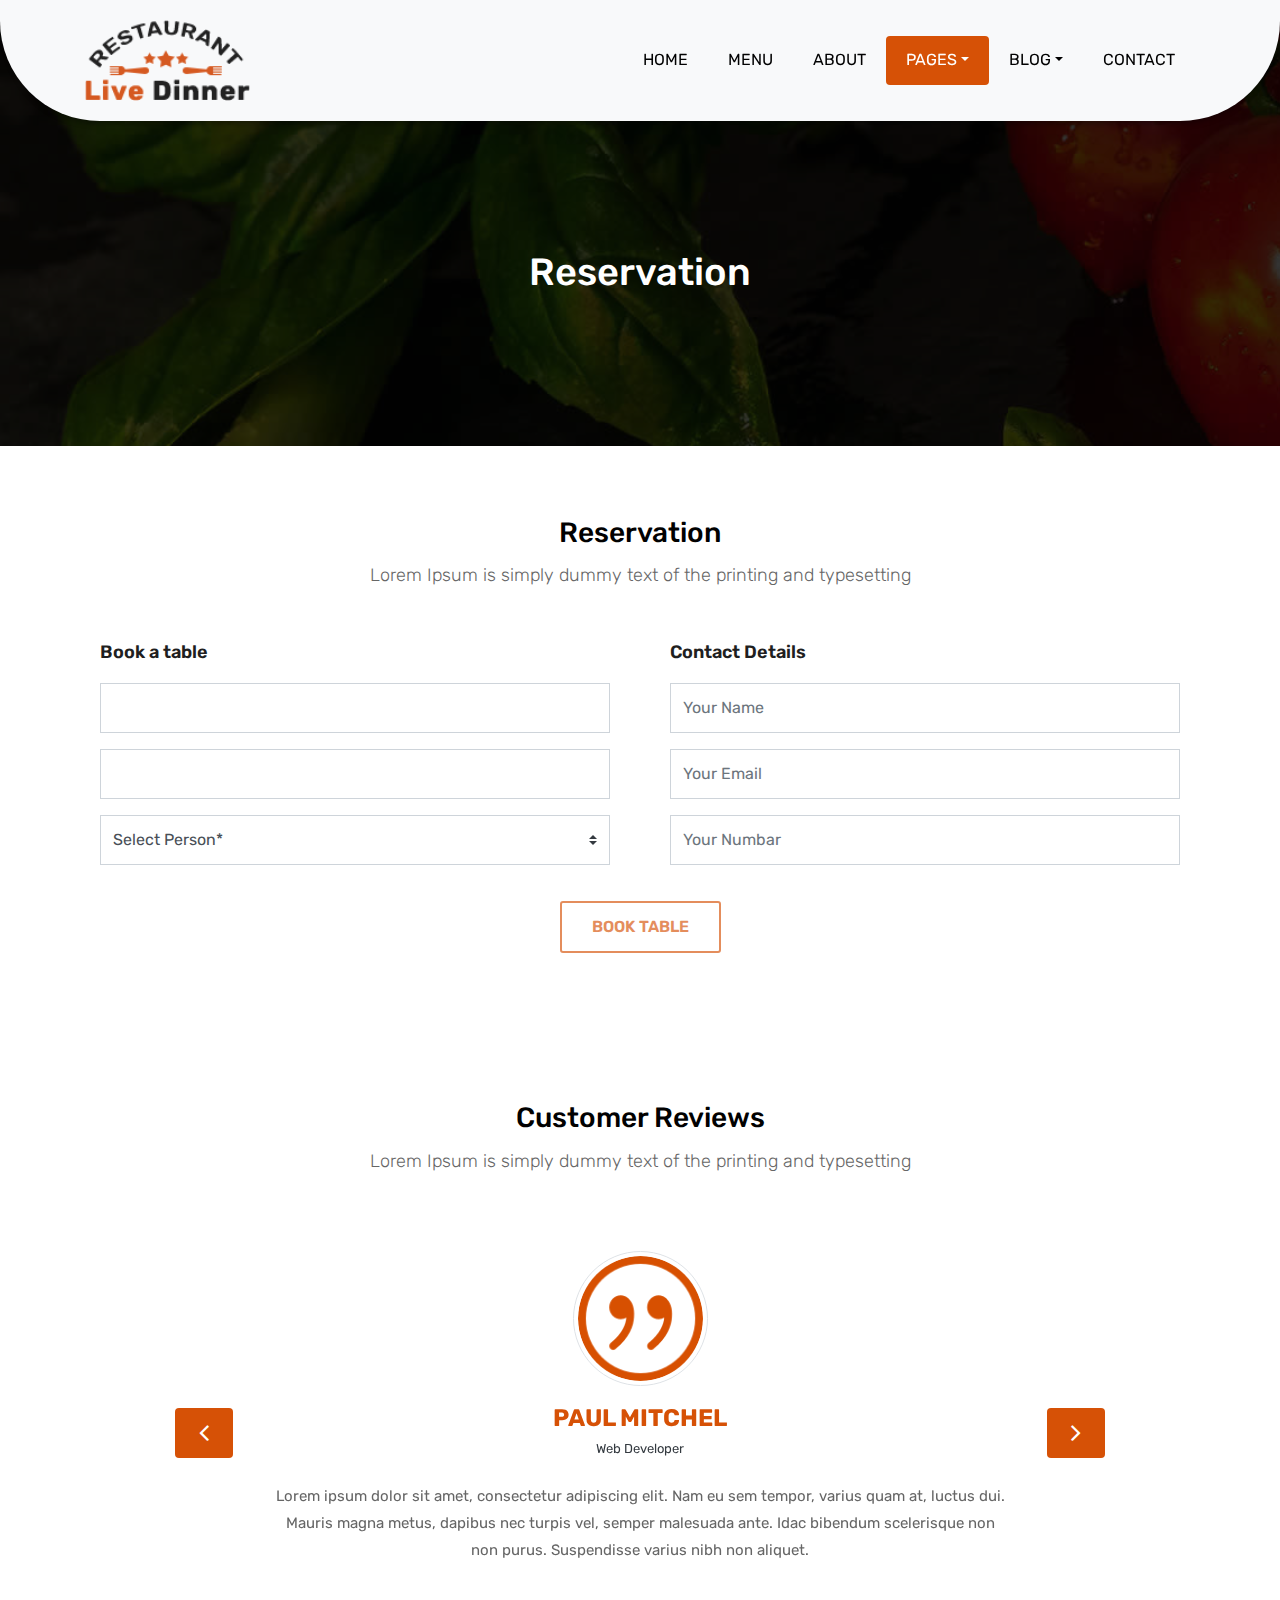
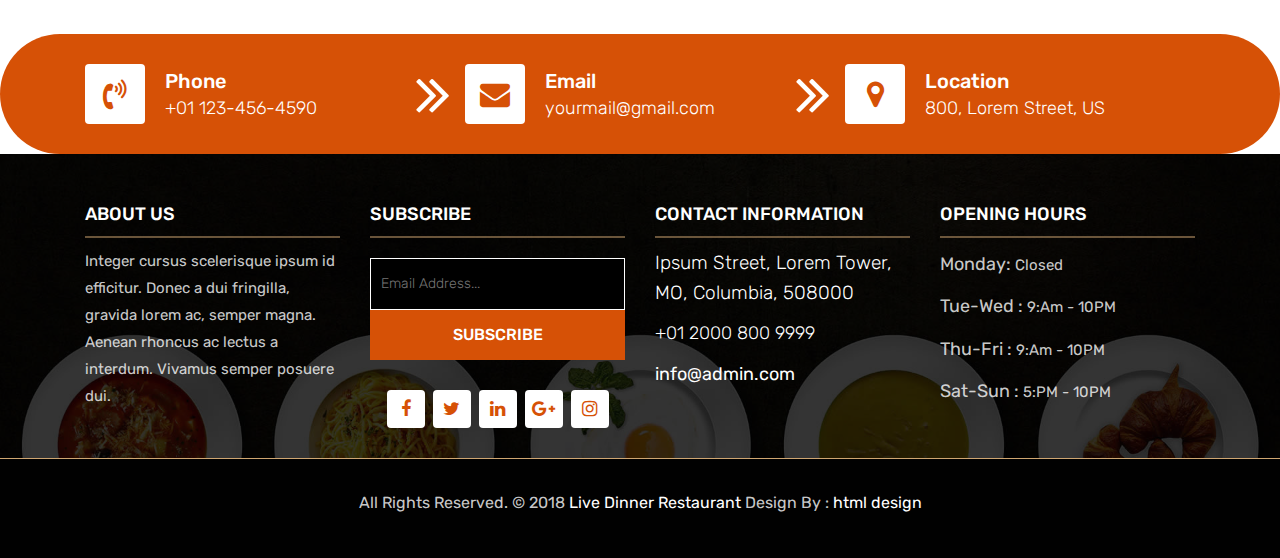
<file: reservation.html>
<!DOCTYPE html>
<html lang="en"><!-- Basic -->
<head>
	<meta charset="utf-8">
    <meta http-equiv="X-UA-Compatible" content="IE=edge">   
   
    <!-- Mobile Metas -->
    <meta name="viewport" content="width=device-width, initial-scale=1">
 
     <!-- Site Metas -->
    <title>Live Dinner Restaurant - Responsive HTML5 Template</title>  
    <meta name="keywords" content="">
    <meta name="description" content="">
    <meta name="author" content="">

    <!-- Site Icons -->
    <link rel="shortcut icon" href="images/favicon.ico" type="image/x-icon">
    <link rel="apple-touch-icon" href="images/apple-touch-icon.png">

    <!-- Bootstrap CSS -->
    <link rel="stylesheet" href="css/bootstrap.min.css">    
	<!-- Site CSS -->
    <link rel="stylesheet" href="css/style.css">    
	<!-- Pickadate CSS -->
    <link rel="stylesheet" href="css/classic.css">    
	<link rel="stylesheet" href="css/classic.date.css">    
	<link rel="stylesheet" href="css/classic.time.css">    
    <!-- Responsive CSS -->
    <link rel="stylesheet" href="css/responsive.css">
    <!-- Custom CSS -->
    <link rel="stylesheet" href="css/custom.css">

    <!--[if lt IE 9]>
      <script src="https://oss.maxcdn.com/libs/html5shiv/3.7.0/html5shiv.js"></script>
      <script src="https://oss.maxcdn.com/libs/respond.js/1.4.2/respond.min.js"></script>
    <![endif]-->

</head>

<body>
	<!-- Start header -->
	<header class="top-navbar">
		<nav class="navbar navbar-expand-lg navbar-light bg-light">
			<div class="container">
				<a class="navbar-brand" href="index.html">
					<img src="images/logo.png" alt="" />
				</a>
				<button class="navbar-toggler" type="button" data-toggle="collapse" data-target="#navbars-rs-food" aria-controls="navbars-rs-food" aria-expanded="false" aria-label="Toggle navigation">
				  <span class="navbar-toggler-icon"></span>
				</button>
				<div class="collapse navbar-collapse" id="navbars-rs-food">
					<ul class="navbar-nav ml-auto">
						<li class="nav-item"><a class="nav-link" href="index.html">Home</a></li>
						<li class="nav-item"><a class="nav-link" href="menu.html">Menu</a></li>
						<li class="nav-item"><a class="nav-link" href="about.html">About</a></li>
						<li class="nav-item active dropdown">
							<a class="nav-link dropdown-toggle" href="#" id="dropdown-a" data-toggle="dropdown">Pages</a>
							<div class="dropdown-menu" aria-labelledby="dropdown-a">
								<a class="dropdown-item" href="reservation.html">Reservation</a>
								<a class="dropdown-item" href="stuff.html">Stuff</a>
								<a class="dropdown-item" href="gallery.html">Gallery</a>
							</div>
						</li>
						<li class="nav-item dropdown">
							<a class="nav-link dropdown-toggle" href="#" id="dropdown-a" data-toggle="dropdown">Blog</a>
							<div class="dropdown-menu" aria-labelledby="dropdown-a">
								<a class="dropdown-item" href="blog.html">blog</a>
								<a class="dropdown-item" href="blog-details.html">blog Single</a>
							</div>
						</li>
						<li class="nav-item"><a class="nav-link" href="contact.html">Contact</a></li>
					</ul>
				</div>
			</div>
		</nav>
	</header>
	<!-- End header -->
	
	<!-- Start All Pages -->
	<div class="all-page-title page-breadcrumb">
		<div class="container text-center">
			<div class="row">
				<div class="col-lg-12">
					<h1>Reservation</h1>
				</div>
			</div>
		</div>
	</div>
	<!-- End All Pages -->
	
	<!-- Start Reservation -->
	<div class="reservation-box">
		<div class="container">
			<div class="row">
				<div class="col-lg-12">
					<div class="heading-title text-center">
						<h2>Reservation</h2>
						<p>Lorem Ipsum is simply dummy text of the printing and typesetting</p>
					</div>
				</div>
			</div>
			<div class="row">
				<div class="col-lg-12 col-sm-12 col-xs-12">
					<div class="contact-block">
						<form id="contactForm">
							<div class="row">
								<div class="col-md-6">
									<h3>Book a table</h3>
									<div class="col-md-12">
										<div class="form-group">
											<input id="input_date" class="datepicker picker__input form-control" name="date" type="text" value="" equired data-error="Please enter Date">
											<div class="help-block with-errors"></div>
										</div>                                 
									</div>
									<div class="col-md-12">
										<div class="form-group">
											<input id="input_time" class="time form-control picker__input" required data-error="Please enter time">
											<div class="help-block with-errors"></div>
										</div>                                 
									</div>
									<div class="col-md-12">
										<div class="form-group">
											<select class="custom-select d-block form-control" id="person" required data-error="Please select Person">
											  <option disabled selected>Select Person*</option>
											  <option value="1">1</option>
											  <option value="2">2</option>
											  <option value="3">3</option>
											  <option value="4">4</option>
											  <option value="5">5</option>
											  <option value="6">6</option>
											  <option value="7">7</option>
											</select>
											<div class="help-block with-errors"></div>
										</div> 
									</div>
								</div>
								<div class="col-md-6">
									<h3>Contact Details</h3>
									<div class="col-md-12">
										<div class="form-group">
											<input type="text" class="form-control" id="name" name="name" placeholder="Your Name" required data-error="Please enter your name">
											<div class="help-block with-errors"></div>
										</div>                                 
									</div>
									<div class="col-md-12">
										<div class="form-group">
											<input type="text" placeholder="Your Email" id="email" class="form-control" name="email" required data-error="Please enter your email">
											<div class="help-block with-errors"></div>
										</div> 
									</div>
									<div class="col-md-12">
										<div class="form-group">
											<input type="text" placeholder="Your Numbar" id="phone" class="form-control" name="phone" required data-error="Please enter your Numbar">
											<div class="help-block with-errors"></div>
										</div> 
									</div>
								</div>
								<div class="col-md-12">
									<div class="submit-button text-center">
										<button class="btn btn-common" id="submit" type="submit">Book Table</button>
										<div id="msgSubmit" class="h3 text-center hidden"></div> 
										<div class="clearfix"></div> 
									</div>
								</div>
							</div>            
						</form>
					</div>
				</div>
			</div>
		</div>
	</div>
	<!-- End Reservation -->
	
	<!-- Start Customer Reviews -->
	<div class="customer-reviews-box">
		<div class="container">
			<div class="row">
				<div class="col-lg-12">
					<div class="heading-title text-center">
						<h2>Customer Reviews</h2>
						<p>Lorem Ipsum is simply dummy text of the printing and typesetting</p>
					</div>
				</div>
			</div>
			<div class="row">
				<div class="col-md-8 mr-auto ml-auto text-center">
					<div id="reviews" class="carousel slide" data-ride="carousel">
						<div class="carousel-inner mt-4">
							<div class="carousel-item text-center active">
								<div class="img-box p-1 border rounded-circle m-auto">
									<img class="d-block w-100 rounded-circle" src="images/quotations-button.png" alt="">
								</div>
								<h5 class="mt-4 mb-0"><strong class="text-warning text-uppercase">Paul Mitchel</strong></h5>
								<h6 class="text-dark m-0">Web Developer</h6>
								<p class="m-0 pt-3">Lorem ipsum dolor sit amet, consectetur adipiscing elit. Nam eu sem tempor, varius quam at, luctus dui. Mauris magna metus, dapibus nec turpis vel, semper malesuada ante. Idac bibendum scelerisque non non purus. Suspendisse varius nibh non aliquet.</p>
							</div>
							<div class="carousel-item text-center">
								<div class="img-box p-1 border rounded-circle m-auto">
									<img class="d-block w-100 rounded-circle" src="images/quotations-button.png" alt="">
								</div>
								<h5 class="mt-4 mb-0"><strong class="text-warning text-uppercase">Steve Fonsi</strong></h5>
								<h6 class="text-dark m-0">Web Designer</h6>
								<p class="m-0 pt-3">Lorem ipsum dolor sit amet, consectetur adipiscing elit. Nam eu sem tempor, varius quam at, luctus dui. Mauris magna metus, dapibus nec turpis vel, semper malesuada ante. Idac bibendum scelerisque non non purus. Suspendisse varius nibh non aliquet.</p>
							</div>
							<div class="carousel-item text-center">
								<div class="img-box p-1 border rounded-circle m-auto">
									<img class="d-block w-100 rounded-circle" src="images/quotations-button.png" alt="">
								</div>
								<h5 class="mt-4 mb-0"><strong class="text-warning text-uppercase">Daniel vebar</strong></h5>
								<h6 class="text-dark m-0">Seo Analyst</h6>
								<p class="m-0 pt-3">Lorem ipsum dolor sit amet, consectetur adipiscing elit. Nam eu sem tempor, varius quam at, luctus dui. Mauris magna metus, dapibus nec turpis vel, semper malesuada ante. Idac bibendum scelerisque non non purus. Suspendisse varius nibh non aliquet.</p>
							</div>
						</div>
						<a class="carousel-control-prev" href="#reviews" role="button" data-slide="prev">
							<i class="fa fa-angle-left" aria-hidden="true"></i>
							<span class="sr-only">Previous</span>
						</a>
						<a class="carousel-control-next" href="#reviews" role="button" data-slide="next">
							<i class="fa fa-angle-right" aria-hidden="true"></i>
							<span class="sr-only">Next</span>
						</a>
                    </div>
				</div>
			</div>
		</div>
	</div>
	<!-- End Customer Reviews -->
	
	<!-- Start Contact info -->
	<div class="contact-imfo-box">
		<div class="container">
			<div class="row">
				<div class="col-md-4 arrow-right">
					<i class="fa fa-volume-control-phone"></i>
					<div class="overflow-hidden">
						<h4>Phone</h4>
						<p class="lead">
							+01 123-456-4590
						</p>
					</div>
				</div>
				<div class="col-md-4 arrow-right">
					<i class="fa fa-envelope"></i>
					<div class="overflow-hidden">
						<h4>Email</h4>
						<p class="lead">
							yourmail@gmail.com
						</p>
					</div>
				</div>
				<div class="col-md-4">
					<i class="fa fa-map-marker"></i>
					<div class="overflow-hidden">
						<h4>Location</h4>
						<p class="lead">
							800, Lorem Street, US
						</p>
					</div>
				</div>
			</div>
		</div>
	</div>
	<!-- End Contact info -->
	
	<!-- Start Footer -->
	<footer class="footer-area bg-f">
		<div class="container">
			<div class="row">
				<div class="col-lg-3 col-md-6">
					<h3>About Us</h3>
					<p>Integer cursus scelerisque ipsum id efficitur. Donec a dui fringilla, gravida lorem ac, semper magna. Aenean rhoncus ac lectus a interdum. Vivamus semper posuere dui.</p>
				</div>
				<div class="col-lg-3 col-md-6">
					<h3>Subscribe</h3>
					<div class="subscribe_form">
						<form class="subscribe_form">
							<input name="EMAIL" id="subs-email" class="form_input" placeholder="Email Address..." type="email">
							<button type="submit" class="submit">SUBSCRIBE</button>
							<div class="clearfix"></div>
						</form>
					</div>
					<ul class="list-inline f-social">
						<li class="list-inline-item"><a href="#"><i class="fa fa-facebook" aria-hidden="true"></i></a></li>
						<li class="list-inline-item"><a href="#"><i class="fa fa-twitter" aria-hidden="true"></i></a></li>
						<li class="list-inline-item"><a href="#"><i class="fa fa-linkedin" aria-hidden="true"></i></a></li>
						<li class="list-inline-item"><a href="#"><i class="fa fa-google-plus" aria-hidden="true"></i></a></li>
						<li class="list-inline-item"><a href="#"><i class="fa fa-instagram" aria-hidden="true"></i></a></li>
					</ul>
				</div>
				<div class="col-lg-3 col-md-6">
					<h3>Contact information</h3>
					<p class="lead">Ipsum Street, Lorem Tower, MO, Columbia, 508000</p>
					<p class="lead"><a href="#">+01 2000 800 9999</a></p>
					<p><a href="#"> info@admin.com</a></p>
				</div>
				<div class="col-lg-3 col-md-6">
					<h3>Opening hours</h3>
					<p><span class="text-color">Monday: </span>Closed</p>
					<p><span class="text-color">Tue-Wed :</span> 9:Am - 10PM</p>
					<p><span class="text-color">Thu-Fri :</span> 9:Am - 10PM</p>
					<p><span class="text-color">Sat-Sun :</span> 5:PM - 10PM</p>
				</div>
			</div>
		</div>
		
		<div class="copyright">
			<div class="container">
				<div class="row">
					<div class="col-lg-12">
						<p class="company-name">All Rights Reserved. &copy; 2018 <a href="#">Live Dinner Restaurant</a> Design By : 
					<a href="https://html.design/">html design</a></p>
					</div>
				</div>
			</div>
		</div>
		
	</footer>
	<!-- End Footer -->
	
	<a href="#" id="back-to-top" title="Back to top" style="display: none;"><i class="fa fa-paper-plane-o" aria-hidden="true"></i></a>

	<!-- ALL JS FILES -->
	<script src="js/jquery-3.2.1.min.js"></script>
	<script src="js/popper.min.js"></script>
	<script src="js/bootstrap.min.js"></script>
    <!-- ALL PLUGINS -->
	<script src="js/jquery.superslides.min.js"></script>
	<script src="js/images-loded.min.js"></script>
	<script src="js/isotope.min.js"></script>
	<script src="js/baguetteBox.min.js"></script>
	<script src="js/picker.js"></script>
	<script src="js/picker.date.js"></script>
	<script src="js/picker.time.js"></script>
	<script src="js/legacy.js"></script>
	<script src="js/form-validator.min.js"></script>
    <script src="js/contact-form-script.js"></script>
    <script src="js/custom.js"></script>
</body>
</html>
</file>
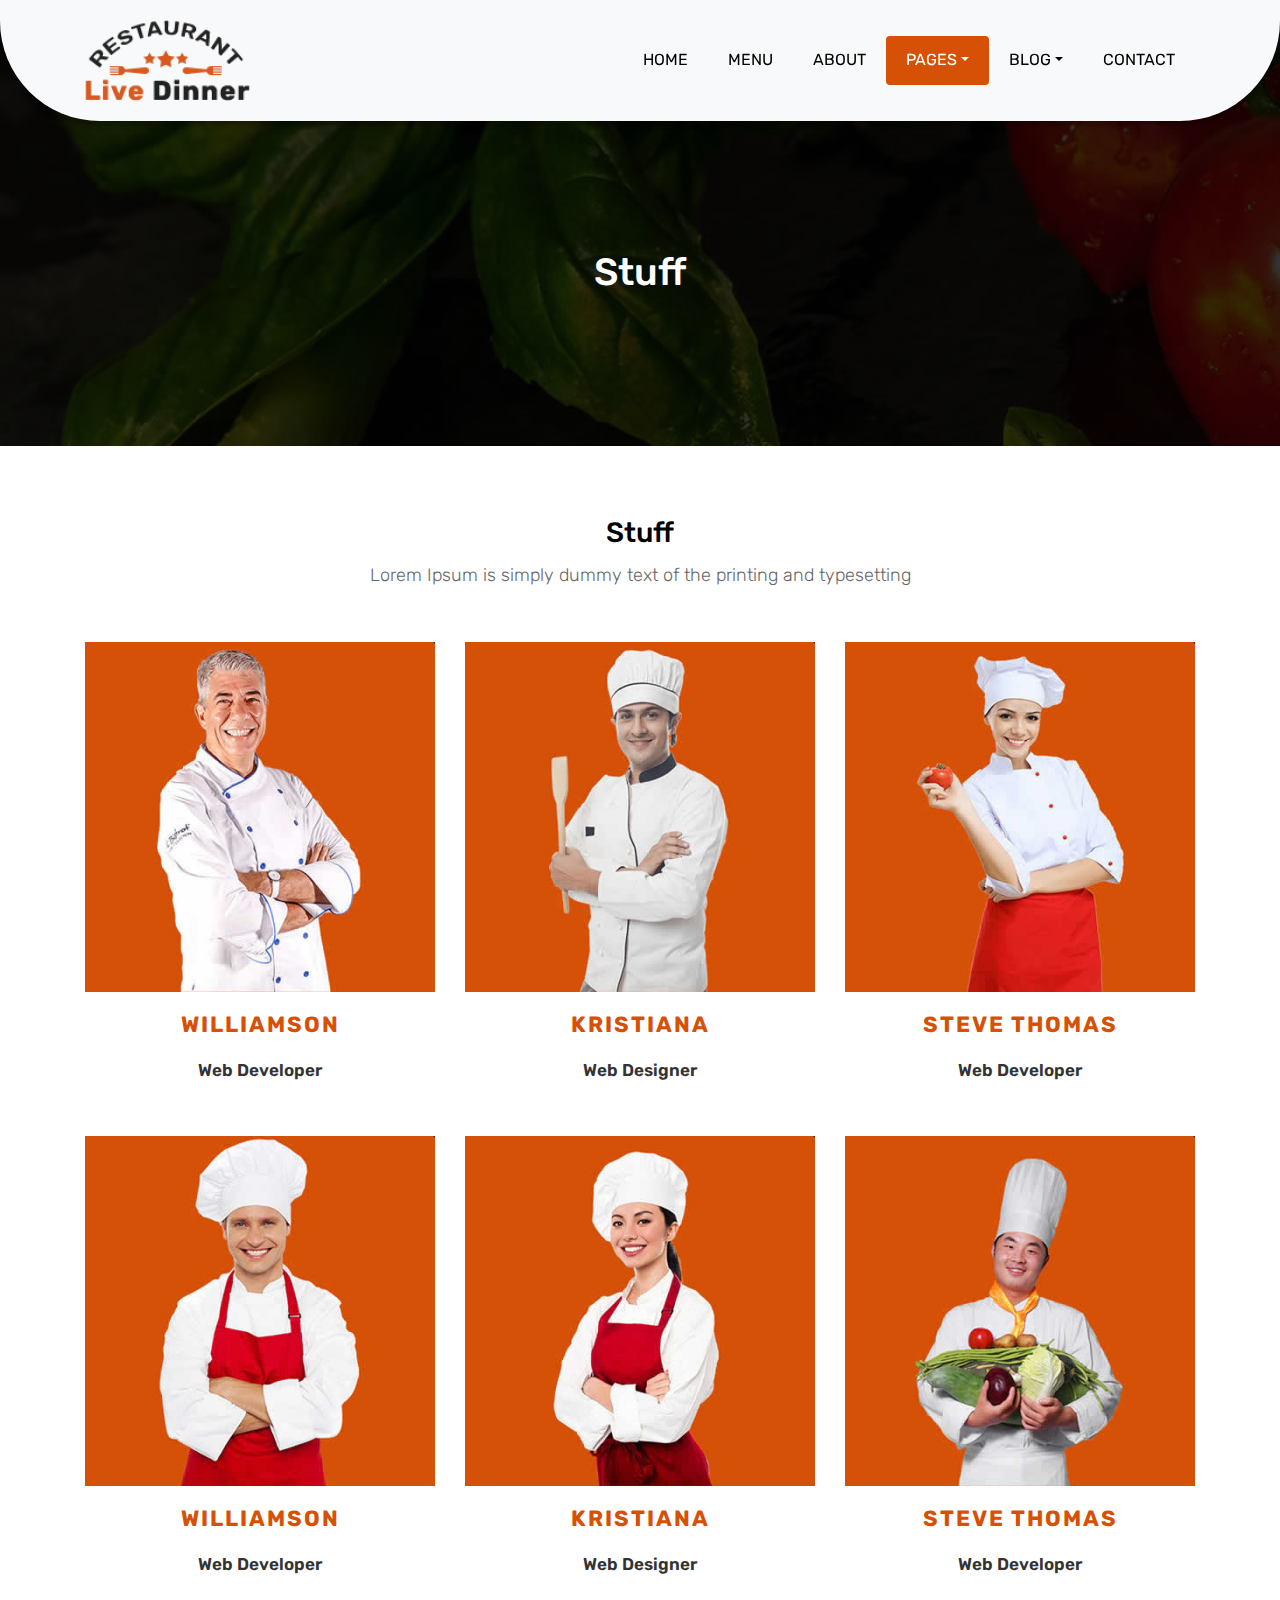
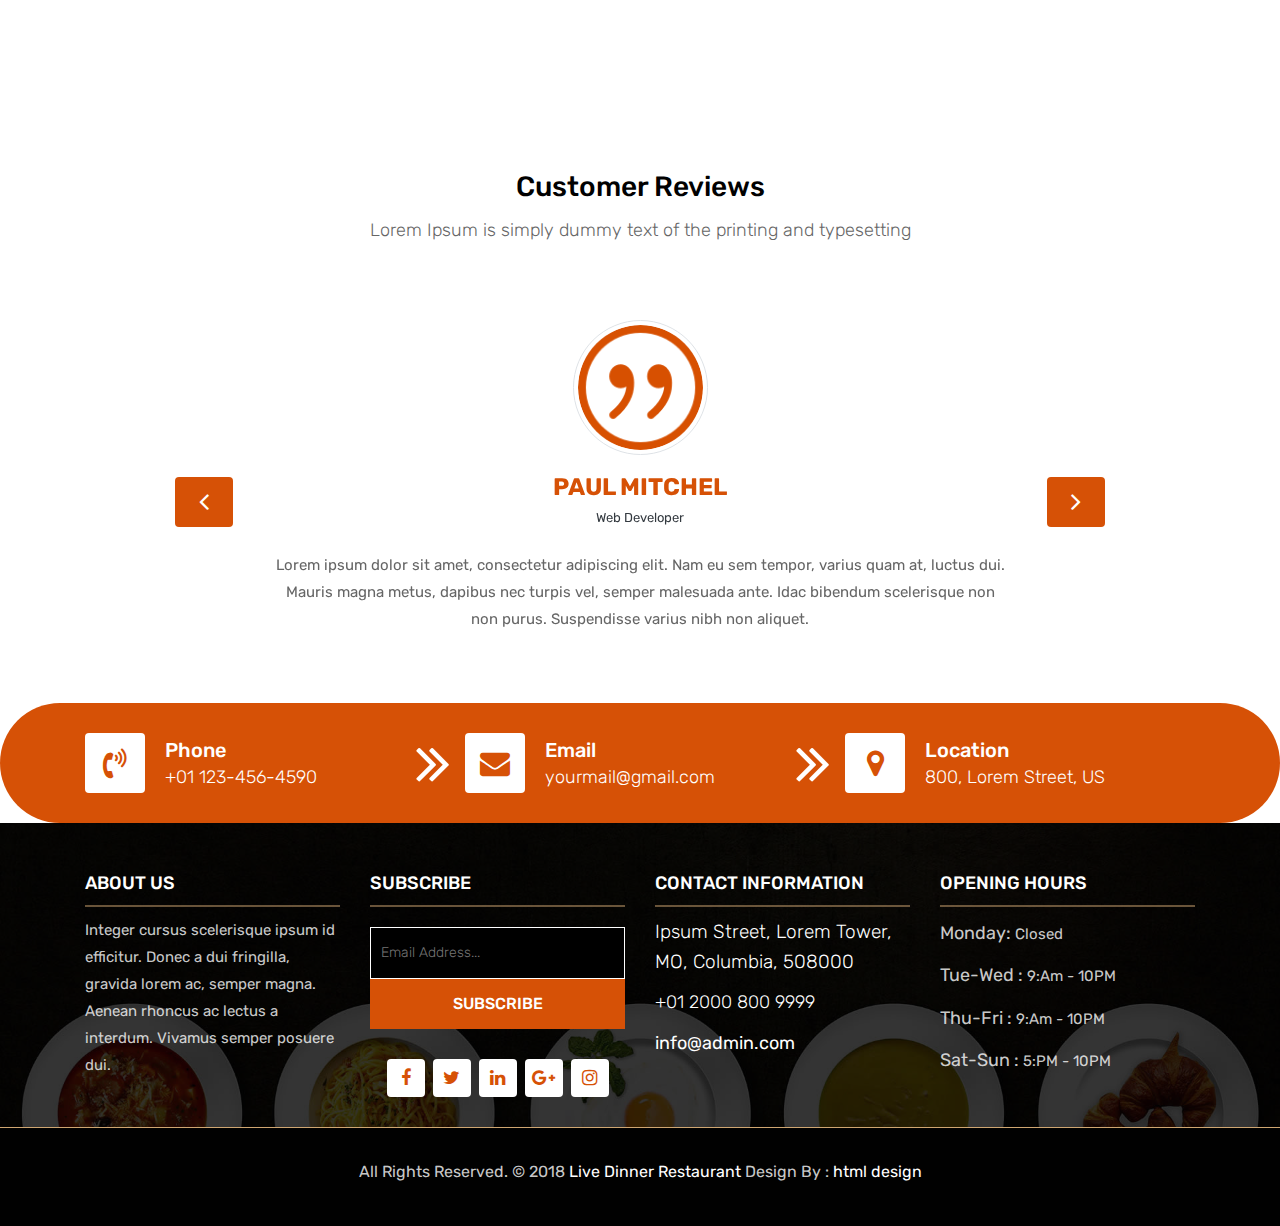
<file: stuff.html>
<!DOCTYPE html>
<html lang="en"><!-- Basic -->
<head>
	<meta charset="utf-8">
    <meta http-equiv="X-UA-Compatible" content="IE=edge">   
   
    <!-- Mobile Metas -->
    <meta name="viewport" content="width=device-width, initial-scale=1">
 
     <!-- Site Metas -->
    <title>Live Dinner Restaurant - Responsive HTML5 Template</title>  
    <meta name="keywords" content="">
    <meta name="description" content="">
    <meta name="author" content="">

    <!-- Site Icons -->
    <link rel="shortcut icon" href="images/favicon.ico" type="image/x-icon">
    <link rel="apple-touch-icon" href="images/apple-touch-icon.png">

    <!-- Bootstrap CSS -->
    <link rel="stylesheet" href="css/bootstrap.min.css">    
	<!-- Site CSS -->
    <link rel="stylesheet" href="css/style.css">    
    <!-- Responsive CSS -->
    <link rel="stylesheet" href="css/responsive.css">
    <!-- Custom CSS -->
    <link rel="stylesheet" href="css/custom.css">

    <!--[if lt IE 9]>
      <script src="https://oss.maxcdn.com/libs/html5shiv/3.7.0/html5shiv.js"></script>
      <script src="https://oss.maxcdn.com/libs/respond.js/1.4.2/respond.min.js"></script>
    <![endif]-->

</head>

<body>
	<!-- Start header -->
	<header class="top-navbar">
		<nav class="navbar navbar-expand-lg navbar-light bg-light">
			<div class="container">
				<a class="navbar-brand" href="index.html">
					<img src="images/logo.png" alt="" />
				</a>
				<button class="navbar-toggler" type="button" data-toggle="collapse" data-target="#navbars-rs-food" aria-controls="navbars-rs-food" aria-expanded="false" aria-label="Toggle navigation">
				  <span class="navbar-toggler-icon"></span>
				</button>
				<div class="collapse navbar-collapse" id="navbars-rs-food">
					<ul class="navbar-nav ml-auto">
						<li class="nav-item"><a class="nav-link" href="index.html">Home</a></li>
						<li class="nav-item"><a class="nav-link" href="menu.html">Menu</a></li>
						<li class="nav-item"><a class="nav-link" href="about.html">About</a></li>
						<li class="nav-item active dropdown">
							<a class="nav-link dropdown-toggle" href="#" id="dropdown-a" data-toggle="dropdown">Pages</a>
							<div class="dropdown-menu" aria-labelledby="dropdown-a">
								<a class="dropdown-item" href="reservation.html">Reservation</a>
								<a class="dropdown-item" href="stuff.html">Stuff</a>
								<a class="dropdown-item" href="gallery.html">Gallery</a>
							</div>
						</li>
						<li class="nav-item dropdown">
							<a class="nav-link dropdown-toggle" href="#" id="dropdown-a" data-toggle="dropdown">Blog</a>
							<div class="dropdown-menu" aria-labelledby="dropdown-a">
								<a class="dropdown-item" href="blog.html">blog</a>
								<a class="dropdown-item" href="blog-details.html">blog Single</a>
							</div>
						</li>
						<li class="nav-item"><a class="nav-link" href="contact.html">Contact</a></li>
					</ul>
				</div>
			</div>
		</nav>
	</header>
	<!-- End header -->
	
	<!-- Start All Pages -->
	<div class="all-page-title page-breadcrumb">
		<div class="container text-center">
			<div class="row">
				<div class="col-lg-12">
					<h1>Stuff</h1>
				</div>
			</div>
		</div>
	</div>
	<!-- End All Pages -->
	
	<!-- Start Stuff -->
	<div class="stuff-box">
		<div class="container">
			<div class="row">
				<div class="col-lg-12">
					<div class="heading-title text-center">
						<h2>Stuff</h2>
						<p>Lorem Ipsum is simply dummy text of the printing and typesetting</p>
					</div>
				</div>
			</div>
			<div class="row">
                <div class="col-md-4 col-sm-6">
                    <div class="our-team">
                        <div class="pic">
                            <img src="images/stuff-img-01.jpg">
                            <ul class="social">
                                <li><a href="#" class="fa fa-facebook"></a></li>
                                <li><a href="#" class="fa fa-google-plus"></a></li>
                                <li><a href="#" class="fa fa-instagram"></a></li>
                                <li><a href="#" class="fa fa-linkedin"></a></li>
                            </ul>
                        </div>
                        <div class="team-content">
                            <h3 class="title">Williamson</h3>
                            <span class="post">Web Developer</span>
                        </div>
                    </div>
                </div>

                <div class="col-md-4 col-sm-6">
                    <div class="our-team">
                        <div class="pic">
                            <img src="images/stuff-img-02.jpg">
                            <ul class="social">
                                <li><a href="#" class="fa fa-facebook"></a></li>
                                <li><a href="#" class="fa fa-google-plus"></a></li>
                                <li><a href="#" class="fa fa-instagram"></a></li>
                                <li><a href="#" class="fa fa-linkedin"></a></li>
                            </ul>
                        </div>
                        <div class="team-content">
                            <h3 class="title">Kristiana</h3>
                            <span class="post">Web Designer</span>
                        </div>
                    </div>
                </div>

                <div class="col-md-4 col-sm-6">
                    <div class="our-team">
                        <div class="pic">
                            <img src="images/stuff-img-03.jpg">
                            <ul class="social">
                                <li><a href="#" class="fa fa-facebook"></a></li>
                                <li><a href="#" class="fa fa-google-plus"></a></li>
                                <li><a href="#" class="fa fa-instagram"></a></li>
                                <li><a href="#" class="fa fa-linkedin"></a></li>
                            </ul>
                        </div>
                        <div class="team-content">
                            <h3 class="title">Steve Thomas</h3>
                            <span class="post">Web Developer</span>
                        </div>
                    </div>
                </div>
				
				<div class="col-md-4 col-sm-6">
                    <div class="our-team">
                        <div class="pic">
                            <img src="images/stuff-img-04.jpg">
                            <ul class="social">
                                <li><a href="#" class="fa fa-facebook"></a></li>
                                <li><a href="#" class="fa fa-google-plus"></a></li>
                                <li><a href="#" class="fa fa-instagram"></a></li>
                                <li><a href="#" class="fa fa-linkedin"></a></li>
                            </ul>
                        </div>
                        <div class="team-content">
                            <h3 class="title">Williamson</h3>
                            <span class="post">Web Developer</span>
                        </div>
                    </div>
                </div>

                <div class="col-md-4 col-sm-6">
                    <div class="our-team">
                        <div class="pic">
                            <img src="images/stuff-img-05.jpg">
                            <ul class="social">
                                <li><a href="#" class="fa fa-facebook"></a></li>
                                <li><a href="#" class="fa fa-google-plus"></a></li>
                                <li><a href="#" class="fa fa-instagram"></a></li>
                                <li><a href="#" class="fa fa-linkedin"></a></li>
                            </ul>
                        </div>
                        <div class="team-content">
                            <h3 class="title">Kristiana</h3>
                            <span class="post">Web Designer</span>
                        </div>
                    </div>
                </div>

                <div class="col-md-4 col-sm-6">
                    <div class="our-team">
                        <div class="pic">
                            <img src="images/stuff-img-06.jpg">
                            <ul class="social">
                                <li><a href="#" class="fa fa-facebook"></a></li>
                                <li><a href="#" class="fa fa-google-plus"></a></li>
                                <li><a href="#" class="fa fa-instagram"></a></li>
                                <li><a href="#" class="fa fa-linkedin"></a></li>
                            </ul>
                        </div>
                        <div class="team-content">
                            <h3 class="title">Steve Thomas</h3>
                            <span class="post">Web Developer</span>
                        </div>
                    </div>
                </div>
            </div>
		</div>
	</div>
	<!-- End Stuff -->
	
	<!-- Start Customer Reviews -->
	<div class="customer-reviews-box">
		<div class="container">
			<div class="row">
				<div class="col-lg-12">
					<div class="heading-title text-center">
						<h2>Customer Reviews</h2>
						<p>Lorem Ipsum is simply dummy text of the printing and typesetting</p>
					</div>
				</div>
			</div>
			<div class="row">
				<div class="col-md-8 mr-auto ml-auto text-center">
					<div id="reviews" class="carousel slide" data-ride="carousel">
						<div class="carousel-inner mt-4">
							<div class="carousel-item text-center active">
								<div class="img-box p-1 border rounded-circle m-auto">
									<img class="d-block w-100 rounded-circle" src="images/quotations-button.png" alt="">
								</div>
								<h5 class="mt-4 mb-0"><strong class="text-warning text-uppercase">Paul Mitchel</strong></h5>
								<h6 class="text-dark m-0">Web Developer</h6>
								<p class="m-0 pt-3">Lorem ipsum dolor sit amet, consectetur adipiscing elit. Nam eu sem tempor, varius quam at, luctus dui. Mauris magna metus, dapibus nec turpis vel, semper malesuada ante. Idac bibendum scelerisque non non purus. Suspendisse varius nibh non aliquet.</p>
							</div>
							<div class="carousel-item text-center">
								<div class="img-box p-1 border rounded-circle m-auto">
									<img class="d-block w-100 rounded-circle" src="images/quotations-button.png" alt="">
								</div>
								<h5 class="mt-4 mb-0"><strong class="text-warning text-uppercase">Steve Fonsi</strong></h5>
								<h6 class="text-dark m-0">Web Designer</h6>
								<p class="m-0 pt-3">Lorem ipsum dolor sit amet, consectetur adipiscing elit. Nam eu sem tempor, varius quam at, luctus dui. Mauris magna metus, dapibus nec turpis vel, semper malesuada ante. Idac bibendum scelerisque non non purus. Suspendisse varius nibh non aliquet.</p>
							</div>
							<div class="carousel-item text-center">
								<div class="img-box p-1 border rounded-circle m-auto">
									<img class="d-block w-100 rounded-circle" src="images/quotations-button.png" alt="">
								</div>
								<h5 class="mt-4 mb-0"><strong class="text-warning text-uppercase">Daniel vebar</strong></h5>
								<h6 class="text-dark m-0">Seo Analyst</h6>
								<p class="m-0 pt-3">Lorem ipsum dolor sit amet, consectetur adipiscing elit. Nam eu sem tempor, varius quam at, luctus dui. Mauris magna metus, dapibus nec turpis vel, semper malesuada ante. Idac bibendum scelerisque non non purus. Suspendisse varius nibh non aliquet.</p>
							</div>
						</div>
						<a class="carousel-control-prev" href="#reviews" role="button" data-slide="prev">
							<i class="fa fa-angle-left" aria-hidden="true"></i>
							<span class="sr-only">Previous</span>
						</a>
						<a class="carousel-control-next" href="#reviews" role="button" data-slide="next">
							<i class="fa fa-angle-right" aria-hidden="true"></i>
							<span class="sr-only">Next</span>
						</a>
                    </div>
				</div>
			</div>
		</div>
	</div>
	<!-- End Customer Reviews -->
	
	<!-- Start Contact info -->
	<div class="contact-imfo-box">
		<div class="container">
			<div class="row">
				<div class="col-md-4 arrow-right">
					<i class="fa fa-volume-control-phone"></i>
					<div class="overflow-hidden">
						<h4>Phone</h4>
						<p class="lead">
							+01 123-456-4590
						</p>
					</div>
				</div>
				<div class="col-md-4 arrow-right">
					<i class="fa fa-envelope"></i>
					<div class="overflow-hidden">
						<h4>Email</h4>
						<p class="lead">
							yourmail@gmail.com
						</p>
					</div>
				</div>
				<div class="col-md-4">
					<i class="fa fa-map-marker"></i>
					<div class="overflow-hidden">
						<h4>Location</h4>
						<p class="lead">
							800, Lorem Street, US
						</p>
					</div>
				</div>
			</div>
		</div>
	</div>
	<!-- End Contact info -->
	
	<!-- Start Footer -->
	<footer class="footer-area bg-f">
		<div class="container">
			<div class="row">
				<div class="col-lg-3 col-md-6">
					<h3>About Us</h3>
					<p>Integer cursus scelerisque ipsum id efficitur. Donec a dui fringilla, gravida lorem ac, semper magna. Aenean rhoncus ac lectus a interdum. Vivamus semper posuere dui.</p>
				</div>
				<div class="col-lg-3 col-md-6">
					<h3>Subscribe</h3>
					<div class="subscribe_form">
						<form class="subscribe_form">
							<input name="EMAIL" id="subs-email" class="form_input" placeholder="Email Address..." type="email">
							<button type="submit" class="submit">SUBSCRIBE</button>
							<div class="clearfix"></div>
						</form>
					</div>
					<ul class="list-inline f-social">
						<li class="list-inline-item"><a href="#"><i class="fa fa-facebook" aria-hidden="true"></i></a></li>
						<li class="list-inline-item"><a href="#"><i class="fa fa-twitter" aria-hidden="true"></i></a></li>
						<li class="list-inline-item"><a href="#"><i class="fa fa-linkedin" aria-hidden="true"></i></a></li>
						<li class="list-inline-item"><a href="#"><i class="fa fa-google-plus" aria-hidden="true"></i></a></li>
						<li class="list-inline-item"><a href="#"><i class="fa fa-instagram" aria-hidden="true"></i></a></li>
					</ul>
				</div>
				<div class="col-lg-3 col-md-6">
					<h3>Contact information</h3>
					<p class="lead">Ipsum Street, Lorem Tower, MO, Columbia, 508000</p>
					<p class="lead"><a href="#">+01 2000 800 9999</a></p>
					<p><a href="#"> info@admin.com</a></p>
				</div>
				<div class="col-lg-3 col-md-6">
					<h3>Opening hours</h3>
					<p><span class="text-color">Monday: </span>Closed</p>
					<p><span class="text-color">Tue-Wed :</span> 9:Am - 10PM</p>
					<p><span class="text-color">Thu-Fri :</span> 9:Am - 10PM</p>
					<p><span class="text-color">Sat-Sun :</span> 5:PM - 10PM</p>
				</div>
			</div>
		</div>
		
		<div class="copyright">
			<div class="container">
				<div class="row">
					<div class="col-lg-12">
						<p class="company-name">All Rights Reserved. &copy; 2018 <a href="#">Live Dinner Restaurant</a> Design By : 
					<a href="https://html.design/">html design</a></p>
					</div>
				</div>
			</div>
		</div>
		
	</footer>
	<!-- End Footer -->
	
	<a href="#" id="back-to-top" title="Back to top" style="display: none;"><i class="fa fa-paper-plane-o" aria-hidden="true"></i></a>

	<!-- ALL JS FILES -->
	<script src="js/jquery-3.2.1.min.js"></script>
	<script src="js/popper.min.js"></script>
	<script src="js/bootstrap.min.js"></script>
    <!-- ALL PLUGINS -->
	<script src="js/jquery.superslides.min.js"></script>
	<script src="js/images-loded.min.js"></script>
	<script src="js/isotope.min.js"></script>
	<script src="js/baguetteBox.min.js"></script>
	<script src="js/form-validator.min.js"></script>
    <script src="js/contact-form-script.js"></script>
    <script src="js/custom.js"></script>
</body>
</html>
</file>
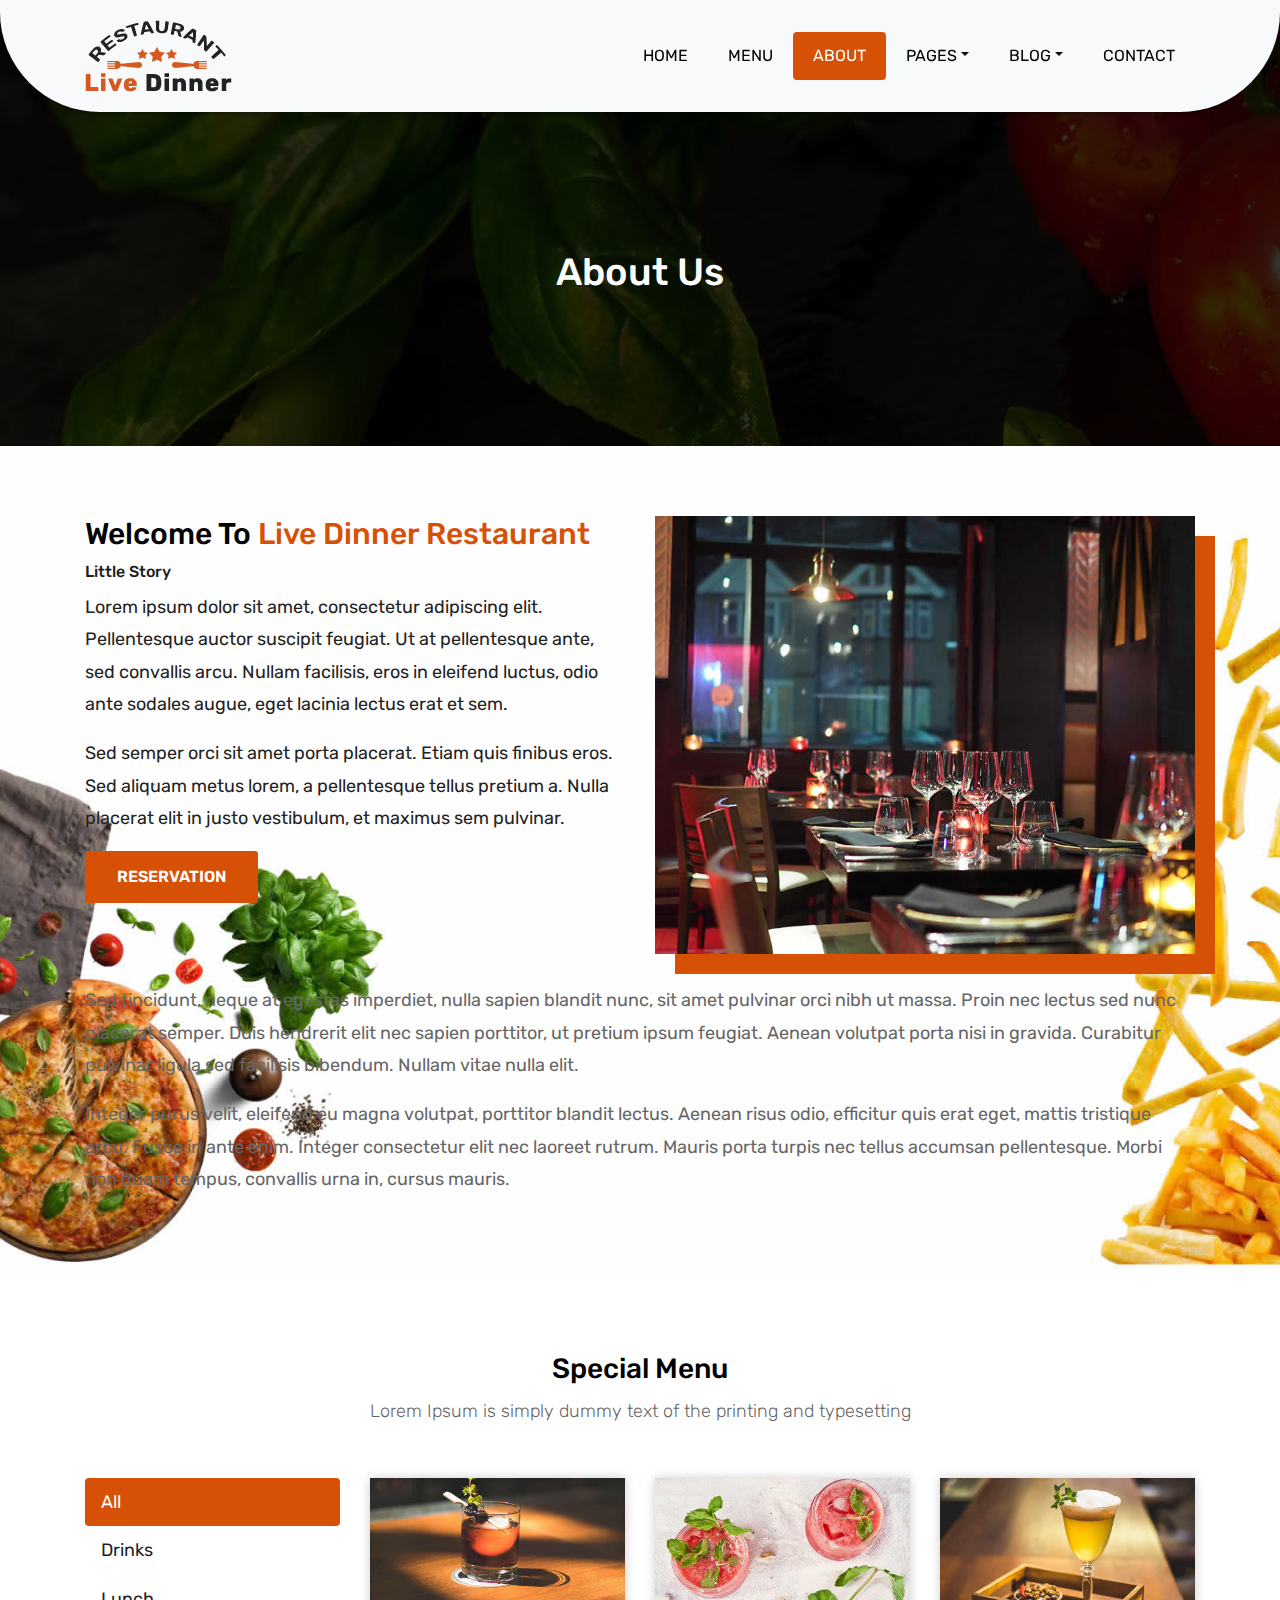
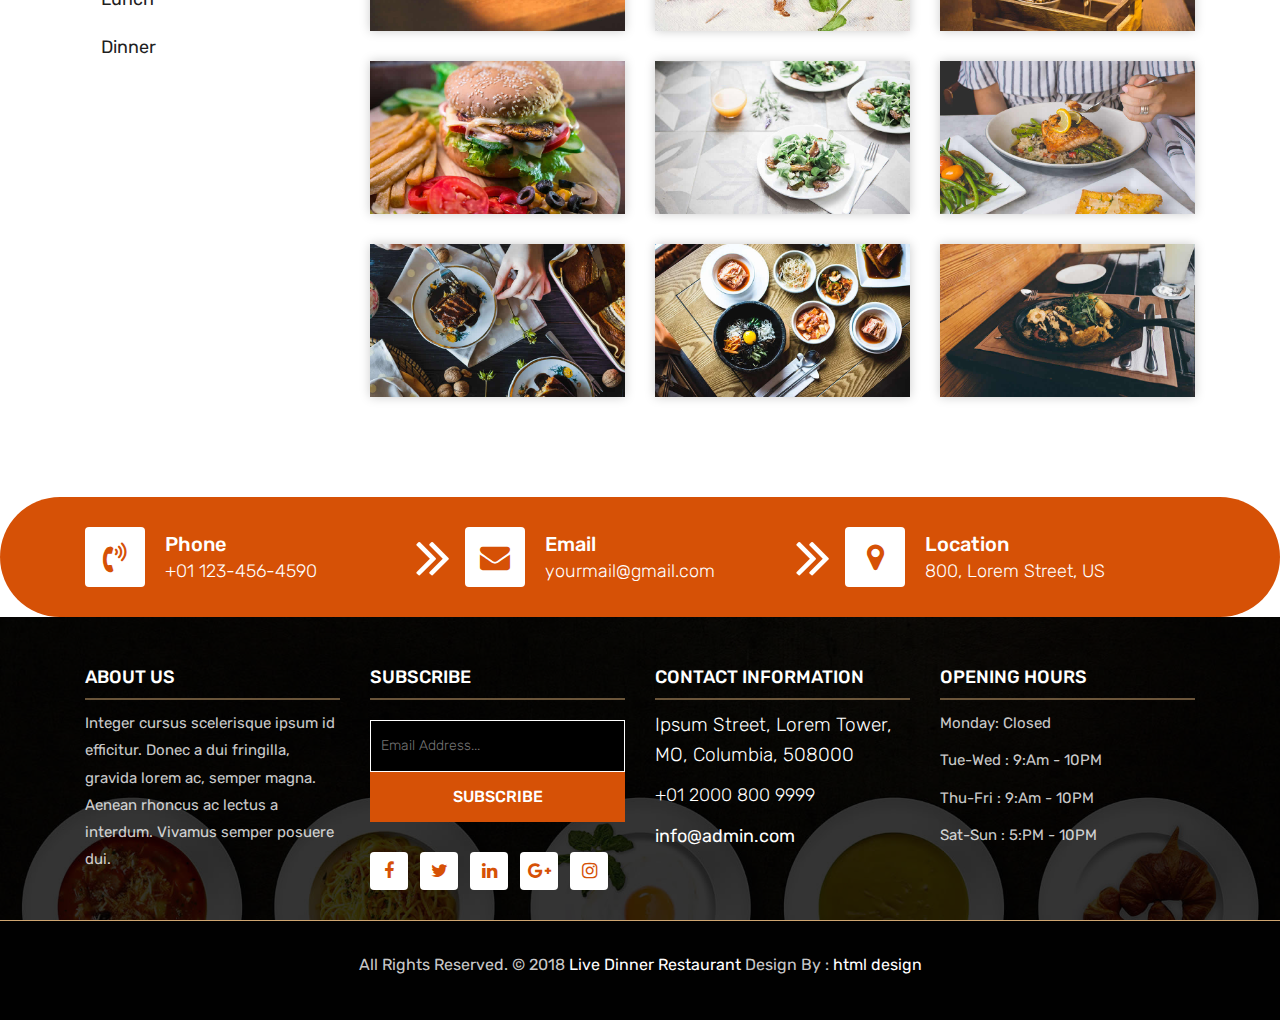
<file: live-dinner/about.html>
<!DOCTYPE html>
<html lang="en"><!-- Basic -->
<head>
	<meta charset="utf-8">
    <meta http-equiv="X-UA-Compatible" content="IE=edge">   
   
    <!-- Mobile Metas -->
    <meta name="viewport" content="width=device-width, initial-scale=1">
 
     <!-- Site Metas -->
    <title>Live Dinner Restaurant - Responsive HTML5 Template</title>  
    <meta name="keywords" content="">
    <meta name="description" content="">
    <meta name="author" content="">

    <!-- Site Icons -->
    <link rel="shortcut icon" href="images/favicon.ico" type="image/x-icon">
    <link rel="apple-touch-icon" href="images/apple-touch-icon.png">

    <!-- Bootstrap CSS -->
    <link rel="stylesheet" href="css/bootstrap.min.css">    
	<!-- Site CSS -->
    <link rel="stylesheet" href="css/style.css">    
    <!-- Responsive CSS -->
    <link rel="stylesheet" href="css/responsive.css">
    <!-- Custom CSS -->
    <link rel="stylesheet" href="css/custom.css">

    <!--[if lt IE 9]>
      <script src="https://oss.maxcdn.com/libs/html5shiv/3.7.0/html5shiv.js"></script>
      <script src="https://oss.maxcdn.com/libs/respond.js/1.4.2/respond.min.js"></script>
    <![endif]-->

</head>

<body>
	<!-- Start header -->
	<header class="top-navbar">
		<nav class="navbar navbar-expand-lg navbar-light bg-light">
			<div class="container">
				<a class="navbar-brand" href="index.html">
					<img src="images/logo.png" alt="" />
				</a>
				<button class="navbar-toggler" type="button" data-toggle="collapse" data-target="#navbars-rs-food" aria-controls="navbars-rs-food" aria-expanded="false" aria-label="Toggle navigation">
				  <span class="navbar-toggler-icon"></span>
				</button>
				<div class="collapse navbar-collapse" id="navbars-rs-food">
					<ul class="navbar-nav ml-auto">
						<li class="nav-item"><a class="nav-link" href="index.html">Home</a></li>
						<li class="nav-item"><a class="nav-link" href="menu.html">Menu</a></li>
						<li class="nav-item active"><a class="nav-link" href="about.html">About</a></li>
						<li class="nav-item dropdown">
							<a class="nav-link dropdown-toggle" href="#" id="dropdown-a" data-toggle="dropdown">Pages</a>
							<div class="dropdown-menu" aria-labelledby="dropdown-a">
								<a class="dropdown-item" href="reservation.html">Reservation</a>
								<a class="dropdown-item" href="stuff.html">Stuff</a>
								<a class="dropdown-item" href="gallery.html">Gallery</a>
							</div>
						</li>
						<li class="nav-item dropdown">
							<a class="nav-link dropdown-toggle" href="#" id="dropdown-a" data-toggle="dropdown">Blog</a>
							<div class="dropdown-menu" aria-labelledby="dropdown-a">
								<a class="dropdown-item" href="blog.html">blog</a>
								<a class="dropdown-item" href="blog-details.html">blog Single</a>
							</div>
						</li>
						<li class="nav-item"><a class="nav-link" href="contact.html">Contact</a></li>
					</ul>
				</div>
			</div>
		</nav>
	</header>
	<!-- End header -->
	
	<!-- Start header -->
	<div class="all-page-title page-breadcrumb">
		<div class="container text-center">
			<div class="row">
				<div class="col-lg-12">
					<h1>About Us</h1>
				</div>
			</div>
		</div>
	</div>
	<!-- End header -->
	
	<!-- Start About -->
	<div class="about-section-box">
		<div class="container">
			<div class="row">
				<div class="col-lg-6 col-md-6 text-center">
					<div class="inner-column">
						<h1>Welcome To <span>Live Dinner Restaurant</span></h1>
						<h4>Little Story</h4>
						<p>Lorem ipsum dolor sit amet, consectetur adipiscing elit. Pellentesque auctor suscipit feugiat. Ut at pellentesque ante, sed convallis arcu. Nullam facilisis, eros in eleifend luctus, odio ante sodales augue, eget lacinia lectus erat et sem. </p>
						<p>Sed semper orci sit amet porta placerat. Etiam quis finibus eros. Sed aliquam metus lorem, a pellentesque tellus pretium a. Nulla placerat elit in justo vestibulum, et maximus sem pulvinar.</p>
						<a class="btn btn-lg btn-circle btn-outline-new-white" href="#">Reservation</a>
					</div>
				</div>
				<div class="col-lg-6 col-md-6">
					<img src="images/about-img.jpg" alt="" class="img-fluid">
				</div>
				<div class="col-md-12">
					<div class="inner-pt">
						<p>Sed tincidunt, neque at egestas imperdiet, nulla sapien blandit nunc, sit amet pulvinar orci nibh ut massa. Proin nec lectus sed nunc placerat semper. Duis hendrerit elit nec sapien porttitor, ut pretium ipsum feugiat. Aenean volutpat porta nisi in gravida. Curabitur pulvinar ligula sed facilisis bibendum. Nullam vitae nulla elit. </p>
						<p>Integer purus velit, eleifend eu magna volutpat, porttitor blandit lectus. Aenean risus odio, efficitur quis erat eget, mattis tristique arcu. Fusce in ante enim. Integer consectetur elit nec laoreet rutrum. Mauris porta turpis nec tellus accumsan pellentesque. Morbi non quam tempus, convallis urna in, cursus mauris. </p>
					</div>
				</div>
			</div>
		</div>
	</div>
	<!-- End About -->
	
	<!-- Start Menu -->
	<div class="menu-box">
		<div class="container">
			<div class="row">
				<div class="col-lg-12">
					<div class="heading-title text-center">
						<h2>Special Menu</h2>
						<p>Lorem Ipsum is simply dummy text of the printing and typesetting</p>
					</div>
				</div>
			</div>
				
			<div class="row inner-menu-box">
				<div class="col-3">
					<div class="nav flex-column nav-pills" id="v-pills-tab" role="tablist" aria-orientation="vertical">
						<a class="nav-link active" id="v-pills-home-tab" data-toggle="pill" href="#v-pills-home" role="tab" aria-controls="v-pills-home" aria-selected="true">All</a>
						<a class="nav-link" id="v-pills-profile-tab" data-toggle="pill" href="#v-pills-profile" role="tab" aria-controls="v-pills-profile" aria-selected="false">Drinks</a>
						<a class="nav-link" id="v-pills-messages-tab" data-toggle="pill" href="#v-pills-messages" role="tab" aria-controls="v-pills-messages" aria-selected="false">Lunch</</a>
						<a class="nav-link" id="v-pills-settings-tab" data-toggle="pill" href="#v-pills-settings" role="tab" aria-controls="v-pills-settings" aria-selected="false">Dinner</a>
					</div>
				</div>
				
				<div class="col-9">
					<div class="tab-content" id="v-pills-tabContent">
						<div class="tab-pane fade show active" id="v-pills-home" role="tabpanel" aria-labelledby="v-pills-home-tab">
							<div class="row">
								<div class="col-lg-4 col-md-6 special-grid drinks">
									<div class="gallery-single fix">
										<img src="images/img-01.jpg" class="img-fluid" alt="Image">
										<div class="why-text">
											<h4>Special Drinks 1</h4>
											<p>Sed id magna vitae eros sagittis euismod.</p>
											<h5> $7.79</h5>
										</div>
									</div>
								</div>
								
								<div class="col-lg-4 col-md-6 special-grid drinks">
									<div class="gallery-single fix">
										<img src="images/img-02.jpg" class="img-fluid" alt="Image">
										<div class="why-text">
											<h4>Special Drinks 2</h4>
											<p>Sed id magna vitae eros sagittis euismod.</p>
											<h5> $9.79</h5>
										</div>
									</div>
								</div>
								
								<div class="col-lg-4 col-md-6 special-grid drinks">
									<div class="gallery-single fix">
										<img src="images/img-03.jpg" class="img-fluid" alt="Image">
										<div class="why-text">
											<h4>Special Drinks 3</h4>
											<p>Sed id magna vitae eros sagittis euismod.</p>
											<h5> $10.79</h5>
										</div>
									</div>
								</div>
								
								<div class="col-lg-4 col-md-6 special-grid lunch">
									<div class="gallery-single fix">
										<img src="images/img-04.jpg" class="img-fluid" alt="Image">
										<div class="why-text">
											<h4>Special Lunch 1</h4>
											<p>Sed id magna vitae eros sagittis euismod.</p>
											<h5> $15.79</h5>
										</div>
									</div>
								</div>
								
								<div class="col-lg-4 col-md-6 special-grid lunch">
									<div class="gallery-single fix">
										<img src="images/img-05.jpg" class="img-fluid" alt="Image">
										<div class="why-text">
											<h4>Special Lunch 2</h4>
											<p>Sed id magna vitae eros sagittis euismod.</p>
											<h5> $18.79</h5>
										</div>
									</div>
								</div>
								
								<div class="col-lg-4 col-md-6 special-grid lunch">
									<div class="gallery-single fix">
										<img src="images/img-06.jpg" class="img-fluid" alt="Image">
										<div class="why-text">
											<h4>Special Lunch 3</h4>
											<p>Sed id magna vitae eros sagittis euismod.</p>
											<h5> $20.79</h5>
										</div>
									</div>
								</div>
								
								<div class="col-lg-4 col-md-6 special-grid dinner">
									<div class="gallery-single fix">
										<img src="images/img-07.jpg" class="img-fluid" alt="Image">
										<div class="why-text">
											<h4>Special Dinner 1</h4>
											<p>Sed id magna vitae eros sagittis euismod.</p>
											<h5> $25.79</h5>
										</div>
									</div>
								</div>
								
								<div class="col-lg-4 col-md-6 special-grid dinner">
									<div class="gallery-single fix">
										<img src="images/img-08.jpg" class="img-fluid" alt="Image">
										<div class="why-text">
											<h4>Special Dinner 2</h4>
											<p>Sed id magna vitae eros sagittis euismod.</p>
											<h5> $22.79</h5>
										</div>
									</div>
								</div>
								
								<div class="col-lg-4 col-md-6 special-grid dinner">
									<div class="gallery-single fix">
										<img src="images/img-09.jpg" class="img-fluid" alt="Image">
										<div class="why-text">
											<h4>Special Dinner 3</h4>
											<p>Sed id magna vitae eros sagittis euismod.</p>
											<h5> $24.79</h5>
										</div>
									</div>
								</div>
							</div>
							
						</div>
						<div class="tab-pane fade" id="v-pills-profile" role="tabpanel" aria-labelledby="v-pills-profile-tab">
							<div class="row">
								<div class="col-lg-4 col-md-6 special-grid drinks">
									<div class="gallery-single fix">
										<img src="images/img-01.jpg" class="img-fluid" alt="Image">
										<div class="why-text">
											<h4>Special Drinks 1</h4>
											<p>Sed id magna vitae eros sagittis euismod.</p>
											<h5> $7.79</h5>
										</div>
									</div>
								</div>
								
								<div class="col-lg-4 col-md-6 special-grid drinks">
									<div class="gallery-single fix">
										<img src="images/img-02.jpg" class="img-fluid" alt="Image">
										<div class="why-text">
											<h4>Special Drinks 2</h4>
											<p>Sed id magna vitae eros sagittis euismod.</p>
											<h5> $9.79</h5>
										</div>
									</div>
								</div>
								
								<div class="col-lg-4 col-md-6 special-grid drinks">
									<div class="gallery-single fix">
										<img src="images/img-03.jpg" class="img-fluid" alt="Image">
										<div class="why-text">
											<h4>Special Drinks 3</h4>
											<p>Sed id magna vitae eros sagittis euismod.</p>
											<h5> $10.79</h5>
										</div>
									</div>
								</div>
							</div>
							
						</div>
						<div class="tab-pane fade" id="v-pills-messages" role="tabpanel" aria-labelledby="v-pills-messages-tab">
							<div class="row">
								<div class="col-lg-4 col-md-6 special-grid lunch">
									<div class="gallery-single fix">
										<img src="images/img-04.jpg" class="img-fluid" alt="Image">
										<div class="why-text">
											<h4>Special Lunch 1</h4>
											<p>Sed id magna vitae eros sagittis euismod.</p>
											<h5> $15.79</h5>
										</div>
									</div>
								</div>
								
								<div class="col-lg-4 col-md-6 special-grid lunch">
									<div class="gallery-single fix">
										<img src="images/img-05.jpg" class="img-fluid" alt="Image">
										<div class="why-text">
											<h4>Special Lunch 2</h4>
											<p>Sed id magna vitae eros sagittis euismod.</p>
											<h5> $18.79</h5>
										</div>
									</div>
								</div>
								
								<div class="col-lg-4 col-md-6 special-grid lunch">
									<div class="gallery-single fix">
										<img src="images/img-06.jpg" class="img-fluid" alt="Image">
										<div class="why-text">
											<h4>Special Lunch 3</h4>
											<p>Sed id magna vitae eros sagittis euismod.</p>
											<h5> $20.79</h5>
										</div>
									</div>
								</div>
							</div>
						</div>
						<div class="tab-pane fade" id="v-pills-settings" role="tabpanel" aria-labelledby="v-pills-settings-tab">
							<div class="row">
								<div class="col-lg-4 col-md-6 special-grid dinner">
									<div class="gallery-single fix">
										<img src="images/img-07.jpg" class="img-fluid" alt="Image">
										<div class="why-text">
											<h4>Special Dinner 1</h4>
											<p>Sed id magna vitae eros sagittis euismod.</p>
											<h5> $25.79</h5>
										</div>
									</div>
								</div>
								
								<div class="col-lg-4 col-md-6 special-grid dinner">
									<div class="gallery-single fix">
										<img src="images/img-08.jpg" class="img-fluid" alt="Image">
										<div class="why-text">
											<h4>Special Dinner 2</h4>
											<p>Sed id magna vitae eros sagittis euismod.</p>
											<h5> $22.79</h5>
										</div>
									</div>
								</div>
								
								<div class="col-lg-4 col-md-6 special-grid dinner">
									<div class="gallery-single fix">
										<img src="images/img-09.jpg" class="img-fluid" alt="Image">
										<div class="why-text">
											<h4>Special Dinner 3</h4>
											<p>Sed id magna vitae eros sagittis euismod.</p>
											<h5> $24.79</h5>
										</div>
									</div>
								</div>
							</div>
						</div>
					</div>
				</div>
			</div>
			
		</div>
	</div>
	<!-- End Menu -->
	
	<!-- Start Contact info -->
	<div class="contact-imfo-box">
		<div class="container">
			<div class="row">
				<div class="col-md-4 arrow-right">
					<i class="fa fa-volume-control-phone"></i>
					<div class="overflow-hidden">
						<h4>Phone</h4>
						<p class="lead">
							+01 123-456-4590
						</p>
					</div>
				</div>
				<div class="col-md-4 arrow-right">
					<i class="fa fa-envelope"></i>
					<div class="overflow-hidden">
						<h4>Email</h4>
						<p class="lead">
							yourmail@gmail.com
						</p>
					</div>
				</div>
				<div class="col-md-4">
					<i class="fa fa-map-marker"></i>
					<div class="overflow-hidden">
						<h4>Location</h4>
						<p class="lead">
							800, Lorem Street, US
						</p>
					</div>
				</div>
			</div>
		</div>
	</div>
	<!-- End Contact info -->
	
	<!-- Start Footer -->
	<footer class="footer-area bg-f">
		<div class="container">
			<div class="row">
				<div class="col-lg-3 col-md-6">
					<h3>About Us</h3>
					<p>Integer cursus scelerisque ipsum id efficitur. Donec a dui fringilla, gravida lorem ac, semper magna. Aenean rhoncus ac lectus a interdum. Vivamus semper posuere dui.</p>
				</div>
				<div class="col-lg-3 col-md-6">
					<h3>Subscribe</h3>
					<div class="subscribe_form">
						<form class="subscribe_form">
							<input name="EMAIL" id="subs-email" class="form_input" placeholder="Email Address..." type="email">
							<button type="submit" class="submit">SUBSCRIBE</button>
							<div class="clearfix"></div>
						</form>
					</div>
					<ul class="list-inline f-social">
						<li class="list-inline-item"><a href="#"><i class="fa fa-facebook" aria-hidden="true"></i></a></li>
						<li class="list-inline-item"><a href="#"><i class="fa fa-twitter" aria-hidden="true"></i></a></li>
						<li class="list-inline-item"><a href="#"><i class="fa fa-linkedin" aria-hidden="true"></i></a></li>
						<li class="list-inline-item"><a href="#"><i class="fa fa-google-plus" aria-hidden="true"></i></a></li>
						<li class="list-inline-item"><a href="#"><i class="fa fa-instagram" aria-hidden="true"></i></a></li>
					</ul>
				</div>
				<div class="col-lg-3 col-md-6">
					<h3>Contact information</h3>
					<p class="lead">Ipsum Street, Lorem Tower, MO, Columbia, 508000</p>
					<p class="lead"><a href="#">+01 2000 800 9999</a></p>
					<p><a href="#"> info@admin.com</a></p>
				</div>
				<div class="col-lg-3 col-md-6">
					<h3>Opening hours</h3>
					<p><span class="text-color">Monday: </span>Closed</p>
					<p><span class="text-color">Tue-Wed :</span> 9:Am - 10PM</p>
					<p><span class="text-color">Thu-Fri :</span> 9:Am - 10PM</p>
					<p><span class="text-color">Sat-Sun :</span> 5:PM - 10PM</p>
				</div>
			</div>
		</div>
		
		<div class="copyright">
			<div class="container">
				<div class="row">
					<div class="col-lg-12">
						<p class="company-name">All Rights Reserved. &copy; 2018 <a href="#">Live Dinner Restaurant</a> Design By : 
					<a href="https://html.design/">html design</a></p>
					</div>
				</div>
			</div>
		</div>
		
	</footer>
	<!-- End Footer -->
	
	<a href="#" id="back-to-top" title="Back to top" style="display: none;"><i class="fa fa-paper-plane-o" aria-hidden="true"></i></a>

	<!-- ALL JS FILES -->
	<script src="js/jquery-3.2.1.min.js"></script>
	<script src="js/popper.min.js"></script>
	<script src="js/bootstrap.min.js"></script>
    <!-- ALL PLUGINS -->
	<script src="js/jquery.superslides.min.js"></script>
	<script src="js/images-loded.min.js"></script>
	<script src="js/isotope.min.js"></script>
	<script src="js/baguetteBox.min.js"></script>
	<script src="js/form-validator.min.js"></script>
    <script src="js/contact-form-script.js"></script>
    <script src="js/custom.js"></script>
</body>
</html>
</file>
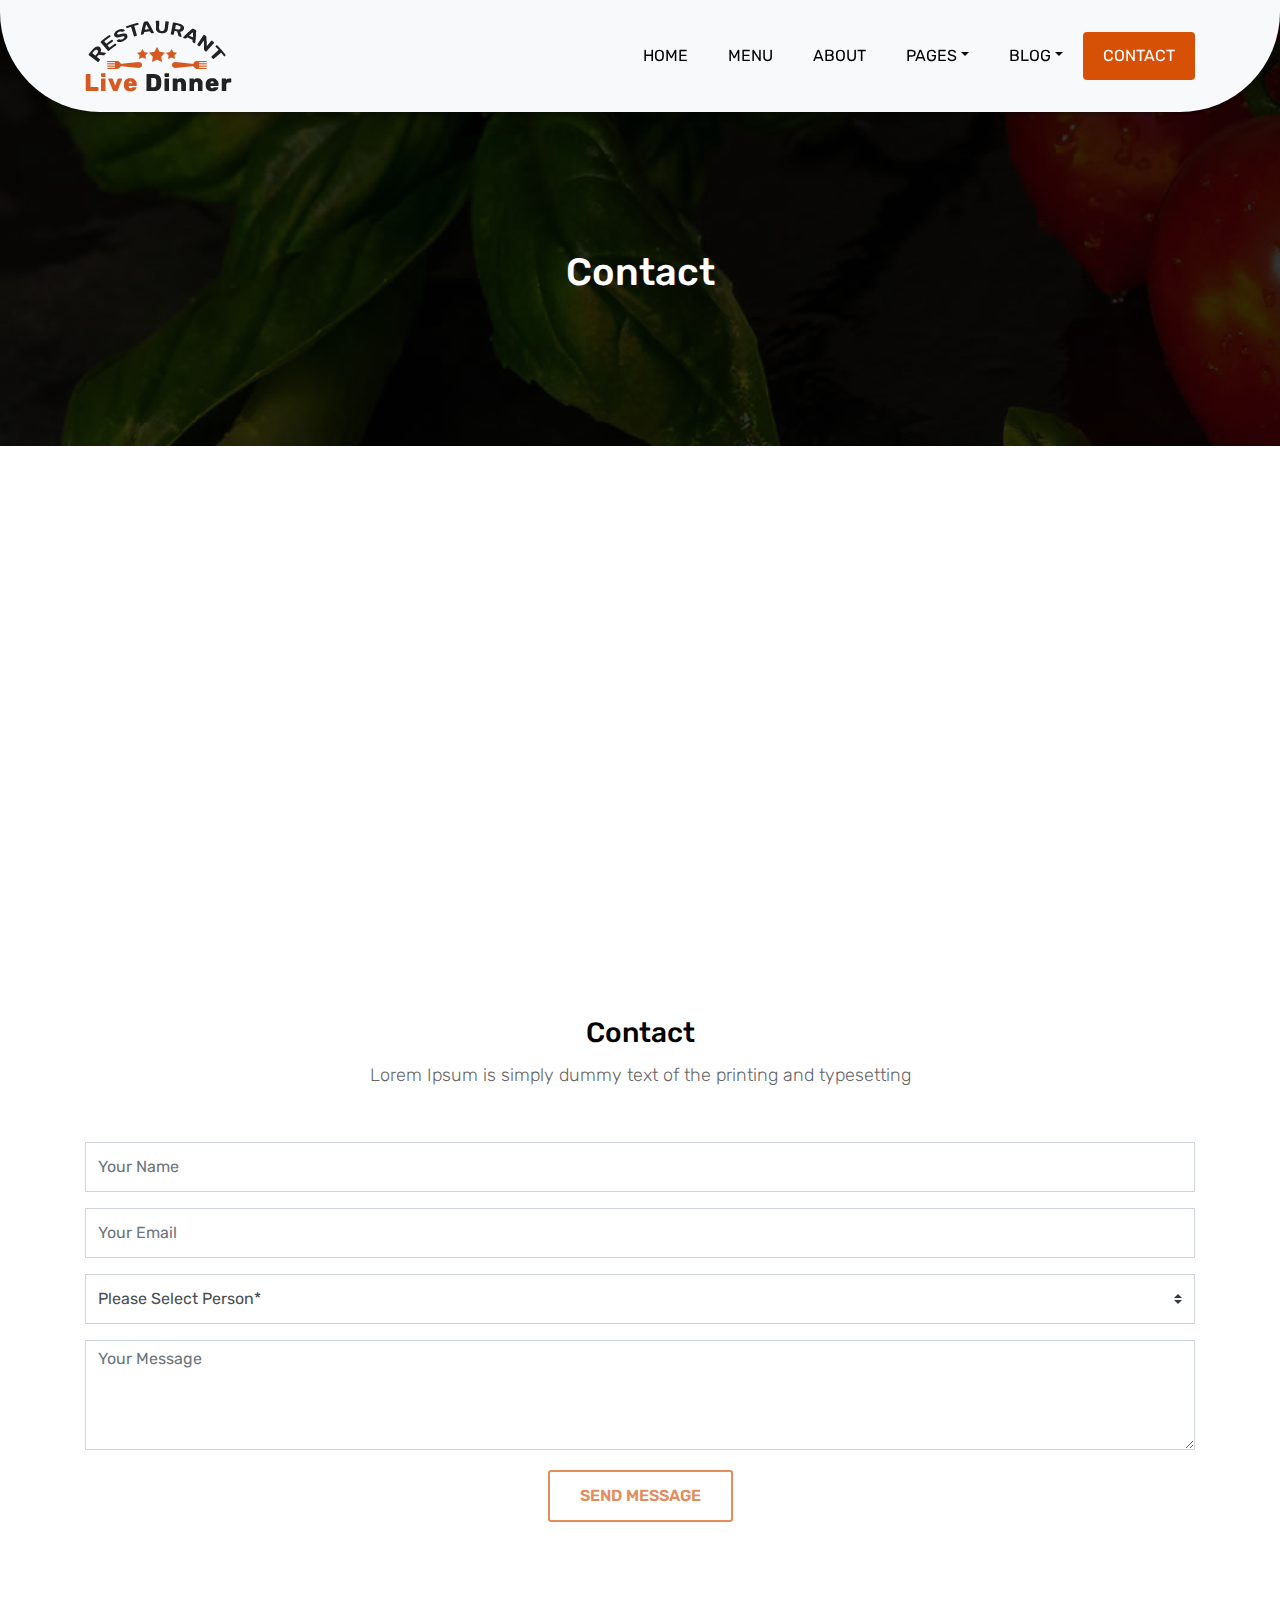
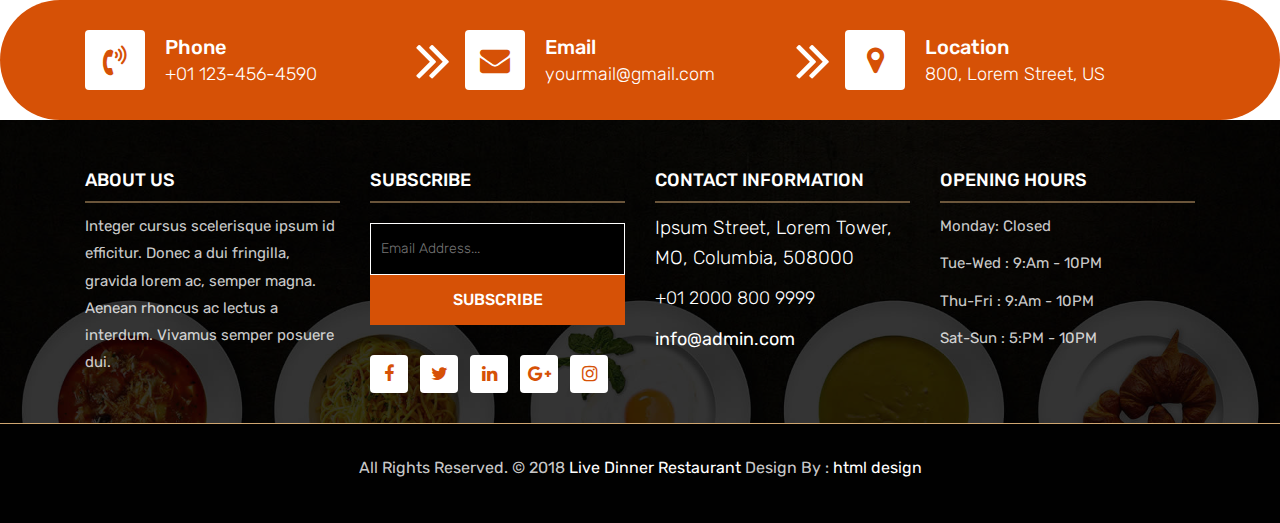
<file: live-dinner/contact.html>
<!DOCTYPE html>
<html lang="en"><!-- Basic -->
<head>
	<meta charset="utf-8">
    <meta http-equiv="X-UA-Compatible" content="IE=edge">   
   
    <!-- Mobile Metas -->
    <meta name="viewport" content="width=device-width, initial-scale=1">
 
     <!-- Site Metas -->
    <title>Live Dinner Restaurant - Responsive HTML5 Template</title>  
    <meta name="keywords" content="">
    <meta name="description" content="">
    <meta name="author" content="">

    <!-- Site Icons -->
    <link rel="shortcut icon" href="images/favicon.ico" type="image/x-icon">
    <link rel="apple-touch-icon" href="images/apple-touch-icon.png">

    <!-- Bootstrap CSS -->
    <link rel="stylesheet" href="css/bootstrap.min.css">    
	<!-- Site CSS -->
    <link rel="stylesheet" href="css/style.css">    
    <!-- Responsive CSS -->
    <link rel="stylesheet" href="css/responsive.css">
    <!-- Custom CSS -->
    <link rel="stylesheet" href="css/custom.css">

    <!--[if lt IE 9]>
      <script src="https://oss.maxcdn.com/libs/html5shiv/3.7.0/html5shiv.js"></script>
      <script src="https://oss.maxcdn.com/libs/respond.js/1.4.2/respond.min.js"></script>
    <![endif]-->

</head>

<body>
	<!-- Start header -->
	<header class="top-navbar">
		<nav class="navbar navbar-expand-lg navbar-light bg-light">
			<div class="container">
				<a class="navbar-brand" href="index.html">
					<img src="images/logo.png" alt="" />
				</a>
				<button class="navbar-toggler" type="button" data-toggle="collapse" data-target="#navbars-rs-food" aria-controls="navbars-rs-food" aria-expanded="false" aria-label="Toggle navigation">
				  <span class="navbar-toggler-icon"></span>
				</button>
				<div class="collapse navbar-collapse" id="navbars-rs-food">
					<ul class="navbar-nav ml-auto">
						<li class="nav-item"><a class="nav-link" href="index.html">Home</a></li>
						<li class="nav-item"><a class="nav-link" href="menu.html">Menu</a></li>
						<li class="nav-item"><a class="nav-link" href="about.html">About</a></li>
						<li class="nav-item dropdown">
							<a class="nav-link dropdown-toggle" href="#" id="dropdown-a" data-toggle="dropdown">Pages</a>
							<div class="dropdown-menu" aria-labelledby="dropdown-a">
								<a class="dropdown-item" href="reservation.html">Reservation</a>
								<a class="dropdown-item" href="stuff.html">Stuff</a>
								<a class="dropdown-item" href="gallery.html">Gallery</a>
							</div>
						</li>
						<li class="nav-item dropdown">
							<a class="nav-link dropdown-toggle" href="#" id="dropdown-a" data-toggle="dropdown">Blog</a>
							<div class="dropdown-menu" aria-labelledby="dropdown-a">
								<a class="dropdown-item" href="blog.html">blog</a>
								<a class="dropdown-item" href="blog-details.html">blog Single</a>
							</div>
						</li>
						<li class="nav-item active"><a class="nav-link" href="contact.html">Contact</a></li>
					</ul>
				</div>
			</div>
		</nav>
	</header>
	<!-- End header -->
	
	<!-- Start All Pages -->
	<div class="all-page-title page-breadcrumb">
		<div class="container text-center">
			<div class="row">
				<div class="col-lg-12">
					<h1>Contact</h1>
				</div>
			</div>
		</div>
	</div>
	<!-- End All Pages -->
	
	<!-- Start Contact -->
	<div class="map-full"></div>
	<div class="contact-box">
		<div class="container">
			<div class="row">
				<div class="col-lg-12">
					<div class="heading-title text-center">
						<h2>Contact</h2>
						<p>Lorem Ipsum is simply dummy text of the printing and typesetting</p>
					</div>
				</div>
			</div>
			<div class="row">
				<div class="col-lg-12">
					<form id="contactForm">
						<div class="row">
							<div class="col-md-12">
								<div class="form-group">
									<input type="text" class="form-control" id="name" name="name" placeholder="Your Name" required data-error="Please enter your name">
									<div class="help-block with-errors"></div>
								</div>                                 
							</div>
							<div class="col-md-12">
								<div class="form-group">
									<input type="text" placeholder="Your Email" id="email" class="form-control" name="name" required data-error="Please enter your email">
									<div class="help-block with-errors"></div>
								</div> 
							</div>
							<div class="col-md-12">
								<div class="form-group">
									<select class="custom-select d-block form-control" id="guest" required data-error="Please Select Person">
									  <option disabled selected>Please Select Person*</option>
									  <option value="1">1</option>
									  <option value="2">2</option>
									  <option value="3">3</option>
									  <option value="4">4</option>
									  <option value="5">5</option>
									</select>
									<div class="help-block with-errors"></div>
								</div> 
							</div>
							<div class="col-md-12">
								<div class="form-group"> 
									<textarea class="form-control" id="message" placeholder="Your Message" rows="4" data-error="Write your message" required></textarea>
									<div class="help-block with-errors"></div>
								</div>
								<div class="submit-button text-center">
									<button class="btn btn-common" id="submit" type="submit">Send Message</button>
									<div id="msgSubmit" class="h3 text-center hidden"></div> 
									<div class="clearfix"></div> 
								</div>
							</div>
						</div>            
					</form>
				</div>
			</div>
		</div>
	</div>
	<!-- End Contact -->
	
	<!-- Start Contact info -->
	<div class="contact-imfo-box">
		<div class="container">
			<div class="row">
				<div class="col-md-4 arrow-right">
					<i class="fa fa-volume-control-phone"></i>
					<div class="overflow-hidden">
						<h4>Phone</h4>
						<p class="lead">
							+01 123-456-4590
						</p>
					</div>
				</div>
				<div class="col-md-4 arrow-right">
					<i class="fa fa-envelope"></i>
					<div class="overflow-hidden">
						<h4>Email</h4>
						<p class="lead">
							yourmail@gmail.com
						</p>
					</div>
				</div>
				<div class="col-md-4">
					<i class="fa fa-map-marker"></i>
					<div class="overflow-hidden">
						<h4>Location</h4>
						<p class="lead">
							800, Lorem Street, US
						</p>
					</div>
				</div>
			</div>
		</div>
	</div>
	<!-- End Contact info -->
	
	<!-- Start Footer -->
	<footer class="footer-area bg-f">
		<div class="container">
			<div class="row">
				<div class="col-lg-3 col-md-6">
					<h3>About Us</h3>
					<p>Integer cursus scelerisque ipsum id efficitur. Donec a dui fringilla, gravida lorem ac, semper magna. Aenean rhoncus ac lectus a interdum. Vivamus semper posuere dui.</p>
				</div>
				<div class="col-lg-3 col-md-6">
					<h3>Subscribe</h3>
					<div class="subscribe_form">
						<form class="subscribe_form">
							<input name="EMAIL" id="subs-email" class="form_input" placeholder="Email Address..." type="email">
							<button type="submit" class="submit">SUBSCRIBE</button>
							<div class="clearfix"></div>
						</form>
					</div>
					<ul class="list-inline f-social">
						<li class="list-inline-item"><a href="#"><i class="fa fa-facebook" aria-hidden="true"></i></a></li>
						<li class="list-inline-item"><a href="#"><i class="fa fa-twitter" aria-hidden="true"></i></a></li>
						<li class="list-inline-item"><a href="#"><i class="fa fa-linkedin" aria-hidden="true"></i></a></li>
						<li class="list-inline-item"><a href="#"><i class="fa fa-google-plus" aria-hidden="true"></i></a></li>
						<li class="list-inline-item"><a href="#"><i class="fa fa-instagram" aria-hidden="true"></i></a></li>
					</ul>
				</div>
				<div class="col-lg-3 col-md-6">
					<h3>Contact information</h3>
					<p class="lead">Ipsum Street, Lorem Tower, MO, Columbia, 508000</p>
					<p class="lead"><a href="#">+01 2000 800 9999</a></p>
					<p><a href="#"> info@admin.com</a></p>
				</div>
				<div class="col-lg-3 col-md-6">
					<h3>Opening hours</h3>
					<p><span class="text-color">Monday: </span>Closed</p>
					<p><span class="text-color">Tue-Wed :</span> 9:Am - 10PM</p>
					<p><span class="text-color">Thu-Fri :</span> 9:Am - 10PM</p>
					<p><span class="text-color">Sat-Sun :</span> 5:PM - 10PM</p>
				</div>
			</div>
		</div>
		
		<div class="copyright">
			<div class="container">
				<div class="row">
					<div class="col-lg-12">
						<p class="company-name">All Rights Reserved. &copy; 2018 <a href="#">Live Dinner Restaurant</a> Design By : 
					<a href="https://html.design/">html design</a></p>
					</div>
				</div>
			</div>
		</div>
		
	</footer>
	<!-- End Footer -->
	
	<a href="#" id="back-to-top" title="Back to top" style="display: none;"><i class="fa fa-paper-plane-o" aria-hidden="true"></i></a>

	<!-- ALL JS FILES -->
	<script src="js/jquery-3.2.1.min.js"></script>
	<script src="js/popper.min.js"></script>
	<script src="js/bootstrap.min.js"></script>
    <!-- ALL PLUGINS -->
	
	<script src="js/jquery.superslides.min.js"></script>
	<script src="js/images-loded.min.js"></script>
	<script src="js/isotope.min.js"></script>
	<script src="js/baguetteBox.min.js"></script>
	<script src="js/jquery.mapify.js"></script>
	<script src="js/form-validator.min.js"></script>
    <script src="js/contact-form-script.js"></script>
    <script src="js/custom.js"></script>
	<script>
		$('.map-full').mapify({
			points: [
				{
					lat: 40.7143528,
					lng: -74.0059731,
					marker: true,
					title: 'Marker title',
					infoWindow: 'Live Dinner Restaurant'
				}
			]
		});	
	</script>
</body>
</html>
</file>
<file: css/style.css>
/*------------------------------------------------------------------
    IMPORT FONTS
-------------------------------------------------------------------*/

@import url('https://fonts.googleapis.com/css?family=Rubik:300,400,500,700,900');

/*------------------------------------------------------------------
    IMPORT FILES
-------------------------------------------------------------------*/

@import url(animate.css);
@import url(font-awesome.min.css);
@import url(superslides.css);
@import url(baguetteBox.min.css);

/*------------------------------------------------------------------
    SKELETON
-------------------------------------------------------------------*/

body {
    color: #666666;
    font-size: 15px;
    font-family: 'Rubik', sans-serif;
    line-height: 1.80857;
}


a {
    color: #1f1f1f;
    text-decoration: none !important;
    outline: none !important;
    -webkit-transition: all .3s ease-in-out;
    -moz-transition: all .3s ease-in-out;
    -ms-transition: all .3s ease-in-out;
    -o-transition: all .3s ease-in-out;
    transition: all .3s ease-in-out;
}

h1,
h2,
h3,
h4,
h5,
h6 {
    letter-spacing: 0;
    font-weight: normal;
    position: relative;
    padding: 0 0 10px 0;
    font-weight: normal;
    line-height: 120% !important;
    color: #1f1f1f;
    margin: 0
}

h1 {
    font-size: 24px
}

h2 {
    font-size: 22px
}

h3 {
    font-size: 18px
}

h4 {
    font-size: 16px
}

h5 {
    font-size: 14px
}

h6 {
    font-size: 13px
}

h1 a,
h2 a,
h3 a,
h4 a,
h5 a,
h6 a {
    color: #212121;
    text-decoration: none!important;
    opacity: 1
}

h1 a:hover,
h2 a:hover,
h3 a:hover,
h4 a:hover,
h5 a:hover,
h6 a:hover {
    opacity: .8
}

a {
    color: #1f1f1f;
    text-decoration: none;
    outline: none;
}

a,
.btn {
    text-decoration: none !important;
    outline: none !important;
    -webkit-transition: all .3s ease-in-out;
    -moz-transition: all .3s ease-in-out;
    -ms-transition: all .3s ease-in-out;
    -o-transition: all .3s ease-in-out;
    transition: all .3s ease-in-out;
}

.btn-custom {
    margin-top: 20px;
    background-color: transparent !important;
    border: 2px solid #ddd;
    padding: 12px 40px;
    font-size: 16px;
}

.lead {
    font-size: 18px;
    line-height: 30px;
    color: #767676;
    margin: 0;
    padding: 0;
}

blockquote {
    margin: 20px 0 20px;
    padding: 30px;
}

ul, li, ol{
	list-style: none;
	margin: 0px;
	padding: 0px;
}
button:focus{
	outline: none;
}

.form-control::-moz-placeholder {
    color: #2a2a2a;
    opacity: 1;
}

/*------------------------------------------------------------------
    LOADER 
-------------------------------------------------------------------*/


/*------------------------------------------------------------------
    HEADER
-------------------------------------------------------------------*/
.top-navbar{
	position: relative;
	z-index: 10;
}

.top-navbar .navbar{
	padding: 15px 0px;
	position: fixed;
	width: 100%;
	border-radius: 0px 0px 100px 100px;
	transition: height .3s ease-out, background .3s ease-out, box-shadow .3s ease-out;
	-webkit-transform: translate3d(0, 0, 0);
	transform: translate3d(0, 0, 0);
	-webkit-box-shadow: 0 8px 6px -6px rgba(0, 0, 0, 0.4);
	box-shadow: 0 8px 6px -6px rgba(0, 0, 0, 0.4);
	z-index: 100;
}

.top-navbar .navbar-light .navbar-nav .nav-link{
	color: #010101;
	font-size: 16px;
	padding: 10px 20px;
	border-radius: 4px;
	text-transform: uppercase;
}

.top-navbar .navbar-light .navbar-nav .nav-item .nav-link:hover{
	background: #d65106;
	color: #ffffff;
}
.top-navbar .navbar-light .navbar-nav .nav-item.active .nav-link{
	background: #d65106;
	color: #ffffff;
	border-radius: 4px;
}

.navbar-expand-lg .navbar-nav .dropdown-menu{
	border: none;
	border-radius: 0px;
	padding: 10px;
	box-shadow: 2px 5px 6px rgba(0,0,0,0.5);
}
.navbar-expand-lg .navbar-nav .dropdown-menu a{
	padding: 10px 10px;
	text-transform: uppercase;
}

.navbar-expand-lg .navbar-nav .dropdown-menu a.dropdown-item:hover{
	background: #d65106;
	color: #ffffff;
}
.navbar-light .navbar-toggler:hover{
	background: #d65106;
}

.navbar-brand img{
    width: 165px;
}

/*------------------------------------------------------------------
    Slider
-------------------------------------------------------------------*/

.cover-slides{
	height: 100vh;
}
.slides-navigation a {
	background: #d65106;
    position: absolute;
    height: 50px;
    width: 50px;
    top: 50%;
    font-size: 20px;
    display: block;
    color: #fff;
	border-radius: 4px;
	line-height: 63px;
	text-align: center;
    transition: all .3s ease-in-out;
}
.slides-navigation a i{
	font-size: 40px;
}
.slides-navigation a:hover {
	background: #010101;
}
.cover-slides .container{
	height: 100%;
	position: relative;
	z-index: 2;
}
.cover-slides .container > .row {
	-webkit-box-align: center;
	-ms-flex-align: center;
	align-items: center;
}
.cover-slides .container > .row {
    height: 100%;
}

.btn{
	text-transform: uppercase;
	padding: 19px 36px;
}
.btn{
	display: inline-block;
	font-weight: 600;
	text-align: center;
	white-space: nowrap;
	vertical-align: middle;
	-webkit-user-select: none;
	-moz-user-select: none;
	-ms-user-select: none;
	user-select: none;
	border: 2px solid transparent;
	padding: 12px 30px;
	font-size: 16px;
	line-height: 1.5;
	border-radius: .1875rem;
	transition: color .15s ease-in-out, background-color .15s ease-in-out, border-color .15s ease-in-out, box-shadow .15s ease-in-out;
}
.btn-outline-new-white {
    color: #fff;
    background-color: #d65106;
    background-image: none;
    border-color: #d65106;
}
.btn-outline-new-white:hover {
    color: #ffffff;
    background-color: #333333;
    border-color: #333333;
}

.overlay-background {
    background: #333;
    position: absolute;
    height: 100%;
    width: 100%;
    left: 0;
    top: 0;
	opacity: 0.5;
}

.cover-slides h1{
	font-family: 'Rubik', sans-serif;
	font-weight: 500;
	font-size: 64px;
	color: #fff;
}
.cover-slides p{
	font-size: 18px;
	color: #fff;
}
.slides-pagination a{
	border: 2px solid #ffffff;
}
.slides-pagination a.current{
	background: #d65106;
	border: 2px solid #d65106;
}


/*------------------------------------------------------------------
    About
-------------------------------------------------------------------*/

.about-section-box{
    background-color: #fff;
/* 	background: #ffffff url(../images/about-bg.jpg) no-repeat bottom center;*/
	background-size: cover;
}
.about-section-box .img-fluid{
	box-shadow: 20px 20px 0px #d65106;
}
.inner-column{
	text-align: left;
}
.inner-column h2{
	font-family: 'Rubik', sans-serif;
	font-size: 50px;
	color: #010101;
	font-weight: 500;
    text-decoration: underline;
    text-align: center;
    padding-bottom: 10px;
    padding-top: 15px;
}
.inner-column h2 span{
	color: #d65106;
    text-decoration: underline;
    text-decoration-color: #d65106;
}
.inner-column h4{
	font-size: 25px;
	font-weight: 500;
}
.inner-column p{
	font-size: 18px;
	color: #222222;
}
.inner-column .btn-outline-new-white{
	color: #fff;
}
.inner-column .btn-outline-new-white:hover{
	color: #ffffff;
}

.span-style {
    color: #d65106;
}

.col-lg-6 {
    display: flex;
    align-items: center;
    padding-bottom: 35px;
    padding-right: 30px;
}

/*------------------------------------------------------------------
    QT
-------------------------------------------------------------------*/


.qt-background{
	background: url(../images/qt-bg.jpg) no-repeat;
	background-size: cover;
	padding: 100px 0;
	background-attachment: fixed;
	background-position: center center;
	position: relative;
}
.qt-background p {
    font-size: 35px;
    font-weight: 300;
    line-height: 44px;
    color: #fff;
	font-family: 'Rubik', sans-serif;
	margin-bottom: 20px;
}

.qt-background span {
    color: #fff;
    font-size: 28px;  
	font-weight: 600;	
}

/*------------------------------------------------------------------
    Menu
-------------------------------------------------------------------*/

.menu-box{
	padding: 70px 0px;
}

.heading-title{
	margin-bottom: 50px;
}
.heading-title h2{
	color: #010101;
	font-size: 28px;
	font-family: 'Rubik', sans-serif;
	font-weight: 500;
}
.heading-title p{
	font-size: 18px;
	font-weight: 200;
	margin: 0px;
}

.inner-menu-box{}
.inner-menu-box .nav-pills .nav-link.active{
	background: #d65106;
}
.inner-menu-box .nav-pills .nav-link{
	font-size: 18px;
}
.inner-menu-box .nav-pills .nav-link:hover{
	background: #d65106;
	color: #ffffff;
}

.gallery-single{
	margin-bottom: 30px;
}

.gallery-single {
    position: relative;
    overflow: hidden;
    -webkit-box-shadow: 0 0 10px #ccc;
    box-shadow: 0 0 10px #ccc;
}

.why-text {
    position: absolute;
    left: 0;
    bottom: -100%;
    right: 0;
    height: 100%;
    background: rgba(207, 166, 113, 0.9);
    padding: 12px 12px;
    -webkit-transition: all .3s ease;
    transition: all .3s ease;
}
.why-text h4{
	color: #ffffff;
	font-size: 16px;
	font-weight: 500;
	font-family: 'Rubik', sans-serif;
}
.why-text p{
	color: #ffffff;
	font-size: 13px;
	border-bottom: 1px dashed #010101;
	margin: 0px;
	padding-bottom: 15px;
	margin-top: 0px;
	margin-bottom: 15px;
}
.why-text h5{
	font-size: 18px;
	font-weight: 600;
	color: #ffffff;
}

.gallery-single:hover .why-text{
	bottom: 0px;
}


/*------------------------------------------------------------------
    Gallery
-------------------------------------------------------------------*/

.gallery-box{
	padding: 30px 0px 80px 0px;
}
.tz-gallery{
	margin-top: 30px;
}
.tz-gallery .lightbox img {
    width: 100%;
    transition: 0.2s ease-in-out;
    box-shadow: 0 2px 3px rgba(0,0,0,0.2);
}
.tz-gallery .lightbox img:hover {
    transform: scale(1.05);
    box-shadow: 0 8px 15px rgba(0,0,0,0.3);
}
.tz-gallery .lightbox{
	border: 3px solid #d65106;
	display: inline-block;
	margin-bottom: 30px;
}


/*------------------------------------------------------------------
    Customer Reviews
-------------------------------------------------------------------*/

.customer-reviews-box{
	padding: 70px 0px;
}

.carousel-inner .carousel-item .img-box{
	width: 135px;
	height: 135px;
}
.carousel-control-prev{
	left: -100px;
}
.carousel-control-next{
	right: -100px;
}
.carousel-indicators{
	top: 320px;
}

.text-warning{
	color: #d65106 !important;
	font-size: 24px;
}

@media (min-width: 320px) and (max-width: 640px) {
	.carousel-inner .carousel-item p{
		font-size: 14px;
	}
	.carousel-control-prev{
		left: -5px;
	}
	.carousel-control-next{
		right: -5px;
	}
 	.carousel-indicators{
		top: 400px;
	}
}

#reviews .carousel-control-prev{
	background: #d65106;
	color: #ffffff;
	display: block;
	position: absolute;
	width: 8%;
	height: 50px;
	top: 50%;
	border-radius: 4px;
	font-size: 28px;
	opacity: 1;
}
#reviews .carousel-control-prev:hover{
	background: #010101;
	color: #ffffff;
}

#reviews .carousel-control-next{
	background: #d65106;
	color: #ffffff;
	display: block;
	position: absolute;
	width: 8%;
	height: 50px;
	top: 50%;
	border-radius: 4px;
	font-size: 28px;
	opacity: 1;
}
#reviews .carousel-control-next:hover{
	background: #010101;
	color: #ffffff;
}


/*------------------------------------------------------------------
    Contact info
-------------------------------------------------------------------*/

.contact-imfo-box{
	background: #d65106;
	padding: 30px 0;
	border-radius: 100px;
}

.overflow-hidden {
    overflow: hidden;
}

.contact-imfo-box i{
	display: block;
	float: left;
	width: 60px;
	height: 60px;
	line-height: 60px;
	text-align: center;
	background: #fff;
	color: #d65106;
	font-size: 30px;
	-webkit-border-radius: 4px;
	-moz-border-radius: 4px;
	-ms-border-radius: 4px;
	border-radius: 4px;
	margin-right: 20px;
}
.contact-imfo-box h4 {
    margin: 0px;
    margin-top: 5px;
	color: #ffffff;
	font-size: 20px;
	padding: 0px;
	font-weight: 500;
	line-height: 24px;
}
.contact-imfo-box p {
    margin: 0px;
	color: #ffffff;
	font-weight: 300;
}

/*------------------------------------------------------------------
    Footer
-------------------------------------------------------------------*/

.footer-area{
	padding-top: 50px;
	padding-bottom: 0px;
}
.bg-f{
	background-image: url("../images/footer-bg.jpg");
	background-attachment: scroll;
	background-clip: initial;
	background-color: rgba(0, 0, 0, 0);
	background-origin: initial;
	background-position: center center;
	background-repeat: no-repeat;
	background-size: cover;
	position: relative;
}
.bg-f::before {
    background: #010101;
    content: "";
    height: 100%;
    left: 0;
    position: absolute;
    top: 0;
    width: 100%;
    z-index: 1;
	opacity: 0.8;
}

.footer-area .container{
	position: relative;
	z-index: 1;
}
.footer-area h3{
	color: #ffffff;
	text-transform: uppercase;
	font-size: 18px;
	font-weight: 500;
	border-bottom: 2px solid rgba(207, 166, 113, 0.5);
	margin-bottom: 10px;
}
.footer-area p{
	font-size: 15px;
	color: rgba(255, 255, 255, 0.8);
	margin: 0;
	padding-bottom: 10px;
}

.arrow-right{
	position: relative;
}
.arrow-right::before {
    content: "\f101";
	font-family: 'FontAwesome';	
	position: absolute;
	right: 0px;
	top: 0;
	color: #fff;
	font-size: 60px;
	line-height: 60px;
}


.footer-area p.lead{
	font-size: 19px;
	color: #ffffff;
	margin-bottom: 0px;
}
.footer-area p.lead a{
	color: #ffffff;
	margin-bottom: 15px;
}
.footer-area p.lead a:hover{
	color: #d65106;
}
.footer-area p a{
	font-size: 18px;
	color: #ffffff;
}
.footer-area p a:hover{
	color: #d65106;
}

.subscribe_form {
    display: block;
    text-align: center;
    padding: 5px 0;
}

.subscribe_form .form_input {
    display: block;
    background-color: rgba(0,0,0,0.9);
	border: 1px solid #ffffff;
    color: #fff;
    font-size: 14px;
    line-height: 50px;
    padding: 0 10px;
    float: left;
	font-weight: 300;
    width: 100%;
    transition: all 0.5s ease-in-out;
}

.subscribe_form .submit {
    background-color: #d65106;
    color: #fff;
    font-size: 16px;
    font-weight: 500;
    line-height: 50px;
    display: inline-block;
    padding: 0 10px;
    float: left;
    width: 100%;
	border: none;
	cursor: pointer;
    transition: all 0.5s ease-in-out;
}
.subscribe_form .submit:hover{
	background: #010101;
}

.f-social {
    padding-bottom: 10px;
    margin: 0px;
    margin-top: 20px;
}
.f-social li a {
    font-size: 18px;
    color: rgba(214, 81, 6);
	width: 38px;
	height: 38px;
	display: block;
	text-align: center;
	line-height: 38px;
	background: #ffffff;
	border-radius: 4px;
}

.copyright{
	margin-top: 20px;
	position: relative;
	display: block;
	background-color: #010101;
	border-top: 1px solid rgba(207, 166, 113);
	padding: 30px 0;
	z-index: 1;
}

.copyright .company-name{
	font-size: 16px;
	text-align: center;
}
.copyright .company-name a{
	font-size: 16px;
}

/*------------------------------------------------------------------
    All Pages
-------------------------------------------------------------------*/

.page-breadcrumb {
    padding: 250px 0 150px;
    background: url(../images/all-bg.jpg) no-repeat;
    background-attachment: fixed;
    background-size: cover;
    background-position: 0 0;
    position: relative;
}
.all-page-title .container{
	position: relative;
	z-index: 2;
}
.all-page-title::before{
	background: #010101;
	content: "";
	height: 100%;
	left: 0;
	position: absolute;
	top: 0;
	width: 100%;
	z-index: 1;
	opacity: 0.8;	
}
.all-page-title h1{
	font-size: 38px;
	color: #ffffff;
	font-family: 'Rubik', sans-serif;
	padding: 0px;
	font-weight: 500;
}

.inner-pt{
	margin-top: 30px;
}
.inner-pt p{
	font-size: 18px;
}

.stuff-box{
	padding: 70px 0px;
}


.our-team{
    text-align: center;
    transition: all 0.5s ease 0s;
	margin-bottom: 30px;
}
.our-team:hover{
    box-shadow: 0 15px 10px -10px rgba(0, 0, 0, 0.5), 0 1px 4px rgba(0, 0, 0, 0.3), 0 0 40px rgba(0, 0, 0, 0.1) inset;
}
.our-team .pic{
    overflow: hidden;
    position: relative;
}
.our-team .pic:before,
.our-team .pic:after{
    content: "";
    width: 200%;
    height: 80%;
    background: rgba(38,37,37,0.8);
    position: absolute;
    top: -100%;
    left: -4%;
    transform: rotate(45deg);
    transition: all 0.5s ease 0s;
}
.our-team .pic:after{
    background: rgba(214,81,6,0.8);
    top: auto;
    left: auto;
    bottom: -100%;
    right: -4%;
}
.our-team:hover .pic:before{ top: 0; }
.our-team:hover .pic:after{ bottom: 0; }
.our-team .pic img{
    width: 100%;
    height: auto;
}
.our-team .social{
    width: 100%;
    padding: 0;
    margin: 0;
    list-style: none;
    position: absolute;
    bottom: 45%;
    left: 0;
    opacity: 0;
    z-index: 2;
    transition: all 0.5s ease 0.3s;
}
.our-team:hover .social{ opacity: 1; }
.our-team .social li{ display: inline-block; }
.our-team .social li a{
    display: block;
    width: 40px;
    height: 40px;
    line-height: 40px;
    font-size: 20px;
    color: #fff;
    margin-right: 10px;
    position: relative;
    transition: all 0.3s ease 0s;
}
.our-team .social li a:after{
    content: "";
    width: 100%;
    height: 100%;
    background: #d65106;
    border-radius: 0 20px 20px 20px;
    position: absolute;
    top: 0;
    left: 0;
    z-index: -1;
    transition: all 0.3s ease 0s;
}
.our-team .social li a:hover:after{ transform: rotate(180deg); }
.our-team .team-content{ padding: 20px; }
.our-team .title{
    font-size: 22px;
    font-weight: 700;
    letter-spacing: 2px;
    color: #d65106;
    text-transform: uppercase;
    margin-bottom: 7px;
}
.our-team .post{
    display: block;
    font-size: 17px;
    font-weight: 600;
    color: #333333;
    text-transform: capitalize;
}
@media only screen and (max-width: 990px){
    .our-team{ margin-bottom: 30px; }
}


.reservation-box{
	padding: 70px 0px;
}

.reservation-box h3{
	padding: 0px 15px;
	margin-bottom: 20px;
	font-weight: 600;
}

.help-block ul li{
	color: red;
}

.form-control[readonly]{
	background-color: #ffffff;
}

.form-control{
	border-radius: 0px;
	min-height: 50px;
}
.form-control:focus{
	border: 1px solid #d65106;
	box-shadow: none;
}

.form-group .picker__input.picker__input--active{
	border-color: #d65106;
}

.submit-button{
	margin-top: 20px;
}
.btn.btn-common{
	color: #d65106;
	background-color: transparent;
	background-image: none;
	border-color: #d65106;
}
.btn.btn-common:hover{
	color: #ffffff;
	background-color: #333333;
	border-color: #333333;
}
.blog-box{
	padding: 70px 0px;
}
.blog-box-inner{
	position: relative;
	margin-bottom: 30px;
}

.blog-box-inner .blog-img-box{
	position: relative;
	display: block;
}

.blog-box-inner .blog-detail{
	position: absolute;
	top: 0;
	background: #fff;
	padding: 30px 25px;
	border: 1px solid #ddd;
	transition-duration: .5s;
	height: 100%;
}

.blog-detail h4 {
    font-size: 18px;
    font-weight: 500;
    color: #222222;
}

.blog-detail ul li {
    display: inline-block;
    padding: 0px 5px;
}
.blog-detail ul li span{
	color: #d65106;
	cursor: pointer;
}
.blog-detail ul li span:hover{
	color: #010101;
}

.blog-detail ul li:first-child {
    padding-left: 0px;
}

.blog-detail p {
    padding: 10px 0px 0 0;
	margin: 0px;
	font-size: 13px;
}

.blog-detail a{
	color: #ffffff;
	margin-top: 20px;
}

.blog-box-inner .blog-detail:hover{
	background: rgba(255, 255, 255, .9);
}

.blog-inner-box {
    position: relative;
    margin: 0px 10px;
    margin-bottom: 30px;
}
.side-blog-img {
    box-shadow: 15px 15px 0px 0px rgba(214, 81, 6, 0.4);
    -webkit-transition: all 1s ease 0.01s;
    transition: all 1s ease 0.01s;
    position: relative;
}

.date-blog-up {
    position: absolute;
    right: 0px;
    top: 0px;
    background: #d65106;
    font-size: 18px;
    color: #ffffff;
    padding: 5px 15px 5px 5px;
}
.inner-blog-detail {
    background: #ffffff;
    position: relative;
    padding: 30px 20px;
}

.inner-blog-detail h3 {
    font-size: 20px;
    font-weight: 500;
    padding-bottom: 15px;
}
.inner-blog-detail ul li {
    display: inline-block;
    padding: 0px 5px;
    color: #222222;
}
.inner-blog-detail ul li span {
    color: #d65106;
}
.inner-blog-detail p {
    padding: 10px 0px;
}
.details-page blockquote {
    border-left: 5px solid #d65106;
}
.details-page blockquote {
    padding: 20px;
}
blockquote {
    margin: 20px 0 20px;
    padding: 30px;
}
.blog-inner-details-line {
    margin: 20px 0px;
    clear: both;
    float: left;
    width: 100%;
}
.line-left-social h5 {
    font-size: 18px;
    font-weight: 600;
    padding-bottom: 15px;
}
.line-left-social ul li {
    display: inline-block;
    margin-bottom: 5px;
}
.line-right-social ul li {
    display: inline-block;
}
.line-right-social ul li a {
    display: block;
    padding: 5px;
    background: #f5f5f5;
    border-radius: 6px;
    font-weight: 500;
    width: 35px;
    height: 35px;
    text-align: center;
    line-height: 25px;
    font-size: 15px;
}
.line-left-social ul li a {
    display: block;
    padding: 5px 10px;
    background: #f5f5f5;
    border-radius: 6px;
    font-weight: 400;
    font-size: 12px;
}
.line-left-social ul li a:hover {
    background: #d65106;
    color: #ffffff;
}
.line-right-social ul li a:hover {
    background: #d65106;
    color: #ffffff;
}
.line-right-social h5 {
    font-size: 18px;
    font-weight: 600;
    padding-bottom: 15px;
}
.blog-comment-box {
    clear: both;
    margin: 20px 0px;
    float: left;
    width: 100%;
}
.blog-comment-box h3 {
    font-size: 18px;
    font-weight: 600;
    padding-bottom: 20px;
}
.comment-item {
    margin-bottom: 30px;
}
.comment-item-left {
    float: left;
    width: 90px;
    height: 90px;
}
.comment-item-left img {
    width: 100%;
    border-radius: 20px;
}
.comment-item-right {
    padding-left: 110px;
}
.comment-item-right a {
    font-size: 16px;
    font-weight: 500;
}
.des-l {
    display: inline-block;
    width: 100%;
}
.des-l p {
    font-size: 13px;
}
.comment-item-right a {
    font-size: 16px;
    font-weight: 500;
}
.right-btn-re {
    float: right;
    font-style: italic;
    text-align: right;
    font-size: 16px;
    padding: 5px 10px;
    background: #f5f5f5;
    border-radius: 6px;
}
.right-btn-re:hover {
    background: #d65106;
    color: #ffffff !important;
}
.comment-respond-box {
    clear: both;
}
.blog-comment-box .children {
    margin-left: 70px;
}
.comment-item {
    margin-bottom: 30px;
}
.comment-item-right i {
    padding-right: 10px;
}

.comment-form-respond input {
    min-height: 38px;
    border: 1px solid #010101;
    border-radius: 0px;
    padding: 10px;
}
.comment-form-respond textarea {
    border: 1px solid #010101;
    border-radius: 0px;
    padding: 10px;
    min-height: 110px;
}

.btn-submit{
	color: #d65106;
	background-color: transparent;
	background-image: none;
	border-color: #d65106;
}
.btn-submit:hover{
	color: #ffffff;
	background-color: #333333;
	border-color: #333333;
}

.right-side-blog h3 {
    font-weight: 600;
    font-size: 18px;
    padding-bottom: 20px;
}
.blog-search-form {
    position: relative;
    border-bottom: 1px solid #010101;
    padding-bottom: 30px;
    margin-bottom: 20px;
}
.blog-search-form input {
    width: 100%;
    min-height: 40px;
    border: 1px solid rgba(214, 81, 6, 0.4);
    padding: 5px 40px 5px 10px;
    font-size: 15px;
    color: #222222;
}
.blog-search-form .search-btn {
    position: absolute;
    right: 0px;
    background: none;
    border: none;
    font-size: 20px;
    min-height: 40px;
    padding: 0px 15px;
}

.right-side-blog h3 {
    font-weight: 500;
    font-size: 18px;
    padding-bottom: 20px;
}
.blog-categories {
    padding-bottom: 30px;
    margin-bottom: 20px;
}
.blog-categories ul li {
    line-height: 14px;
    padding: 10px 0px;
    border-top: 1px solid #f5f5f5;
}
.blog-categories ul li a {
    display: inline-block;
    text-transform: capitalize;
    width: 100%;
}
.blog-categories ul li a:hover{
	color: #d65106;
}
.recent-box-blog {
    margin-bottom: 20px;
	display: inline-block;
}
.recent-img {
    float: left;
    position: relative;
}
.recent-img::before {
    position: absolute;
    content: '';
    z-index: 2;
    top: 0;
    left: 0;
    width: 100%;
    height: 100%;
    background-color: #d65106;
    opacity: 0.4;
    transform: scale(0);
    -webkit-transform: scale(0);
    -moz-transform: scale(0);
    -ms-transform: scale(0);
    -o-transform: scale(0);
    transition: all 0.5s ease;
    -webkit-transition: all 0.5s ease;
    -moz-transition: all 0.5s ease;
    -o-transition: all 0.5s ease;
}
.recent-box-blog:hover .recent-img::before {
    transform: scale(1);
    -webkit-transform: scale(1);
    -moz-transform: scale(1);
    -ms-transform: scale(1);
    -o-transform: scale(1);
}
.recent-info {
    display: table-cell;
    vertical-align: top;
    padding-left: 15px;
}
.recent-info ul li {
    display: inline-block;
    font-size: 11px;
    padding: 0px;
    color: #222222;
}
.recent-info h4 {
    font-size: 14px;
    padding: 0px;
    margin: 11px 0px;
    font-weight: 500;
}
.blog-tag-box ul li {
    display: inline-block;
    margin-bottom: 3px;
}
.blog-tag-box ul li a {
    padding: 5px 15px;
    display: block;
    background: #f5f5f5;
    color: #222222;
    border-radius: 6px;
}
.blog-tag-box ul li a:hover {
    color: #ffffff;
    background: #d65106;
}

.contact-box{
	padding: 70px 0px;
}

.f-social {
   display: flex;
   align-items: center;
   justify-content: center;
}

.map-full {
    width: 100%;
    height: 500px;
    border-radius: 0px;
    margin: 0px auto;
}

.text-color {
    font-size: large;
}

#back-to-top {
    position: fixed;
    bottom: 40px;
    right: 40px;
    z-index: 9999;
    width: 52px;
    height: 40px;
    text-align: center;
    line-height: 40px;
    background: #d65106;
    color: #ffffff;
    cursor: pointer;
    border: 0;
    border-radius: 2px;
    text-decoration: none;
    transition: opacity 0.2s ease-out;
	font-size: 30px;
}
</file>
<file: css/responsive.css>
/* only small desktops */
/* tablets */
/* only small tablets */
@media only screen and (min-width: 992px) and (max-width: 1180px) {
	.footer-area h3{
		font-size: 18px;
	}
}
@media (min-width: 768px) and (max-width: 991px) {

	.navbar-light .navbar-toggler{
/* 		margin-right: 15px; */
		border-radius: 0px;
	}
	.navbar-expand-lg .navbar-nav .dropdown-menu{
		box-shadow: none;
	}
	.why-text h4{
		font-size: 18px;
	}
	.why-text p{
		margin: 0px;
	}
	.inner-column{
		margin-top: 15px;
		text-align: left;
	}
	.inner-column h2{
		font-size: 42px;
	}	

	.img-fluid{
		width: 100vw;
		height: 60%;
		margin-top: -50px;
	}

	.col-md-12 h1{
		font-size: 50px;
	}

	.navbar-brand {
		padding-left: 20px;
	}

	.navbar-toggler {
		margin-right: 20px;
	}

	.navbar-nav {
	padding-bottom: 20px;
	}
}

/* mobile or only mobile */
@media (max-width: 767px) {
	.navbar-light .navbar-brand{
		margin-left: 15px;
	}
	.navbar-light .navbar-toggler{
		margin-right: 15px;
		border-radius: 0px;
	}
	.navbar-expand-lg .navbar-nav .dropdown-menu{
		box-shadow: none;
	}
	.cover-slides h1{
		font-size: 22px;
	}
	.cover-slides p {
		font-size: 14px;
	}
	.slides-navigation a{
		height: 42px;
		width: 38px;
		line-height: 33px;
	}
	.inner-column{
		margin-top: 15px;
		padding-top: 70px;
		text-align: center;
	}
	.inner-column h1{
		font-size: 40px;
	}
	.filter-button-group{
		margin: 10px 0px;
	}
	
	.contact-imfo-box .col-md-4{
		margin-bottom: 15px;
	}
	.carousel-control-prev{
		left: 0px;
	}
	.carousel-control-next{
		right: 0px;
	}
	.blog-box-inner .blog-detail{
		overflow: hidden;
	}
	.blog-sidebar{
		margin-top: 50px;
	}
	.top-navbar .navbar{
		border-radius: 0px 0px 50px 50px;
	}

	#v-pills-tab a{
		font-size:large;
	}
	
	.col-md-12 h1{
		font-size: 35px;
	}

}
@media only screen and (min-width: 280px) and (max-width: 599px) {
	
	.why-text p{
		margin-bottom: 0px;
		margin-top: 0px;
	}

	.inner-menu-box .nav-pills .nav-link{
		font-size: 12px;
		padding: 5px;
	}

	#v-pills-tab a{
		font-size: medium;
	}

	.col-md-12 h1{
		font-size: 21px;
	}

	.title-about {
		text-align: center;
	}

	.title-about h2{
		font-size: 30px;
		margin-top: -50px;
	}
}
</file>
<file: css/custom.css>
/** ADD YOUR AWESOME CODES HERE **/
</file>
<file: css/style2.css>
body {
  font-size: 16px;
  color: #ffffff;
  background: #C13237;
  font-family: 'Raleway', arial, sans-serif;
}

h1 {
  text-align: center;
  font-size: 6em;
  font-weight: 300;
  position: absolute;
  margin: 0;
  top: 50%;
  left: 50%;
  -webkit-transform: translate(-50%, -50%);
  transform: translate(-50%, -50%);
}

#mainnav ul {
  padding-left: 1em;
  position: fixed;
  bottom: 0;
  font-weight: 400;
  z-index: 100;
  min-width: 20em;
}
#mainnav li {
  list-style: none;
  margin: .5em 0 0;
  font-size: 1.75em;
}
#mainnav li:hover span {
  opacity: 1;
  transition: 0.25s;
}
#mainnav li.invisible {
  opacity: 0;
  visibility: hidden;
  transition: all 0.25s;
}
#mainnav li.animate {
  opacity: 0;
  animation-duration: 0.25s;
  animation-name: easeOutBounce;
  animation-fill-mode: forwards;
}
#mainnav li.animate:nth-child(4) {
  animation-delay: 0s;
}
#mainnav li.animate:nth-child(4) {
  animation-delay: 0.15s;
}
#mainnav li.animate:nth-child(4) {
  animation-delay: 0.3s;
}
#mainnav li.animate:nth-child(4) {
  animation-delay: 0s;
}
#mainnav a {
  text-decoration: none;
  color: #ffffff;
}
#mainnav i {
  border: 2px solid #ffffff;
  padding: .5em;
  border-radius: 50%;
}
#mainnav span {
  color: #C13237;
  padding: .35em;
  margin-left: .5em;
  border-radius: .2em;
  font-size: .75em;
  transition: .3s;
  background: #fff;
  opacity: 0;
  position: relative;
}
#mainnav span:before {
  content: '';
  width: 0px;
  height: 0px;
  position: absolute;
  left: -.4em;
  top: 50%;
  margin-top: -.5em;
  border-style: solid;
  border-width: .5em .5em .5em 0;
  border-color: transparent #ffffff transparent transparent;
}

/* Imitates jQuery UI's ease-out-bounce animation effect */
@keyframes easeOutBounce {
  0% {
    font-size: 0;
  }
  37% {
    font-size: 1.75em;
  }
  55% {
    font-size: 1.3125em;
  }
  73% {
    font-size: 1.75em;
  }
  82% {
    font-size: 1.6275em;
  }
  91% {
    font-size: 1.75em;
  }
  96% {
    font-size: 1.715em;
  }
  100% {
    font-size: 1.75em;
    opacity: 1;
  }
}
</file>
<file: live-dinner/css/style.css>
/*------------------------------------------------------------------
    IMPORT FONTS
-------------------------------------------------------------------*/

@import url('https://fonts.googleapis.com/css?family=Rubik:300,400,500,700,900');

/*------------------------------------------------------------------
    IMPORT FILES
-------------------------------------------------------------------*/

@import url(animate.css);
@import url(font-awesome.min.css);
@import url(superslides.css);
@import url(baguetteBox.min.css);

/*------------------------------------------------------------------
    SKELETON
-------------------------------------------------------------------*/

body {
    color: #666666;
    font-size: 15px;
    font-family: 'Rubik', sans-serif;
    line-height: 1.80857;
}


a {
    color: #1f1f1f;
    text-decoration: none !important;
    outline: none !important;
    -webkit-transition: all .3s ease-in-out;
    -moz-transition: all .3s ease-in-out;
    -ms-transition: all .3s ease-in-out;
    -o-transition: all .3s ease-in-out;
    transition: all .3s ease-in-out;
}

h1,
h2,
h3,
h4,
h5,
h6 {
    letter-spacing: 0;
    font-weight: normal;
    position: relative;
    padding: 0 0 10px 0;
    font-weight: normal;
    line-height: 120% !important;
    color: #1f1f1f;
    margin: 0
}

h1 {
    font-size: 24px
}

h2 {
    font-size: 22px
}

h3 {
    font-size: 18px
}

h4 {
    font-size: 16px
}

h5 {
    font-size: 14px
}

h6 {
    font-size: 13px
}

h1 a,
h2 a,
h3 a,
h4 a,
h5 a,
h6 a {
    color: #212121;
    text-decoration: none!important;
    opacity: 1
}

h1 a:hover,
h2 a:hover,
h3 a:hover,
h4 a:hover,
h5 a:hover,
h6 a:hover {
    opacity: .8
}

a {
    color: #1f1f1f;
    text-decoration: none;
    outline: none;
}

a,
.btn {
    text-decoration: none !important;
    outline: none !important;
    -webkit-transition: all .3s ease-in-out;
    -moz-transition: all .3s ease-in-out;
    -ms-transition: all .3s ease-in-out;
    -o-transition: all .3s ease-in-out;
    transition: all .3s ease-in-out;
}

.btn-custom {
    margin-top: 20px;
    background-color: transparent !important;
    border: 2px solid #ddd;
    padding: 12px 40px;
    font-size: 16px;
}

.lead {
    font-size: 18px;
    line-height: 30px;
    color: #767676;
    margin: 0;
    padding: 0;
}

blockquote {
    margin: 20px 0 20px;
    padding: 30px;
}

ul, li, ol{
	list-style: none;
	margin: 0px;
	padding: 0px;
}
button:focus{
	outline: none;
}

.form-control::-moz-placeholder {
    color: #2a2a2a;
    opacity: 1;
}

/*------------------------------------------------------------------
    LOADER 
-------------------------------------------------------------------*/


/*------------------------------------------------------------------
    HEADER
-------------------------------------------------------------------*/
.top-navbar{
	position: relative;
	z-index: 10;
}

.top-navbar .navbar{
	padding: 15px 0px;
	position: fixed;
	width: 100%;
	border-radius: 0px 0px 100px 100px;
	transition: height .3s ease-out, background .3s ease-out, box-shadow .3s ease-out;
	-webkit-transform: translate3d(0, 0, 0);
	transform: translate3d(0, 0, 0);
	-webkit-box-shadow: 0 8px 6px -6px rgba(0, 0, 0, 0.4);
	box-shadow: 0 8px 6px -6px rgba(0, 0, 0, 0.4);
	z-index: 100;
}

.top-navbar .navbar-light .navbar-nav .nav-link{
	color: #010101;
	font-size: 16px;
	padding: 10px 20px;
	border-radius: 4px;
	text-transform: uppercase;
}

.top-navbar .navbar-light .navbar-nav .nav-item .nav-link:hover{
	background: #d65106;
	color: #ffffff;
}
.top-navbar .navbar-light .navbar-nav .nav-item.active .nav-link{
	background: #d65106;
	color: #ffffff;
	border-radius: 4px;
}

.navbar-expand-lg .navbar-nav .dropdown-menu{
	border: none;
	border-radius: 0px;
	padding: 10px;
	box-shadow: 2px 5px 6px rgba(0,0,0,0.5);
}
.navbar-expand-lg .navbar-nav .dropdown-menu a{
	padding: 10px 10px;
	text-transform: uppercase;
}

.navbar-expand-lg .navbar-nav .dropdown-menu a.dropdown-item:hover{
	background: #d65106;
	color: #ffffff;
}
.navbar-light .navbar-toggler:hover{
	background: #d65106;
}

/*------------------------------------------------------------------
    Slider
-------------------------------------------------------------------*/

.cover-slides{
	height: 100vh;
}
.slides-navigation a {
	background: #d65106;
    position: absolute;
    height: 50px;
    width: 50px;
    top: 50%;
    font-size: 20px;
    display: block;
    color: #fff;
	border-radius: 4px;
	line-height: 63px;
	text-align: center;
    transition: all .3s ease-in-out;
}
.slides-navigation a i{
	font-size: 40px;
}
.slides-navigation a:hover {
	background: #010101;
}
.cover-slides .container{
	height: 100%;
	position: relative;
	z-index: 2;
}
.cover-slides .container > .row {
	-webkit-box-align: center;
	-ms-flex-align: center;
	align-items: center;
}
.cover-slides .container > .row {
    height: 100%;
}

.btn{
	text-transform: uppercase;
	padding: 19px 36px;
}
.btn{
	display: inline-block;
	font-weight: 600;
	text-align: center;
	white-space: nowrap;
	vertical-align: middle;
	-webkit-user-select: none;
	-moz-user-select: none;
	-ms-user-select: none;
	user-select: none;
	border: 2px solid transparent;
	padding: 12px 30px;
	font-size: 16px;
	line-height: 1.5;
	border-radius: .1875rem;
	transition: color .15s ease-in-out, background-color .15s ease-in-out, border-color .15s ease-in-out, box-shadow .15s ease-in-out;
}
.btn-outline-new-white {
    color: #fff;
    background-color: #d65106;
    background-image: none;
    border-color: #d65106;
}
.btn-outline-new-white:hover {
    color: #ffffff;
    background-color: #333333;
    border-color: #333333;
}

.overlay-background {
    background: #333;
    position: absolute;
    height: 100%;
    width: 100%;
    left: 0;
    top: 0;
	opacity: 0.5;
}

.cover-slides h1{
	font-family: 'Rubik', sans-serif;
	font-weight: 500;
	font-size: 64px;
	color: #fff;
}
.cover-slides p{
	font-size: 18px;
	color: #fff;
}
.slides-pagination a{
	border: 2px solid #ffffff;
}
.slides-pagination a.current{
	background: #d65106;
	border: 2px solid #d65106;
}

/*------------------------------------------------------------------
    About
-------------------------------------------------------------------*/

.about-section-box{
	padding: 70px 0px;
	background: #ffffff url(../images/about-bg.jpg) no-repeat bottom center;
	background-size: cover;
}
.about-section-box .img-fluid{
	box-shadow: 20px 20px 0px #d65106;
}
.inner-column{
	text-align: left;
}
.inner-column h1{
	font-family: 'Rubik', sans-serif;
	font-size: 30px;
	color: #010101;
	font-weight: 500;
}
.inner-column h1 span{
	color: #d65106;
}
.inner-column h4{
	font-size: 16px;
	font-weight: 500;
}
.inner-column p{
	font-size: 18px;
	color: #222222;
}
.inner-column .btn-outline-new-white{
	color: #fff;
}
.inner-column .btn-outline-new-white:hover{
	color: #ffffff;
}

/*------------------------------------------------------------------
    QT
-------------------------------------------------------------------*/


.qt-background{
	background: url(../images/qt-bg.jpg) no-repeat;
	background-size: cover;
	padding: 100px 0;
	background-attachment: fixed;
	background-position: center center;
	position: relative;
}
.qt-background p {
    font-size: 35px;
    font-weight: 300;
    line-height: 44px;
    color: #fff;
	font-family: 'Rubik', sans-serif;
	margin-bottom: 20px;
}

.qt-background span {
    color: #fff;
    font-size: 28px;  
	font-weight: 600;	
}

/*------------------------------------------------------------------
    Menu
-------------------------------------------------------------------*/

.menu-box{
	padding: 70px 0px;
}

.heading-title{
	margin-bottom: 50px;
}
.heading-title h2{
	color: #010101;
	font-size: 28px;
	font-family: 'Rubik', sans-serif;
	font-weight: 500;
}
.heading-title p{
	font-size: 18px;
	font-weight: 200;
	margin: 0px;
}

.inner-menu-box{}
.inner-menu-box .nav-pills .nav-link.active{
	background: #d65106;
}
.inner-menu-box .nav-pills .nav-link{
	font-size: 18px;
}
.inner-menu-box .nav-pills .nav-link:hover{
	background: #d65106;
	color: #ffffff;
}

.gallery-single{
	margin-bottom: 30px;
}

.gallery-single {
    position: relative;
    overflow: hidden;
    -webkit-box-shadow: 0 0 10px #ccc;
    box-shadow: 0 0 10px #ccc;
}

.why-text {
    position: absolute;
    left: 0;
    bottom: -100%;
    right: 0;
    height: 100%;
    background: rgba(207, 166, 113, 0.9);
    padding: 12px 12px;
    -webkit-transition: all .3s ease;
    transition: all .3s ease;
}
.why-text h4{
	color: #ffffff;
	font-size: 16px;
	font-weight: 500;
	font-family: 'Rubik', sans-serif;
}
.why-text p{
	color: #ffffff;
	font-size: 13px;
	border-bottom: 1px dashed #010101;
	margin: 0px;
	padding-bottom: 15px;
	margin-top: 0px;
	margin-bottom: 15px;
}
.why-text h5{
	font-size: 18px;
	font-weight: 600;
	color: #ffffff;
}

.gallery-single:hover .why-text{
	bottom: 0px;
}


/*------------------------------------------------------------------
    Gallery
-------------------------------------------------------------------*/

.gallery-box{
	padding: 70px 0px;
}
.tz-gallery{
	margin-top: 30px;
}
.tz-gallery .lightbox img {
    width: 100%;
    transition: 0.2s ease-in-out;
    box-shadow: 0 2px 3px rgba(0,0,0,0.2);
}
.tz-gallery .lightbox img:hover {
    transform: scale(1.05);
    box-shadow: 0 8px 15px rgba(0,0,0,0.3);
}
.tz-gallery .lightbox{
	border: 3px solid #d65106;
	display: inline-block;
	margin-bottom: 30px;
}


/*------------------------------------------------------------------
    Customer Reviews
-------------------------------------------------------------------*/

.customer-reviews-box{
	padding: 70px 0px;
}

.carousel-inner .carousel-item .img-box{
	width: 135px;
	height: 135px;
}
.carousel-control-prev{
	left: -100px;
}
.carousel-control-next{
	right: -100px;
}
.carousel-indicators{
	top: 320px;
}

.text-warning{
	color: #d65106 !important;
	font-size: 24px;
}

@media (min-width: 320px) and (max-width: 640px) {
	.carousel-inner .carousel-item p{
		font-size: 14px;
	}
	.carousel-control-prev{
		left: -5px;
	}
	.carousel-control-next{
		right: -5px;
	}
 	.carousel-indicators{
		top: 400px;
	}
}

#reviews .carousel-control-prev{
	background: #d65106;
	color: #ffffff;
	display: block;
	position: absolute;
	width: 8%;
	height: 50px;
	top: 50%;
	border-radius: 4px;
	font-size: 28px;
	opacity: 1;
}
#reviews .carousel-control-prev:hover{
	background: #010101;
	color: #ffffff;
}

#reviews .carousel-control-next{
	background: #d65106;
	color: #ffffff;
	display: block;
	position: absolute;
	width: 8%;
	height: 50px;
	top: 50%;
	border-radius: 4px;
	font-size: 28px;
	opacity: 1;
}
#reviews .carousel-control-next:hover{
	background: #010101;
	color: #ffffff;
}


/*------------------------------------------------------------------
    Contact info
-------------------------------------------------------------------*/

.contact-imfo-box{
	background: #d65106;
	padding: 30px 0;
	border-radius: 100px;
}

.overflow-hidden {
    overflow: hidden;
}

.contact-imfo-box i{
	display: block;
	float: left;
	width: 60px;
	height: 60px;
	line-height: 60px;
	text-align: center;
	background: #fff;
	color: #d65106;
	font-size: 30px;
	-webkit-border-radius: 4px;
	-moz-border-radius: 4px;
	-ms-border-radius: 4px;
	border-radius: 4px;
	margin-right: 20px;
}
.contact-imfo-box h4 {
    margin: 0px;
    margin-top: 5px;
	color: #ffffff;
	font-size: 20px;
	padding: 0px;
	font-weight: 500;
	line-height: 24px;
}
.contact-imfo-box p {
    margin: 0px;
	color: #ffffff;
	font-weight: 300;
}

/*------------------------------------------------------------------
    Footer
-------------------------------------------------------------------*/

.footer-area{
	padding-top: 50px;
	padding-bottom: 0px;
}
.bg-f{
	background-image: url("../images/footer-bg.jpg");
	background-attachment: scroll;
	background-clip: initial;
	background-color: rgba(0, 0, 0, 0);
	background-origin: initial;
	background-position: center center;
	background-repeat: no-repeat;
	background-size: cover;
	position: relative;
}
.bg-f::before {
    background: #010101;
    content: "";
    height: 100%;
    left: 0;
    position: absolute;
    top: 0;
    width: 100%;
    z-index: 1;
	opacity: 0.8;
}

.footer-area .container{
	position: relative;
	z-index: 1;
}
.footer-area h3{
	color: #ffffff;
	text-transform: uppercase;
	font-size: 18px;
	font-weight: 500;
	border-bottom: 2px solid rgba(207, 166, 113, 0.5);
	margin-bottom: 10px;
}
.footer-area p{
	font-size: 15px;
	color: rgba(255, 255, 255, 0.8);
	margin: 0;
	padding-bottom: 10px;
}

.arrow-right{
	position: relative;
}
.arrow-right::before {
    content: "\f101";
	font-family: 'FontAwesome';	
	position: absolute;
	right: 0px;
	top: 0;
	color: #fff;
	font-size: 60px;
	line-height: 60px;
}


.footer-area p.lead{
	font-size: 19px;
	color: #ffffff;
	margin-bottom: 0px;
}
.footer-area p.lead a{
	color: #ffffff;
	margin-bottom: 15px;
}
.footer-area p.lead a:hover{
	color: #d65106;
}
.footer-area p a{
	font-size: 18px;
	color: #ffffff;
}
.footer-area p a:hover{
	color: #d65106;
}

.subscribe_form {
    display: block;
    text-align: center;
    padding: 5px 0;
}

.subscribe_form .form_input {
    display: block;
    background-color: rgba(0,0,0,0.9);
	border: 1px solid #ffffff;
    color: #fff;
    font-size: 14px;
    line-height: 50px;
    padding: 0 10px;
    float: left;
	font-weight: 300;
    width: 100%;
    transition: all 0.5s ease-in-out;
}

.subscribe_form .submit {
    background-color: #d65106;
    color: #fff;
    font-size: 16px;
    font-weight: 500;
    line-height: 50px;
    display: inline-block;
    padding: 0 10px;
    float: left;
    width: 100%;
	border: none;
	cursor: pointer;
    transition: all 0.5s ease-in-out;
}
.subscribe_form .submit:hover{
	background: #010101;
}

.f-social {
    padding-bottom: 10px;
    margin: 0px;
    margin-top: 20px;
}
.f-social li a {
    font-size: 18px;
    color: rgba(214, 81, 6);
	width: 38px;
	height: 38px;
	display: block;
	text-align: center;
	line-height: 38px;
	background: #ffffff;
	border-radius: 4px;
}

.copyright{
	margin-top: 20px;
	position: relative;
	display: block;
	background-color: #010101;
	border-top: 1px solid rgba(207, 166, 113);
	padding: 30px 0;
	z-index: 1;
}

.copyright .company-name{
	font-size: 16px;
	text-align: center;
}
.copyright .company-name a{
	font-size: 16px;
}

/*------------------------------------------------------------------
    All Pages
-------------------------------------------------------------------*/

.page-breadcrumb {
    padding: 250px 0 150px;
    background: url(../images/all-bg.jpg) no-repeat;
    background-attachment: fixed;
    background-size: cover;
    background-position: 0 0;
    position: relative;
}
.all-page-title .container{
	position: relative;
	z-index: 2;
}
.all-page-title::before{
	background: #010101;
	content: "";
	height: 100%;
	left: 0;
	position: absolute;
	top: 0;
	width: 100%;
	z-index: 1;
	opacity: 0.8;	
}
.all-page-title h1{
	font-size: 38px;
	color: #ffffff;
	font-family: 'Rubik', sans-serif;
	padding: 0px;
	font-weight: 500;
}

.inner-pt{
	margin-top: 30px;
}
.inner-pt p{
	font-size: 18px;
}

.stuff-box{
	padding: 70px 0px;
}


.our-team{
    text-align: center;
    transition: all 0.5s ease 0s;
	margin-bottom: 30px;
}
.our-team:hover{
    box-shadow: 0 15px 10px -10px rgba(0, 0, 0, 0.5), 0 1px 4px rgba(0, 0, 0, 0.3), 0 0 40px rgba(0, 0, 0, 0.1) inset;
}
.our-team .pic{
    overflow: hidden;
    position: relative;
}
.our-team .pic:before,
.our-team .pic:after{
    content: "";
    width: 200%;
    height: 80%;
    background: rgba(38,37,37,0.8);
    position: absolute;
    top: -100%;
    left: -4%;
    transform: rotate(45deg);
    transition: all 0.5s ease 0s;
}
.our-team .pic:after{
    background: rgba(214,81,6,0.8);
    top: auto;
    left: auto;
    bottom: -100%;
    right: -4%;
}
.our-team:hover .pic:before{ top: 0; }
.our-team:hover .pic:after{ bottom: 0; }
.our-team .pic img{
    width: 100%;
    height: auto;
}
.our-team .social{
    width: 100%;
    padding: 0;
    margin: 0;
    list-style: none;
    position: absolute;
    bottom: 45%;
    left: 0;
    opacity: 0;
    z-index: 2;
    transition: all 0.5s ease 0.3s;
}
.our-team:hover .social{ opacity: 1; }
.our-team .social li{ display: inline-block; }
.our-team .social li a{
    display: block;
    width: 40px;
    height: 40px;
    line-height: 40px;
    font-size: 20px;
    color: #fff;
    margin-right: 10px;
    position: relative;
    transition: all 0.3s ease 0s;
}
.our-team .social li a:after{
    content: "";
    width: 100%;
    height: 100%;
    background: #d65106;
    border-radius: 0 20px 20px 20px;
    position: absolute;
    top: 0;
    left: 0;
    z-index: -1;
    transition: all 0.3s ease 0s;
}
.our-team .social li a:hover:after{ transform: rotate(180deg); }
.our-team .team-content{ padding: 20px; }
.our-team .title{
    font-size: 22px;
    font-weight: 700;
    letter-spacing: 2px;
    color: #d65106;
    text-transform: uppercase;
    margin-bottom: 7px;
}
.our-team .post{
    display: block;
    font-size: 17px;
    font-weight: 600;
    color: #333333;
    text-transform: capitalize;
}
@media only screen and (max-width: 990px){
    .our-team{ margin-bottom: 30px; }
}


.reservation-box{
	padding: 70px 0px;
}

.reservation-box h3{
	padding: 0px 15px;
	margin-bottom: 20px;
	font-weight: 600;
}

.help-block ul li{
	color: red;
}

.form-control[readonly]{
	background-color: #ffffff;
}

.form-control{
	border-radius: 0px;
	min-height: 50px;
}
.form-control:focus{
	border: 1px solid #d65106;
	box-shadow: none;
}

.form-group .picker__input.picker__input--active{
	border-color: #d65106;
}

.submit-button{
	margin-top: 20px;
}
.btn.btn-common{
	color: #d65106;
	background-color: transparent;
	background-image: none;
	border-color: #d65106;
}
.btn.btn-common:hover{
	color: #ffffff;
	background-color: #333333;
	border-color: #333333;
}
.blog-box{
	padding: 70px 0px;
}
.blog-box-inner{
	position: relative;
	margin-bottom: 30px;
}

.blog-box-inner .blog-img-box{
	position: relative;
	display: block;
}

.blog-box-inner .blog-detail{
	position: absolute;
	top: 0;
	background: #fff;
	padding: 30px 25px;
	border: 1px solid #ddd;
	transition-duration: .5s;
	height: 100%;
}

.blog-detail h4 {
    font-size: 18px;
    font-weight: 500;
    color: #222222;
}

.blog-detail ul li {
    display: inline-block;
    padding: 0px 5px;
}
.blog-detail ul li span{
	color: #d65106;
	cursor: pointer;
}
.blog-detail ul li span:hover{
	color: #010101;
}

.blog-detail ul li:first-child {
    padding-left: 0px;
}

.blog-detail p {
    padding: 10px 0px 0 0;
	margin: 0px;
	font-size: 13px;
}

.blog-detail a{
	color: #ffffff;
	margin-top: 20px;
}

.blog-box-inner .blog-detail:hover{
	background: rgba(255, 255, 255, .9);
}

.blog-inner-box {
    position: relative;
    margin: 0px 10px;
    margin-bottom: 30px;
}
.side-blog-img {
    box-shadow: 15px 15px 0px 0px rgba(214, 81, 6, 0.4);
    -webkit-transition: all 1s ease 0.01s;
    transition: all 1s ease 0.01s;
    position: relative;
}

.date-blog-up {
    position: absolute;
    right: 0px;
    top: 0px;
    background: #d65106;
    font-size: 18px;
    color: #ffffff;
    padding: 5px 15px 5px 5px;
}
.inner-blog-detail {
    background: #ffffff;
    position: relative;
    padding: 30px 20px;
}

.inner-blog-detail h3 {
    font-size: 20px;
    font-weight: 500;
    padding-bottom: 15px;
}
.inner-blog-detail ul li {
    display: inline-block;
    padding: 0px 5px;
    color: #222222;
}
.inner-blog-detail ul li span {
    color: #d65106;
}
.inner-blog-detail p {
    padding: 10px 0px;
}
.details-page blockquote {
    border-left: 5px solid #d65106;
}
.details-page blockquote {
    padding: 20px;
}
blockquote {
    margin: 20px 0 20px;
    padding: 30px;
}
.blog-inner-details-line {
    margin: 20px 0px;
    clear: both;
    float: left;
    width: 100%;
}
.line-left-social h5 {
    font-size: 18px;
    font-weight: 600;
    padding-bottom: 15px;
}
.line-left-social ul li {
    display: inline-block;
    margin-bottom: 5px;
}
.line-right-social ul li {
    display: inline-block;
}
.line-right-social ul li a {
    display: block;
    padding: 5px;
    background: #f5f5f5;
    border-radius: 6px;
    font-weight: 500;
    width: 35px;
    height: 35px;
    text-align: center;
    line-height: 25px;
    font-size: 15px;
}
.line-left-social ul li a {
    display: block;
    padding: 5px 10px;
    background: #f5f5f5;
    border-radius: 6px;
    font-weight: 400;
    font-size: 12px;
}
.line-left-social ul li a:hover {
    background: #d65106;
    color: #ffffff;
}
.line-right-social ul li a:hover {
    background: #d65106;
    color: #ffffff;
}
.line-right-social h5 {
    font-size: 18px;
    font-weight: 600;
    padding-bottom: 15px;
}
.blog-comment-box {
    clear: both;
    margin: 20px 0px;
    float: left;
    width: 100%;
}
.blog-comment-box h3 {
    font-size: 18px;
    font-weight: 600;
    padding-bottom: 20px;
}
.comment-item {
    margin-bottom: 30px;
}
.comment-item-left {
    float: left;
    width: 90px;
    height: 90px;
}
.comment-item-left img {
    width: 100%;
    border-radius: 20px;
}
.comment-item-right {
    padding-left: 110px;
}
.comment-item-right a {
    font-size: 16px;
    font-weight: 500;
}
.des-l {
    display: inline-block;
    width: 100%;
}
.des-l p {
    font-size: 13px;
}
.comment-item-right a {
    font-size: 16px;
    font-weight: 500;
}
.right-btn-re {
    float: right;
    font-style: italic;
    text-align: right;
    font-size: 16px;
    padding: 5px 10px;
    background: #f5f5f5;
    border-radius: 6px;
}
.right-btn-re:hover {
    background: #d65106;
    color: #ffffff !important;
}
.comment-respond-box {
    clear: both;
}
.blog-comment-box .children {
    margin-left: 70px;
}
.comment-item {
    margin-bottom: 30px;
}
.comment-item-right i {
    padding-right: 10px;
}

.comment-form-respond input {
    min-height: 38px;
    border: 1px solid #010101;
    border-radius: 0px;
    padding: 10px;
}
.comment-form-respond textarea {
    border: 1px solid #010101;
    border-radius: 0px;
    padding: 10px;
    min-height: 110px;
}

.btn-submit{
	color: #d65106;
	background-color: transparent;
	background-image: none;
	border-color: #d65106;
}
.btn-submit:hover{
	color: #ffffff;
	background-color: #333333;
	border-color: #333333;
}

.right-side-blog h3 {
    font-weight: 600;
    font-size: 18px;
    padding-bottom: 20px;
}
.blog-search-form {
    position: relative;
    border-bottom: 1px solid #010101;
    padding-bottom: 30px;
    margin-bottom: 20px;
}
.blog-search-form input {
    width: 100%;
    min-height: 40px;
    border: 1px solid rgba(214, 81, 6, 0.4);
    padding: 5px 40px 5px 10px;
    font-size: 15px;
    color: #222222;
}
.blog-search-form .search-btn {
    position: absolute;
    right: 0px;
    background: none;
    border: none;
    font-size: 20px;
    min-height: 40px;
    padding: 0px 15px;
}

.right-side-blog h3 {
    font-weight: 500;
    font-size: 18px;
    padding-bottom: 20px;
}
.blog-categories {
    padding-bottom: 30px;
    margin-bottom: 20px;
}
.blog-categories ul li {
    line-height: 14px;
    padding: 10px 0px;
    border-top: 1px solid #f5f5f5;
}
.blog-categories ul li a {
    display: inline-block;
    text-transform: capitalize;
    width: 100%;
}
.blog-categories ul li a:hover{
	color: #d65106;
}
.recent-box-blog {
    margin-bottom: 20px;
	display: inline-block;
}
.recent-img {
    float: left;
    position: relative;
}
.recent-img::before {
    position: absolute;
    content: '';
    z-index: 2;
    top: 0;
    left: 0;
    width: 100%;
    height: 100%;
    background-color: #d65106;
    opacity: 0.4;
    transform: scale(0);
    -webkit-transform: scale(0);
    -moz-transform: scale(0);
    -ms-transform: scale(0);
    -o-transform: scale(0);
    transition: all 0.5s ease;
    -webkit-transition: all 0.5s ease;
    -moz-transition: all 0.5s ease;
    -o-transition: all 0.5s ease;
}
.recent-box-blog:hover .recent-img::before {
    transform: scale(1);
    -webkit-transform: scale(1);
    -moz-transform: scale(1);
    -ms-transform: scale(1);
    -o-transform: scale(1);
}
.recent-info {
    display: table-cell;
    vertical-align: top;
    padding-left: 15px;
}
.recent-info ul li {
    display: inline-block;
    font-size: 11px;
    padding: 0px;
    color: #222222;
}
.recent-info h4 {
    font-size: 14px;
    padding: 0px;
    margin: 11px 0px;
    font-weight: 500;
}
.blog-tag-box ul li {
    display: inline-block;
    margin-bottom: 3px;
}
.blog-tag-box ul li a {
    padding: 5px 15px;
    display: block;
    background: #f5f5f5;
    color: #222222;
    border-radius: 6px;
}
.blog-tag-box ul li a:hover {
    color: #ffffff;
    background: #d65106;
}

.contact-box{
	padding: 70px 0px;
}

.map-full {
    width: 100%;
    height: 500px;
    border-radius: 0px;
    margin: 0px auto;
}

#back-to-top {
    position: fixed;
    bottom: 40px;
    right: 40px;
    z-index: 9999;
    width: 52px;
    height: 40px;
    text-align: center;
    line-height: 40px;
    background: #d65106;
    color: #ffffff;
    cursor: pointer;
    border: 0;
    border-radius: 2px;
    text-decoration: none;
    transition: opacity 0.2s ease-out;
	font-size: 30px;
}
</file>
<file: live-dinner/css/responsive.css>
/* only small desktops */
/* tablets */
/* only small tablets */
@media only screen and (min-width: 992px) and (max-width: 1180px) {
	.footer-area h3{
		font-size: 18px;
	}
}
@media (min-width: 768px) and (max-width: 991px) {
	.navbar-light .navbar-brand{
		margin-left: 15px;
	}
	.navbar-light .navbar-toggler{
		margin-right: 15px;
		border-radius: 0px;
	}
	.navbar-expand-lg .navbar-nav .dropdown-menu{
		box-shadow: none;
	}
	.carousel-control-prev{
		left: -60px;
	}
	.carousel-control-next{
		right: -60px;
	}
	.why-text h4{
		font-size: 18px;
	}
	.why-text p{
		margin: 0px;
	}
}

/* mobile or only mobile */
@media (max-width: 767px) {
	.navbar-light .navbar-brand{
		margin-left: 15px;
	}
	.navbar-light .navbar-toggler{
		margin-right: 15px;
		border-radius: 0px;
	}
	.navbar-expand-lg .navbar-nav .dropdown-menu{
		box-shadow: none;
	}
	.cover-slides h1{
		font-size: 22px;
	}
	.cover-slides p {
		font-size: 14px;
	}
	.slides-navigation a{
		height: 42px;
		width: 38px;
		line-height: 33px;
	}
	.inner-column{
		margin-top: 15px;
	}
	.inner-column h1{
		font-size: 22px;
	}
	.filter-button-group{
		margin: 10px 0px;
	}
	
	.contact-imfo-box .col-md-4{
		margin-bottom: 15px;
	}
	.carousel-control-prev{
		left: 0px;
	}
	.carousel-control-next{
		right: 0px;
	}
	.blog-box-inner .blog-detail{
		overflow: hidden;
	}
	.blog-sidebar{
		margin-top: 50px;
	}
	.top-navbar .navbar{
		border-radius: 0px 0px 50px 50px;
	}
	
}
@media only screen and (min-width: 280px) and (max-width: 599px) {
	
	.why-text p{
		margin-bottom: 0px;
		margin-top: 0px;
	}
	.inner-column{
		margin-bottom: 30px;
	}
	.inner-menu-box .nav-pills .nav-link{
		font-size: 12px;
		padding: 5px;
	}
}
</file>
<file: live-dinner/css/custom.css>
/** ADD YOUR AWESOME CODES HERE **/
</file>
<file: css/classic.css>
/* ==========================================================================
   $BASE-PICKER
   ========================================================================== */
/**
 * Note: the root picker element should *NOT* be styled more than what’s here.
 */
.picker {
  font-size: 16px;
  text-align: left;
  line-height: 1.2;
  color: #000000;
  position: absolute;
  z-index: 10000;
  -webkit-user-select: none;
     -moz-user-select: none;
      -ms-user-select: none;
          user-select: none;
}
/**
 *
 */
.picker[aria-hidden="true"] {
   display: none;
}
/**
 * The picker input element.
 */
.picker__input {
  cursor: default;
}
/**
 * When the picker is opened, the input element is “activated”.
 */
.picker__input.picker__input--active {
  border-color: #0089ec;
}
/**
 * The holder is the only “scrollable” top-level container element.
 */
.picker__holder {
  width: 100%;
  overflow-y: auto;
  -webkit-overflow-scrolling: touch;
}

/*!
 * Classic picker styling for pickadate.js
 * Demo: http://amsul.github.io/pickadate.js
 */
/**
 * Note: the root picker element should *NOT* be styled more than what’s here.
 */
.picker {
  width: 100%;
}
/**
 * The holder is the base of the picker.
 */
.picker__holder {
  position: absolute;
  background: #ffffff;
  border: 1px solid #aaaaaa;
  border-top-width: 0;
  border-bottom-width: 0;
  border-radius: 0 0 5px 5px;
  box-sizing: border-box;
  min-width: 176px;
  max-width: 466px;
  max-height: 0;
  -ms-filter: "progid:DXImageTransform.Microsoft.Alpha(Opacity=0)";
  filter: alpha(opacity=0);
  -moz-opacity: 0;
  opacity: 0;
  -webkit-transform: translateY(-1em) perspective(600px) rotateX(10deg);
          transform: translateY(-1em) perspective(600px) rotateX(10deg);
  transition: -webkit-transform 0.15s ease-out, opacity 0.15s ease-out, max-height 0s 0.15s, border-width 0s 0.15s;
  transition: transform 0.15s ease-out, opacity 0.15s ease-out, max-height 0s 0.15s, border-width 0s 0.15s;
}
/**
 * The frame and wrap work together to ensure that
 * clicks within the picker don’t reach the holder.
 */
.picker__frame {
  padding: 1px;
}
.picker__wrap {
  margin: -1px;
}
/**
 * When the picker opens...
 */
.picker--opened .picker__holder {
  max-height: 25em;
  -ms-filter: "progid:DXImageTransform.Microsoft.Alpha(Opacity=100)";
  filter: alpha(opacity=100);
  -moz-opacity: 1;
  opacity: 1;
  border-top-width: 1px;
  border-bottom-width: 1px;
  -webkit-transform: translateY(0) perspective(600px) rotateX(0);
          transform: translateY(0) perspective(600px) rotateX(0);
  transition: -webkit-transform 0.15s ease-out, opacity 0.15s ease-out, max-height 0s, border-width 0s;
  transition: transform 0.15s ease-out, opacity 0.15s ease-out, max-height 0s, border-width 0s;
  box-shadow: 0 6px 18px 1px rgba(0, 0, 0, 0.12);
}
</file>
<file: css/classic.date.css>
/* ==========================================================================
   $BASE-DATE-PICKER
   ========================================================================== */
/**
 * The picker box.
 */
.picker__box {
  padding: 0 1em;
}
/**
 * The header containing the month and year stuff.
 */
.picker__header {
  text-align: center;
  position: relative;
  margin-top: .75em;
}
/**
 * The month and year labels.
 */
.picker__month,
.picker__year {
  font-weight: 500;
  display: inline-block;
  margin-left: .25em;
  margin-right: .25em;
}
.picker__year {
  color: #999999;
  font-size: .8em;
  font-style: italic;
}
/**
 * The month and year selectors.
 */
.picker__select--month,
.picker__select--year {
  border: 1px solid #b7b7b7;
  height: 2em;
  padding: .5em;
  margin-left: .25em;
  margin-right: .25em;
}
@media (min-width: 24.5em) {
  .picker__select--month,
  .picker__select--year {
    margin-top: -0.5em;
  }
}
.picker__select--month {
  width: 35%;
}
.picker__select--year {
  width: 22.5%;
}
.picker__select--month:focus,
.picker__select--year:focus {
  border-color: #0089ec;
}
/**
 * The month navigation buttons.
 */
.picker__nav--prev,
.picker__nav--next {
  position: absolute;
  padding: .5em 1.25em;
  width: 1em;
  height: 1em;
  box-sizing: content-box;
  top: -0.25em;
}
@media (min-width: 24.5em) {
  .picker__nav--prev,
  .picker__nav--next {
    top: -0.33em;
  }
}
.picker__nav--prev {
  left: -1em;
  padding-right: 1.25em;
}
@media (min-width: 24.5em) {
  .picker__nav--prev {
    padding-right: 1.5em;
  }
}
.picker__nav--next {
  right: -1em;
  padding-left: 1.25em;
}
@media (min-width: 24.5em) {
  .picker__nav--next {
    padding-left: 1.5em;
  }
}
.picker__nav--prev:before,
.picker__nav--next:before {
  content: " ";
  border-top: .5em solid transparent;
  border-bottom: .5em solid transparent;
  border-right: 0.75em solid #000000;
  width: 0;
  height: 0;
  display: block;
  margin: 0 auto;
}
.picker__nav--next:before {
  border-right: 0;
  border-left: 0.75em solid #000000;
}
.picker__nav--prev:hover,
.picker__nav--next:hover {
  cursor: pointer;
  color: #000000;
  background: #b1dcfb;
}
.picker__nav--disabled,
.picker__nav--disabled:hover,
.picker__nav--disabled:before,
.picker__nav--disabled:before:hover {
  cursor: default;
  background: none;
  border-right-color: #f5f5f5;
  border-left-color: #f5f5f5;
}
/**
 * The calendar table of dates
 */
.picker__table {
  text-align: center;
  border-collapse: collapse;
  border-spacing: 0;
  table-layout: fixed;
  font-size: inherit;
  width: 100%;
  margin-top: .75em;
  margin-bottom: .5em;
}
@media (min-height: 33.875em) {
  .picker__table {
    margin-bottom: .75em;
  }
}
.picker__table td {
  margin: 0;
  padding: 0;
}
/**
 * The weekday labels
 */
.picker__weekday {
  width: 14.285714286%;
  font-size: .75em;
  padding-bottom: .25em;
  color: #999999;
  font-weight: 500;
  /* Increase the spacing a tad */
}
@media (min-height: 33.875em) {
  .picker__weekday {
    padding-bottom: .5em;
  }
}
/**
 * The days on the calendar
 */
.picker__day {
  padding: .3125em 0;
  font-weight: 200;
  border: 1px solid transparent;
}
.picker__day--today {
  position: relative;
}
.picker__day--today:before {
  content: " ";
  position: absolute;
  top: 2px;
  right: 2px;
  width: 0;
  height: 0;
  border-top: 0.5em solid #0059bc;
  border-left: .5em solid transparent;
}
.picker__day--disabled:before {
  border-top-color: #aaaaaa;
}
.picker__day--outfocus {
  color: #dddddd;
}
.picker__day--infocus:hover,
.picker__day--outfocus:hover {
  cursor: pointer;
  color: #000000;
  background: #b1dcfb;
}
.picker__day--highlighted {
  border-color: #0089ec;
}
.picker__day--highlighted:hover,
.picker--focused .picker__day--highlighted {
  cursor: pointer;
  color: #000000;
  background: #b1dcfb;
}
.picker__day--selected,
.picker__day--selected:hover,
.picker--focused .picker__day--selected {
  background: #0089ec;
  color: #ffffff;
}
.picker__day--disabled,
.picker__day--disabled:hover,
.picker--focused .picker__day--disabled {
  background: #f5f5f5;
  border-color: #f5f5f5;
  color: #dddddd;
  cursor: default;
}
.picker__day--highlighted.picker__day--disabled,
.picker__day--highlighted.picker__day--disabled:hover {
  background: #bbbbbb;
}
/**
 * The footer containing the "today", "clear", and "close" buttons.
 */
.picker__footer {
  text-align: center;
}
.picker__button--today,
.picker__button--clear,
.picker__button--close {
  border: 1px solid #ffffff;
  background: #ffffff;
  font-size: .8em;
  padding: .66em 0;
  font-weight: bold;
  width: 33%;
  display: inline-block;
  vertical-align: bottom;
}
.picker__button--today:hover,
.picker__button--clear:hover,
.picker__button--close:hover {
  cursor: pointer;
  color: #000000;
  background: #b1dcfb;
  border-bottom-color: #b1dcfb;
}
.picker__button--today:focus,
.picker__button--clear:focus,
.picker__button--close:focus {
  background: #b1dcfb;
  border-color: #0089ec;
  outline: none;
}
.picker__button--today:before,
.picker__button--clear:before,
.picker__button--close:before {
  position: relative;
  display: inline-block;
  height: 0;
}
.picker__button--today:before,
.picker__button--clear:before {
  content: " ";
  margin-right: .45em;
}
.picker__button--today:before {
  top: -0.05em;
  width: 0;
  border-top: 0.66em solid #0059bc;
  border-left: .66em solid transparent;
}
.picker__button--clear:before {
  top: -0.25em;
  width: .66em;
  border-top: 3px solid #ee2200;
}
.picker__button--close:before {
  content: "\D7";
  top: -0.1em;
  vertical-align: top;
  font-size: 1.1em;
  margin-right: .35em;
  color: #777777;
}
.picker__button--today[disabled],
.picker__button--today[disabled]:hover {
  background: #f5f5f5;
  border-color: #f5f5f5;
  color: #dddddd;
  cursor: default;
}
.picker__button--today[disabled]:before {
  border-top-color: #aaaaaa;
}

/* ==========================================================================
   $CLASSIC-DATE-PICKER
   ========================================================================== */
</file>
<file: css/classic.time.css>
/* ==========================================================================
   $BASE-TIME-PICKER
   ========================================================================== */
/**
 * The list of times.
 */
.picker__list {
  list-style: none;
  padding: 0.75em 0 4.2em;
  margin: 0;
}
/**
 * The times on the clock.
 */
.picker__list-item {
  border-bottom: 1px solid #dddddd;
  border-top: 1px solid #dddddd;
  margin-bottom: -1px;
  position: relative;
  background: #ffffff;
  padding: .75em 1.25em;
}
@media (min-height: 46.75em) {
  .picker__list-item {
    padding: .5em 1em;
  }
}
/* Hovered time */
.picker__list-item:hover {
  cursor: pointer;
  color: #000000;
  background: #b1dcfb;
  border-color: #0089ec;
  z-index: 10;
}
/* Highlighted and hovered/focused time */
.picker__list-item--highlighted {
  border-color: #0089ec;
  z-index: 10;
}
.picker__list-item--highlighted:hover,
.picker--focused .picker__list-item--highlighted {
  cursor: pointer;
  color: #000000;
  background: #b1dcfb;
}
/* Selected and hovered/focused time */
.picker__list-item--selected,
.picker__list-item--selected:hover,
.picker--focused .picker__list-item--selected {
  background: #0089ec;
  color: #ffffff;
  z-index: 10;
}
/* Disabled time */
.picker__list-item--disabled,
.picker__list-item--disabled:hover,
.picker--focused .picker__list-item--disabled {
  background: #f5f5f5;
  border-color: #f5f5f5;
  color: #dddddd;
  cursor: default;
  border-color: #dddddd;
  z-index: auto;
}
/**
 * The clear button
 */
.picker--time .picker__button--clear {
  display: block;
  width: 80%;
  margin: 1em auto 0;
  padding: 1em 1.25em;
  background: none;
  border: 0;
  font-weight: 500;
  font-size: .67em;
  text-align: center;
  text-transform: uppercase;
  color: #666;
}
.picker--time .picker__button--clear:hover,
.picker--time .picker__button--clear:focus {
  color: #000000;
  background: #b1dcfb;
  background: #ee2200;
  border-color: #ee2200;
  cursor: pointer;
  color: #ffffff;
  outline: none;
}
.picker--time .picker__button--clear:before {
  top: -0.25em;
  color: #666;
  font-size: 1.25em;
  font-weight: bold;
}
.picker--time .picker__button--clear:hover:before,
.picker--time .picker__button--clear:focus:before {
  color: #ffffff;
  border-color: #ffffff;
}

/* ==========================================================================
   $CLASSIC-TIME-PICKER
   ========================================================================== */
/**
 * Note: the root picker element should __NOT__ be styled
 * more than what’s here. Style the `.picker__holder` instead.
 */
.picker--time {
  min-width: 256px;
  max-width: 320px;
}
/**
 * The holder is the base of the picker.
 */
.picker--time .picker__holder {
  background: #f2f2f2;
}
@media (min-height: 40.125em) {
  .picker--time .picker__holder {
    font-size: .875em;
  }
}
/**
 * The box contains the list of times.
 */
.picker--time .picker__box {
  padding: 0;
  position: relative;
}
</file>
